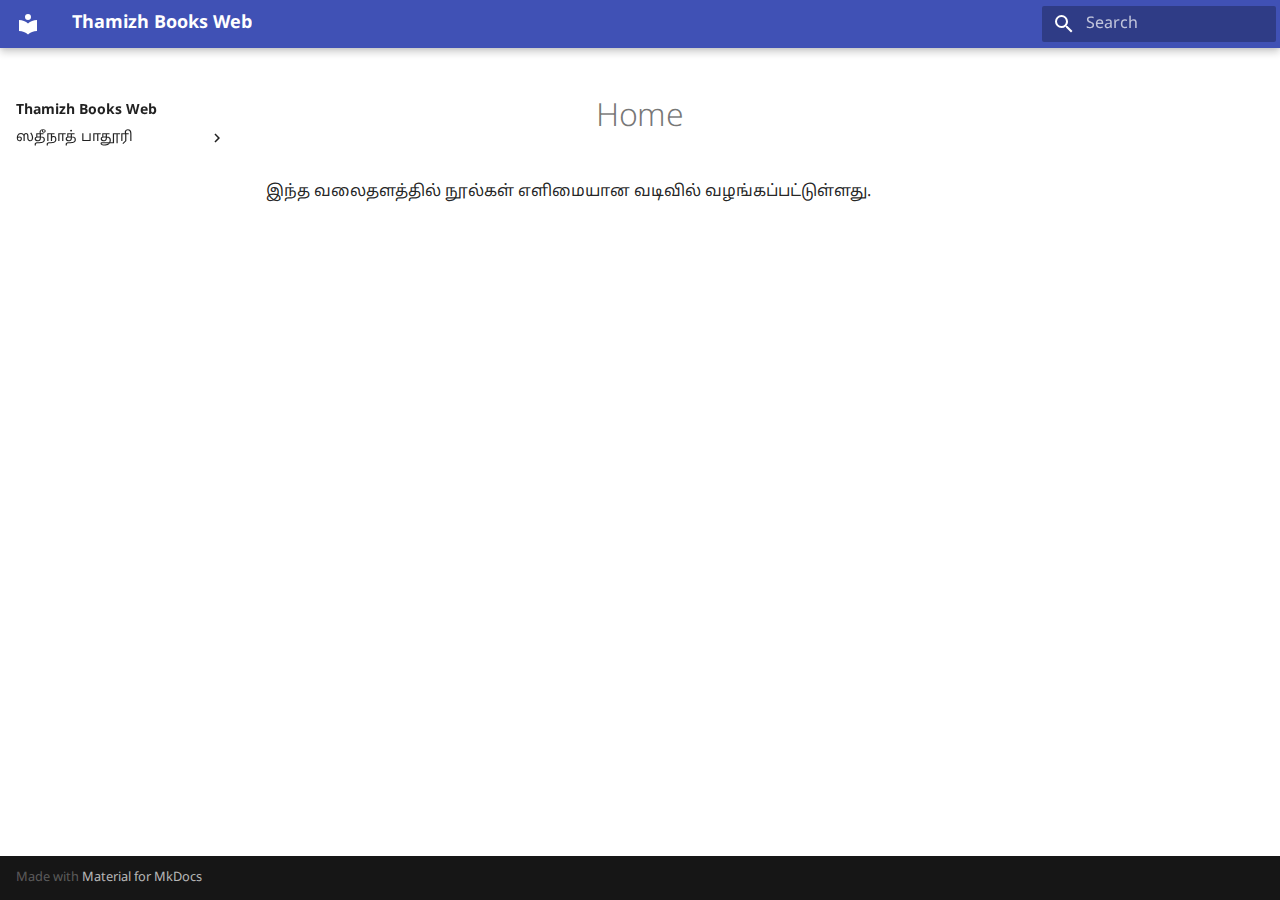
<file: index.html>
<!doctype html>
<html lang="en" class="no-js">
  <head>
    
      <meta charset="utf-8">
      <meta name="viewport" content="width=device-width,initial-scale=1">
      
      
      
      <link rel="icon" href="assets/images/favicon.png">
      <meta name="generator" content="mkdocs-1.3.1, mkdocs-material-8.3.9">
    
    
      
        <title>Thamizh Books Web</title>
      
    
    
      <link rel="stylesheet" href="assets/stylesheets/main.1d29e8d0.min.css">
      
        
        <link rel="stylesheet" href="assets/stylesheets/palette.cbb835fc.min.css">
        
      
      
    
    
    
      
        
        
        <link rel="preconnect" href="https://fonts.gstatic.com" crossorigin>
        <link rel="stylesheet" href="https://fonts.googleapis.com/css?family=Noto+Sans+Tamil:300,300i,400,400i,700,700i%7CMukta+Malar:400,400i,700,700i&display=fallback">
        <style>:root{--md-text-font:"Noto Sans Tamil";--md-code-font:"Mukta Malar"}</style>
      
    
    
      <link rel="stylesheet" href="stylesheets/extra.css">
    
    <script>__md_scope=new URL(".",location),__md_get=(e,_=localStorage,t=__md_scope)=>JSON.parse(_.getItem(t.pathname+"."+e)),__md_set=(e,_,t=localStorage,a=__md_scope)=>{try{t.setItem(a.pathname+"."+e,JSON.stringify(_))}catch(e){}}</script>
    
      

    
    
  </head>
  
  
    
    
    
    
    
    <body dir="ltr" data-md-color-scheme="" data-md-color-primary="none" data-md-color-accent="none">
  
    
    
    <input class="md-toggle" data-md-toggle="drawer" type="checkbox" id="__drawer" autocomplete="off">
    <input class="md-toggle" data-md-toggle="search" type="checkbox" id="__search" autocomplete="off">
    <label class="md-overlay" for="__drawer"></label>
    <div data-md-component="skip">
      
    </div>
    <div data-md-component="announce">
      
    </div>
    
    
      

<header class="md-header" data-md-component="header">
  <nav class="md-header__inner md-grid" aria-label="Header">
    <a href="." title="Thamizh Books Web" class="md-header__button md-logo" aria-label="Thamizh Books Web" data-md-component="logo">
      
  
  <svg xmlns="http://www.w3.org/2000/svg" viewBox="0 0 24 24"><path d="M12 8a3 3 0 0 0 3-3 3 3 0 0 0-3-3 3 3 0 0 0-3 3 3 3 0 0 0 3 3m0 3.54C9.64 9.35 6.5 8 3 8v11c3.5 0 6.64 1.35 9 3.54 2.36-2.19 5.5-3.54 9-3.54V8c-3.5 0-6.64 1.35-9 3.54Z"/></svg>

    </a>
    <label class="md-header__button md-icon" for="__drawer">
      <svg xmlns="http://www.w3.org/2000/svg" viewBox="0 0 24 24"><path d="M3 6h18v2H3V6m0 5h18v2H3v-2m0 5h18v2H3v-2Z"/></svg>
    </label>
    <div class="md-header__title" data-md-component="header-title">
      <div class="md-header__ellipsis">
        <div class="md-header__topic">
          <span class="md-ellipsis">
            Thamizh Books Web
          </span>
        </div>
        <div class="md-header__topic" data-md-component="header-topic">
          <span class="md-ellipsis">
            
              Home
            
          </span>
        </div>
      </div>
    </div>
    
    
    
      <label class="md-header__button md-icon" for="__search">
        <svg xmlns="http://www.w3.org/2000/svg" viewBox="0 0 24 24"><path d="M9.5 3A6.5 6.5 0 0 1 16 9.5c0 1.61-.59 3.09-1.56 4.23l.27.27h.79l5 5-1.5 1.5-5-5v-.79l-.27-.27A6.516 6.516 0 0 1 9.5 16 6.5 6.5 0 0 1 3 9.5 6.5 6.5 0 0 1 9.5 3m0 2C7 5 5 7 5 9.5S7 14 9.5 14 14 12 14 9.5 12 5 9.5 5Z"/></svg>
      </label>
      <div class="md-search" data-md-component="search" role="dialog">
  <label class="md-search__overlay" for="__search"></label>
  <div class="md-search__inner" role="search">
    <form class="md-search__form" name="search">
      <input type="text" class="md-search__input" name="query" aria-label="Search" placeholder="Search" autocapitalize="off" autocorrect="off" autocomplete="off" spellcheck="false" data-md-component="search-query" required>
      <label class="md-search__icon md-icon" for="__search">
        <svg xmlns="http://www.w3.org/2000/svg" viewBox="0 0 24 24"><path d="M9.5 3A6.5 6.5 0 0 1 16 9.5c0 1.61-.59 3.09-1.56 4.23l.27.27h.79l5 5-1.5 1.5-5-5v-.79l-.27-.27A6.516 6.516 0 0 1 9.5 16 6.5 6.5 0 0 1 3 9.5 6.5 6.5 0 0 1 9.5 3m0 2C7 5 5 7 5 9.5S7 14 9.5 14 14 12 14 9.5 12 5 9.5 5Z"/></svg>
        <svg xmlns="http://www.w3.org/2000/svg" viewBox="0 0 24 24"><path d="M20 11v2H8l5.5 5.5-1.42 1.42L4.16 12l7.92-7.92L13.5 5.5 8 11h12Z"/></svg>
      </label>
      <nav class="md-search__options" aria-label="Search">
        
        <button type="reset" class="md-search__icon md-icon" aria-label="Clear" tabindex="-1">
          <svg xmlns="http://www.w3.org/2000/svg" viewBox="0 0 24 24"><path d="M19 6.41 17.59 5 12 10.59 6.41 5 5 6.41 10.59 12 5 17.59 6.41 19 12 13.41 17.59 19 19 17.59 13.41 12 19 6.41Z"/></svg>
        </button>
      </nav>
      
    </form>
    <div class="md-search__output">
      <div class="md-search__scrollwrap" data-md-scrollfix>
        <div class="md-search-result" data-md-component="search-result">
          <div class="md-search-result__meta">
            Initializing search
          </div>
          <ol class="md-search-result__list"></ol>
        </div>
      </div>
    </div>
  </div>
</div>
    
    
  </nav>
  
</header>
    
    <div class="md-container" data-md-component="container">
      
      
        
          
        
      
      <main class="md-main" data-md-component="main">
        <div class="md-main__inner md-grid">
          
            
              
              <div class="md-sidebar md-sidebar--primary" data-md-component="sidebar" data-md-type="navigation" >
                <div class="md-sidebar__scrollwrap">
                  <div class="md-sidebar__inner">
                    


<nav class="md-nav md-nav--primary" aria-label="Navigation" data-md-level="0">
  <label class="md-nav__title" for="__drawer">
    <a href="." title="Thamizh Books Web" class="md-nav__button md-logo" aria-label="Thamizh Books Web" data-md-component="logo">
      
  
  <svg xmlns="http://www.w3.org/2000/svg" viewBox="0 0 24 24"><path d="M12 8a3 3 0 0 0 3-3 3 3 0 0 0-3-3 3 3 0 0 0-3 3 3 3 0 0 0 3 3m0 3.54C9.64 9.35 6.5 8 3 8v11c3.5 0 6.64 1.35 9 3.54 2.36-2.19 5.5-3.54 9-3.54V8c-3.5 0-6.64 1.35-9 3.54Z"/></svg>

    </a>
    Thamizh Books Web
  </label>
  
  <ul class="md-nav__list" data-md-scrollfix>
    
      
      
      

  
  
  
    
    <li class="md-nav__item md-nav__item--nested">
      
      
        <input class="md-nav__toggle md-toggle" data-md-toggle="__nav_1" type="checkbox" id="__nav_1" >
      
      
      
        
          
            
          
        
          
        
      
      
        
        
        <div class="md-nav__link md-nav__link--index ">
          <a href="Satinath_Bhaduri/">ஸதீநாத் பாதூரி</a>
          
            <label for="__nav_1">
              <span class="md-nav__icon md-icon"></span>
            </label>
          
        </div>
      
      <nav class="md-nav" aria-label="ஸதீநாத் பாதூரி" data-md-level="1">
        <label class="md-nav__title" for="__nav_1">
          <span class="md-nav__icon md-icon"></span>
          ஸதீநாத் பாதூரி
        </label>
        <ul class="md-nav__list" data-md-scrollfix>
          
            
          
            
              
  
  
  
    
    <li class="md-nav__item md-nav__item--nested">
      
      
        <input class="md-nav__toggle md-toggle" data-md-toggle="__nav_1_2" type="checkbox" id="__nav_1_2" >
      
      
      
        
          
            
          
        
          
        
      
      
        
        
        <div class="md-nav__link md-nav__link--index ">
          <a href="Satinath_Bhaduri/vidiyuma/">விடியுமா!</a>
          
            <label for="__nav_1_2">
              <span class="md-nav__icon md-icon"></span>
            </label>
          
        </div>
      
      <nav class="md-nav" aria-label="விடியுமா!" data-md-level="2">
        <label class="md-nav__title" for="__nav_1_2">
          <span class="md-nav__icon md-icon"></span>
          விடியுமா!
        </label>
        <ul class="md-nav__list" data-md-scrollfix>
          
            
          
            
              
  
  
  
    
    <li class="md-nav__item md-nav__item--nested">
      
      
        <input class="md-nav__toggle md-toggle" data-md-toggle="__nav_1_2_2" type="checkbox" id="__nav_1_2_2" >
      
      
      
        
          
        
          
        
      
      
        <label class="md-nav__link" for="__nav_1_2_2">
          முன்னுரை
          <span class="md-nav__icon md-icon"></span>
        </label>
      
      <nav class="md-nav" aria-label="முன்னுரை" data-md-level="3">
        <label class="md-nav__title" for="__nav_1_2_2">
          <span class="md-nav__icon md-icon"></span>
          முன்னுரை
        </label>
        <ul class="md-nav__list" data-md-scrollfix>
          
            
              
  
  
  
    <li class="md-nav__item">
      <a href="Satinath_Bhaduri/vidiyuma/foreword/i/" class="md-nav__link">
        i
      </a>
    </li>
  

            
          
            
              
  
  
  
    <li class="md-nav__item">
      <a href="Satinath_Bhaduri/vidiyuma/foreword/ii/" class="md-nav__link">
        ii
      </a>
    </li>
  

            
          
        </ul>
      </nav>
    </li>
  

            
          
        </ul>
      </nav>
    </li>
  

            
          
        </ul>
      </nav>
    </li>
  

    
  </ul>
</nav>
                  </div>
                </div>
              </div>
            
            
              
              <div class="md-sidebar md-sidebar--secondary" data-md-component="sidebar" data-md-type="toc" >
                <div class="md-sidebar__scrollwrap">
                  <div class="md-sidebar__inner">
                    

<nav class="md-nav md-nav--secondary" aria-label="Table of contents">
  
  
  
  
</nav>
                  </div>
                </div>
              </div>
            
          
          <div class="md-content" data-md-component="content">
            <article class="md-content__inner md-typeset">
              
                


  <h1>Home</h1>

<p>இந்த வலைதளத்தில் நூல்கள் எளிமையான வடிவில் வழங்கப்பட்டுள்ளது.</p>

              
            </article>
            
          </div>
        </div>
        
      </main>
      
        <footer class="md-footer">
  
  <div class="md-footer-meta md-typeset">
    <div class="md-footer-meta__inner md-grid">
      <div class="md-copyright">
  
  
    Made with
    <a href="https://squidfunk.github.io/mkdocs-material/" target="_blank" rel="noopener">
      Material for MkDocs
    </a>
  
</div>
      
    </div>
  </div>
</footer>
      
    </div>
    <div class="md-dialog" data-md-component="dialog">
      <div class="md-dialog__inner md-typeset"></div>
    </div>
    <script id="__config" type="application/json">{"base": ".", "features": ["navigation.indexes"], "search": "assets/javascripts/workers/search.b97dbffb.min.js", "translations": {"clipboard.copied": "Copied to clipboard", "clipboard.copy": "Copy to clipboard", "search.config.lang": "en", "search.config.pipeline": "trimmer, stopWordFilter", "search.config.separator": "[\\s\\-]+", "search.placeholder": "Search", "search.result.more.one": "1 more on this page", "search.result.more.other": "# more on this page", "search.result.none": "No matching documents", "search.result.one": "1 matching document", "search.result.other": "# matching documents", "search.result.placeholder": "Type to start searching", "search.result.term.missing": "Missing", "select.version.title": "Select version"}}</script>
    
    
      <script src="assets/javascripts/bundle.6c7ad80a.min.js"></script>
      
    
  </body>
</html>
</file>
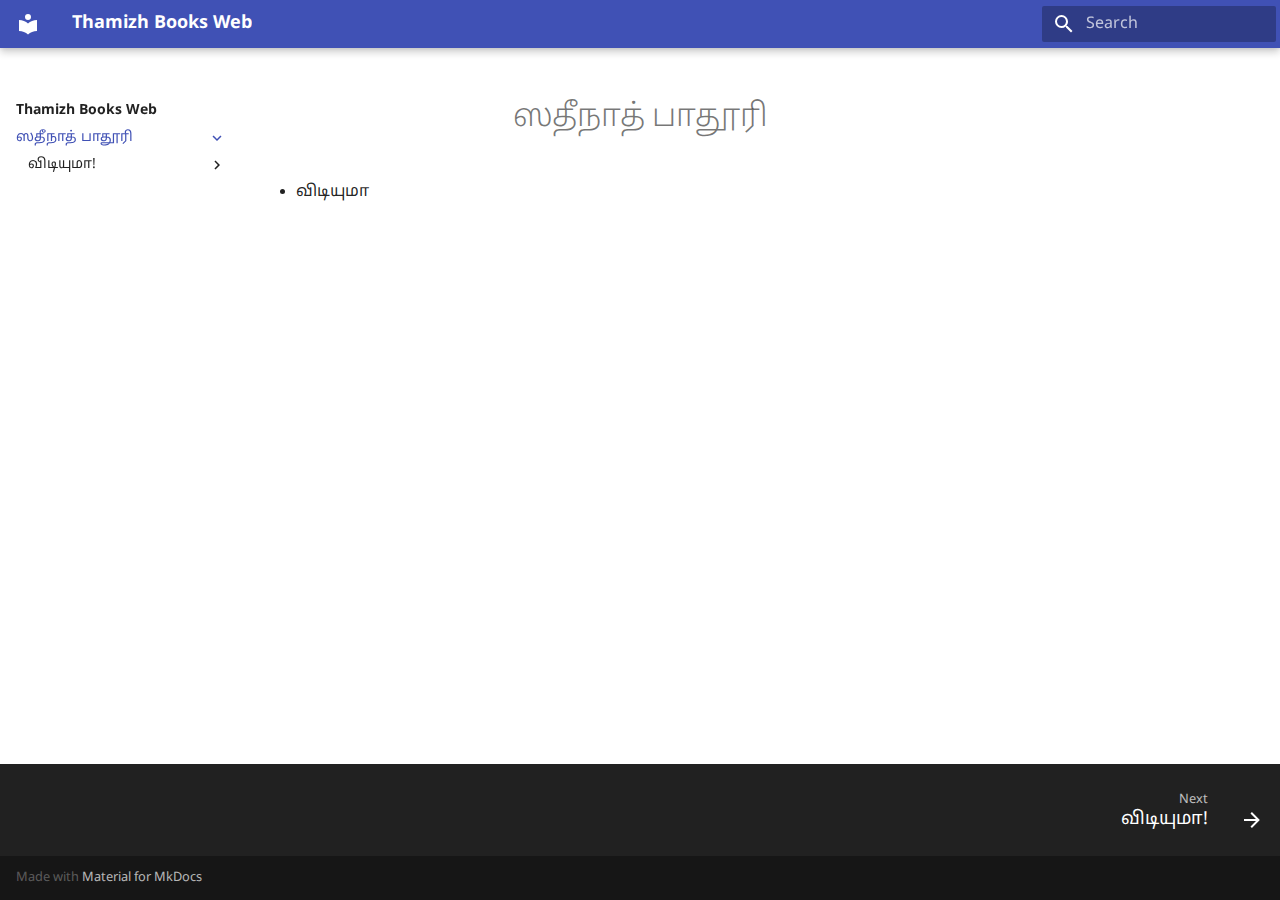
<file: Satinath_Bhaduri/index.html>
<!doctype html>
<html lang="en" class="no-js">
  <head>
    
      <meta charset="utf-8">
      <meta name="viewport" content="width=device-width,initial-scale=1">
      
      
      
      <link rel="icon" href="../assets/images/favicon.png">
      <meta name="generator" content="mkdocs-1.3.1, mkdocs-material-8.3.9">
    
    
      
        <title>ஸதீநாத் பாதூரி - Thamizh Books Web</title>
      
    
    
      <link rel="stylesheet" href="../assets/stylesheets/main.1d29e8d0.min.css">
      
        
        <link rel="stylesheet" href="../assets/stylesheets/palette.cbb835fc.min.css">
        
      
      
    
    
    
      
        
        
        <link rel="preconnect" href="https://fonts.gstatic.com" crossorigin>
        <link rel="stylesheet" href="https://fonts.googleapis.com/css?family=Noto+Sans+Tamil:300,300i,400,400i,700,700i%7CMukta+Malar:400,400i,700,700i&display=fallback">
        <style>:root{--md-text-font:"Noto Sans Tamil";--md-code-font:"Mukta Malar"}</style>
      
    
    
      <link rel="stylesheet" href="../stylesheets/extra.css">
    
    <script>__md_scope=new URL("..",location),__md_get=(e,_=localStorage,t=__md_scope)=>JSON.parse(_.getItem(t.pathname+"."+e)),__md_set=(e,_,t=localStorage,a=__md_scope)=>{try{t.setItem(a.pathname+"."+e,JSON.stringify(_))}catch(e){}}</script>
    
      

    
    
  </head>
  
  
    
    
    
    
    
    <body dir="ltr" data-md-color-scheme="" data-md-color-primary="none" data-md-color-accent="none">
  
    
    
    <input class="md-toggle" data-md-toggle="drawer" type="checkbox" id="__drawer" autocomplete="off">
    <input class="md-toggle" data-md-toggle="search" type="checkbox" id="__search" autocomplete="off">
    <label class="md-overlay" for="__drawer"></label>
    <div data-md-component="skip">
      
    </div>
    <div data-md-component="announce">
      
    </div>
    
    
      

<header class="md-header" data-md-component="header">
  <nav class="md-header__inner md-grid" aria-label="Header">
    <a href=".." title="Thamizh Books Web" class="md-header__button md-logo" aria-label="Thamizh Books Web" data-md-component="logo">
      
  
  <svg xmlns="http://www.w3.org/2000/svg" viewBox="0 0 24 24"><path d="M12 8a3 3 0 0 0 3-3 3 3 0 0 0-3-3 3 3 0 0 0-3 3 3 3 0 0 0 3 3m0 3.54C9.64 9.35 6.5 8 3 8v11c3.5 0 6.64 1.35 9 3.54 2.36-2.19 5.5-3.54 9-3.54V8c-3.5 0-6.64 1.35-9 3.54Z"/></svg>

    </a>
    <label class="md-header__button md-icon" for="__drawer">
      <svg xmlns="http://www.w3.org/2000/svg" viewBox="0 0 24 24"><path d="M3 6h18v2H3V6m0 5h18v2H3v-2m0 5h18v2H3v-2Z"/></svg>
    </label>
    <div class="md-header__title" data-md-component="header-title">
      <div class="md-header__ellipsis">
        <div class="md-header__topic">
          <span class="md-ellipsis">
            Thamizh Books Web
          </span>
        </div>
        <div class="md-header__topic" data-md-component="header-topic">
          <span class="md-ellipsis">
            
              ஸதீநாத் பாதூரி
            
          </span>
        </div>
      </div>
    </div>
    
    
    
      <label class="md-header__button md-icon" for="__search">
        <svg xmlns="http://www.w3.org/2000/svg" viewBox="0 0 24 24"><path d="M9.5 3A6.5 6.5 0 0 1 16 9.5c0 1.61-.59 3.09-1.56 4.23l.27.27h.79l5 5-1.5 1.5-5-5v-.79l-.27-.27A6.516 6.516 0 0 1 9.5 16 6.5 6.5 0 0 1 3 9.5 6.5 6.5 0 0 1 9.5 3m0 2C7 5 5 7 5 9.5S7 14 9.5 14 14 12 14 9.5 12 5 9.5 5Z"/></svg>
      </label>
      <div class="md-search" data-md-component="search" role="dialog">
  <label class="md-search__overlay" for="__search"></label>
  <div class="md-search__inner" role="search">
    <form class="md-search__form" name="search">
      <input type="text" class="md-search__input" name="query" aria-label="Search" placeholder="Search" autocapitalize="off" autocorrect="off" autocomplete="off" spellcheck="false" data-md-component="search-query" required>
      <label class="md-search__icon md-icon" for="__search">
        <svg xmlns="http://www.w3.org/2000/svg" viewBox="0 0 24 24"><path d="M9.5 3A6.5 6.5 0 0 1 16 9.5c0 1.61-.59 3.09-1.56 4.23l.27.27h.79l5 5-1.5 1.5-5-5v-.79l-.27-.27A6.516 6.516 0 0 1 9.5 16 6.5 6.5 0 0 1 3 9.5 6.5 6.5 0 0 1 9.5 3m0 2C7 5 5 7 5 9.5S7 14 9.5 14 14 12 14 9.5 12 5 9.5 5Z"/></svg>
        <svg xmlns="http://www.w3.org/2000/svg" viewBox="0 0 24 24"><path d="M20 11v2H8l5.5 5.5-1.42 1.42L4.16 12l7.92-7.92L13.5 5.5 8 11h12Z"/></svg>
      </label>
      <nav class="md-search__options" aria-label="Search">
        
        <button type="reset" class="md-search__icon md-icon" aria-label="Clear" tabindex="-1">
          <svg xmlns="http://www.w3.org/2000/svg" viewBox="0 0 24 24"><path d="M19 6.41 17.59 5 12 10.59 6.41 5 5 6.41 10.59 12 5 17.59 6.41 19 12 13.41 17.59 19 19 17.59 13.41 12 19 6.41Z"/></svg>
        </button>
      </nav>
      
    </form>
    <div class="md-search__output">
      <div class="md-search__scrollwrap" data-md-scrollfix>
        <div class="md-search-result" data-md-component="search-result">
          <div class="md-search-result__meta">
            Initializing search
          </div>
          <ol class="md-search-result__list"></ol>
        </div>
      </div>
    </div>
  </div>
</div>
    
    
  </nav>
  
</header>
    
    <div class="md-container" data-md-component="container">
      
      
        
          
        
      
      <main class="md-main" data-md-component="main">
        <div class="md-main__inner md-grid">
          
            
              
              <div class="md-sidebar md-sidebar--primary" data-md-component="sidebar" data-md-type="navigation" >
                <div class="md-sidebar__scrollwrap">
                  <div class="md-sidebar__inner">
                    


<nav class="md-nav md-nav--primary" aria-label="Navigation" data-md-level="0">
  <label class="md-nav__title" for="__drawer">
    <a href=".." title="Thamizh Books Web" class="md-nav__button md-logo" aria-label="Thamizh Books Web" data-md-component="logo">
      
  
  <svg xmlns="http://www.w3.org/2000/svg" viewBox="0 0 24 24"><path d="M12 8a3 3 0 0 0 3-3 3 3 0 0 0-3-3 3 3 0 0 0-3 3 3 3 0 0 0 3 3m0 3.54C9.64 9.35 6.5 8 3 8v11c3.5 0 6.64 1.35 9 3.54 2.36-2.19 5.5-3.54 9-3.54V8c-3.5 0-6.64 1.35-9 3.54Z"/></svg>

    </a>
    Thamizh Books Web
  </label>
  
  <ul class="md-nav__list" data-md-scrollfix>
    
      
      
      

  
  
    
  
  
    
    <li class="md-nav__item md-nav__item--active md-nav__item--nested">
      
      
        <input class="md-nav__toggle md-toggle" data-md-toggle="__nav_1" type="checkbox" id="__nav_1" checked>
      
      
      
        
          
            
          
        
          
        
      
      
        
        
        <div class="md-nav__link md-nav__link--index md-nav__link--active">
          <a href="./">ஸதீநாத் பாதூரி</a>
          
            <label for="__nav_1">
              <span class="md-nav__icon md-icon"></span>
            </label>
          
        </div>
      
      <nav class="md-nav" aria-label="ஸதீநாத் பாதூரி" data-md-level="1">
        <label class="md-nav__title" for="__nav_1">
          <span class="md-nav__icon md-icon"></span>
          ஸதீநாத் பாதூரி
        </label>
        <ul class="md-nav__list" data-md-scrollfix>
          
            
          
            
              
  
  
  
    
    <li class="md-nav__item md-nav__item--nested">
      
      
        <input class="md-nav__toggle md-toggle" data-md-toggle="__nav_1_2" type="checkbox" id="__nav_1_2" >
      
      
      
        
          
            
          
        
          
        
      
      
        
        
        <div class="md-nav__link md-nav__link--index ">
          <a href="vidiyuma/">விடியுமா!</a>
          
            <label for="__nav_1_2">
              <span class="md-nav__icon md-icon"></span>
            </label>
          
        </div>
      
      <nav class="md-nav" aria-label="விடியுமா!" data-md-level="2">
        <label class="md-nav__title" for="__nav_1_2">
          <span class="md-nav__icon md-icon"></span>
          விடியுமா!
        </label>
        <ul class="md-nav__list" data-md-scrollfix>
          
            
          
            
              
  
  
  
    
    <li class="md-nav__item md-nav__item--nested">
      
      
        <input class="md-nav__toggle md-toggle" data-md-toggle="__nav_1_2_2" type="checkbox" id="__nav_1_2_2" >
      
      
      
        
          
        
          
        
      
      
        <label class="md-nav__link" for="__nav_1_2_2">
          முன்னுரை
          <span class="md-nav__icon md-icon"></span>
        </label>
      
      <nav class="md-nav" aria-label="முன்னுரை" data-md-level="3">
        <label class="md-nav__title" for="__nav_1_2_2">
          <span class="md-nav__icon md-icon"></span>
          முன்னுரை
        </label>
        <ul class="md-nav__list" data-md-scrollfix>
          
            
              
  
  
  
    <li class="md-nav__item">
      <a href="vidiyuma/foreword/i/" class="md-nav__link">
        i
      </a>
    </li>
  

            
          
            
              
  
  
  
    <li class="md-nav__item">
      <a href="vidiyuma/foreword/ii/" class="md-nav__link">
        ii
      </a>
    </li>
  

            
          
        </ul>
      </nav>
    </li>
  

            
          
        </ul>
      </nav>
    </li>
  

            
          
        </ul>
      </nav>
    </li>
  

    
  </ul>
</nav>
                  </div>
                </div>
              </div>
            
            
              
              <div class="md-sidebar md-sidebar--secondary" data-md-component="sidebar" data-md-type="toc" >
                <div class="md-sidebar__scrollwrap">
                  <div class="md-sidebar__inner">
                    

<nav class="md-nav md-nav--secondary" aria-label="Table of contents">
  
  
  
  
</nav>
                  </div>
                </div>
              </div>
            
          
          <div class="md-content" data-md-component="content">
            <article class="md-content__inner md-typeset">
              
                


  <h1>ஸதீநாத் பாதூரி</h1>

<ul>
<li>விடியுமா</li>
</ul>

              
            </article>
            
          </div>
        </div>
        
      </main>
      
        <footer class="md-footer">
  
    
    <nav class="md-footer__inner md-grid" aria-label="Footer" >
      
      
        
        <a href="vidiyuma/" class="md-footer__link md-footer__link--next" aria-label="Next: விடியுமா!" rel="next">
          <div class="md-footer__title">
            <div class="md-ellipsis">
              <span class="md-footer__direction">
                Next
              </span>
              விடியுமா!
            </div>
          </div>
          <div class="md-footer__button md-icon">
            <svg xmlns="http://www.w3.org/2000/svg" viewBox="0 0 24 24"><path d="M4 11v2h12l-5.5 5.5 1.42 1.42L19.84 12l-7.92-7.92L10.5 5.5 16 11H4Z"/></svg>
          </div>
        </a>
      
    </nav>
  
  <div class="md-footer-meta md-typeset">
    <div class="md-footer-meta__inner md-grid">
      <div class="md-copyright">
  
  
    Made with
    <a href="https://squidfunk.github.io/mkdocs-material/" target="_blank" rel="noopener">
      Material for MkDocs
    </a>
  
</div>
      
    </div>
  </div>
</footer>
      
    </div>
    <div class="md-dialog" data-md-component="dialog">
      <div class="md-dialog__inner md-typeset"></div>
    </div>
    <script id="__config" type="application/json">{"base": "..", "features": ["navigation.indexes"], "search": "../assets/javascripts/workers/search.b97dbffb.min.js", "translations": {"clipboard.copied": "Copied to clipboard", "clipboard.copy": "Copy to clipboard", "search.config.lang": "en", "search.config.pipeline": "trimmer, stopWordFilter", "search.config.separator": "[\\s\\-]+", "search.placeholder": "Search", "search.result.more.one": "1 more on this page", "search.result.more.other": "# more on this page", "search.result.none": "No matching documents", "search.result.one": "1 matching document", "search.result.other": "# matching documents", "search.result.placeholder": "Type to start searching", "search.result.term.missing": "Missing", "select.version.title": "Select version"}}</script>
    
    
      <script src="../assets/javascripts/bundle.6c7ad80a.min.js"></script>
      
    
  </body>
</html>
</file>
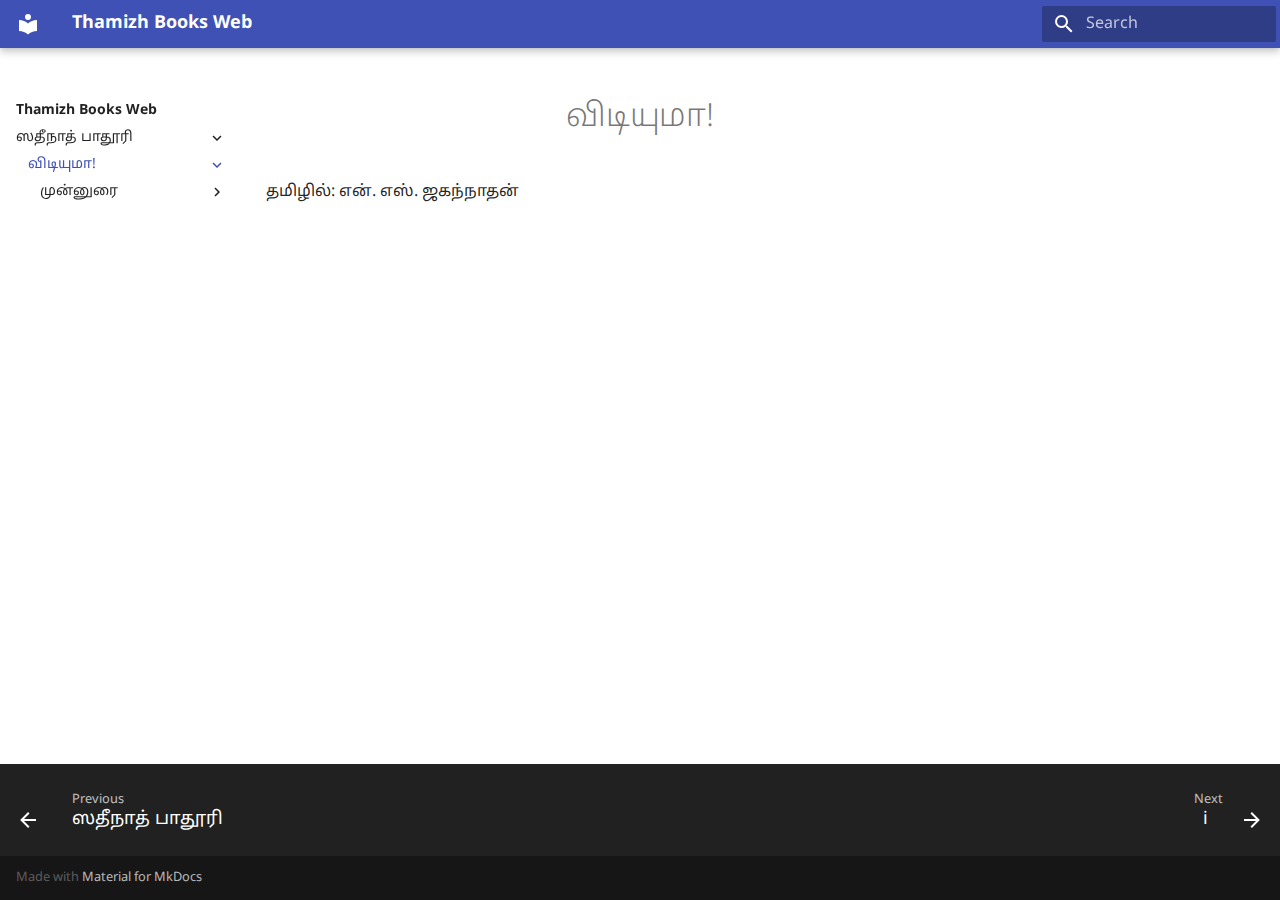
<file: Satinath_Bhaduri/vidiyuma/index.html>
<!doctype html>
<html lang="en" class="no-js">
  <head>
    
      <meta charset="utf-8">
      <meta name="viewport" content="width=device-width,initial-scale=1">
      
      
      
      <link rel="icon" href="../../assets/images/favicon.png">
      <meta name="generator" content="mkdocs-1.3.1, mkdocs-material-8.3.9">
    
    
      
        <title>விடியுமா! - Thamizh Books Web</title>
      
    
    
      <link rel="stylesheet" href="../../assets/stylesheets/main.1d29e8d0.min.css">
      
        
        <link rel="stylesheet" href="../../assets/stylesheets/palette.cbb835fc.min.css">
        
      
      
    
    
    
      
        
        
        <link rel="preconnect" href="https://fonts.gstatic.com" crossorigin>
        <link rel="stylesheet" href="https://fonts.googleapis.com/css?family=Noto+Sans+Tamil:300,300i,400,400i,700,700i%7CMukta+Malar:400,400i,700,700i&display=fallback">
        <style>:root{--md-text-font:"Noto Sans Tamil";--md-code-font:"Mukta Malar"}</style>
      
    
    
      <link rel="stylesheet" href="../../stylesheets/extra.css">
    
    <script>__md_scope=new URL("../..",location),__md_get=(e,_=localStorage,t=__md_scope)=>JSON.parse(_.getItem(t.pathname+"."+e)),__md_set=(e,_,t=localStorage,a=__md_scope)=>{try{t.setItem(a.pathname+"."+e,JSON.stringify(_))}catch(e){}}</script>
    
      

    
    
  </head>
  
  
    
    
    
    
    
    <body dir="ltr" data-md-color-scheme="" data-md-color-primary="none" data-md-color-accent="none">
  
    
    
    <input class="md-toggle" data-md-toggle="drawer" type="checkbox" id="__drawer" autocomplete="off">
    <input class="md-toggle" data-md-toggle="search" type="checkbox" id="__search" autocomplete="off">
    <label class="md-overlay" for="__drawer"></label>
    <div data-md-component="skip">
      
    </div>
    <div data-md-component="announce">
      
    </div>
    
    
      

<header class="md-header" data-md-component="header">
  <nav class="md-header__inner md-grid" aria-label="Header">
    <a href="../.." title="Thamizh Books Web" class="md-header__button md-logo" aria-label="Thamizh Books Web" data-md-component="logo">
      
  
  <svg xmlns="http://www.w3.org/2000/svg" viewBox="0 0 24 24"><path d="M12 8a3 3 0 0 0 3-3 3 3 0 0 0-3-3 3 3 0 0 0-3 3 3 3 0 0 0 3 3m0 3.54C9.64 9.35 6.5 8 3 8v11c3.5 0 6.64 1.35 9 3.54 2.36-2.19 5.5-3.54 9-3.54V8c-3.5 0-6.64 1.35-9 3.54Z"/></svg>

    </a>
    <label class="md-header__button md-icon" for="__drawer">
      <svg xmlns="http://www.w3.org/2000/svg" viewBox="0 0 24 24"><path d="M3 6h18v2H3V6m0 5h18v2H3v-2m0 5h18v2H3v-2Z"/></svg>
    </label>
    <div class="md-header__title" data-md-component="header-title">
      <div class="md-header__ellipsis">
        <div class="md-header__topic">
          <span class="md-ellipsis">
            Thamizh Books Web
          </span>
        </div>
        <div class="md-header__topic" data-md-component="header-topic">
          <span class="md-ellipsis">
            
              விடியுமா!
            
          </span>
        </div>
      </div>
    </div>
    
    
    
      <label class="md-header__button md-icon" for="__search">
        <svg xmlns="http://www.w3.org/2000/svg" viewBox="0 0 24 24"><path d="M9.5 3A6.5 6.5 0 0 1 16 9.5c0 1.61-.59 3.09-1.56 4.23l.27.27h.79l5 5-1.5 1.5-5-5v-.79l-.27-.27A6.516 6.516 0 0 1 9.5 16 6.5 6.5 0 0 1 3 9.5 6.5 6.5 0 0 1 9.5 3m0 2C7 5 5 7 5 9.5S7 14 9.5 14 14 12 14 9.5 12 5 9.5 5Z"/></svg>
      </label>
      <div class="md-search" data-md-component="search" role="dialog">
  <label class="md-search__overlay" for="__search"></label>
  <div class="md-search__inner" role="search">
    <form class="md-search__form" name="search">
      <input type="text" class="md-search__input" name="query" aria-label="Search" placeholder="Search" autocapitalize="off" autocorrect="off" autocomplete="off" spellcheck="false" data-md-component="search-query" required>
      <label class="md-search__icon md-icon" for="__search">
        <svg xmlns="http://www.w3.org/2000/svg" viewBox="0 0 24 24"><path d="M9.5 3A6.5 6.5 0 0 1 16 9.5c0 1.61-.59 3.09-1.56 4.23l.27.27h.79l5 5-1.5 1.5-5-5v-.79l-.27-.27A6.516 6.516 0 0 1 9.5 16 6.5 6.5 0 0 1 3 9.5 6.5 6.5 0 0 1 9.5 3m0 2C7 5 5 7 5 9.5S7 14 9.5 14 14 12 14 9.5 12 5 9.5 5Z"/></svg>
        <svg xmlns="http://www.w3.org/2000/svg" viewBox="0 0 24 24"><path d="M20 11v2H8l5.5 5.5-1.42 1.42L4.16 12l7.92-7.92L13.5 5.5 8 11h12Z"/></svg>
      </label>
      <nav class="md-search__options" aria-label="Search">
        
        <button type="reset" class="md-search__icon md-icon" aria-label="Clear" tabindex="-1">
          <svg xmlns="http://www.w3.org/2000/svg" viewBox="0 0 24 24"><path d="M19 6.41 17.59 5 12 10.59 6.41 5 5 6.41 10.59 12 5 17.59 6.41 19 12 13.41 17.59 19 19 17.59 13.41 12 19 6.41Z"/></svg>
        </button>
      </nav>
      
    </form>
    <div class="md-search__output">
      <div class="md-search__scrollwrap" data-md-scrollfix>
        <div class="md-search-result" data-md-component="search-result">
          <div class="md-search-result__meta">
            Initializing search
          </div>
          <ol class="md-search-result__list"></ol>
        </div>
      </div>
    </div>
  </div>
</div>
    
    
  </nav>
  
</header>
    
    <div class="md-container" data-md-component="container">
      
      
        
          
        
      
      <main class="md-main" data-md-component="main">
        <div class="md-main__inner md-grid">
          
            
              
              <div class="md-sidebar md-sidebar--primary" data-md-component="sidebar" data-md-type="navigation" >
                <div class="md-sidebar__scrollwrap">
                  <div class="md-sidebar__inner">
                    


<nav class="md-nav md-nav--primary" aria-label="Navigation" data-md-level="0">
  <label class="md-nav__title" for="__drawer">
    <a href="../.." title="Thamizh Books Web" class="md-nav__button md-logo" aria-label="Thamizh Books Web" data-md-component="logo">
      
  
  <svg xmlns="http://www.w3.org/2000/svg" viewBox="0 0 24 24"><path d="M12 8a3 3 0 0 0 3-3 3 3 0 0 0-3-3 3 3 0 0 0-3 3 3 3 0 0 0 3 3m0 3.54C9.64 9.35 6.5 8 3 8v11c3.5 0 6.64 1.35 9 3.54 2.36-2.19 5.5-3.54 9-3.54V8c-3.5 0-6.64 1.35-9 3.54Z"/></svg>

    </a>
    Thamizh Books Web
  </label>
  
  <ul class="md-nav__list" data-md-scrollfix>
    
      
      
      

  
  
    
  
  
    
    <li class="md-nav__item md-nav__item--active md-nav__item--nested">
      
      
        <input class="md-nav__toggle md-toggle" data-md-toggle="__nav_1" type="checkbox" id="__nav_1" checked>
      
      
      
        
          
            
          
        
          
        
      
      
        
        
        <div class="md-nav__link md-nav__link--index ">
          <a href="../">ஸதீநாத் பாதூரி</a>
          
            <label for="__nav_1">
              <span class="md-nav__icon md-icon"></span>
            </label>
          
        </div>
      
      <nav class="md-nav" aria-label="ஸதீநாத் பாதூரி" data-md-level="1">
        <label class="md-nav__title" for="__nav_1">
          <span class="md-nav__icon md-icon"></span>
          ஸதீநாத் பாதூரி
        </label>
        <ul class="md-nav__list" data-md-scrollfix>
          
            
          
            
              
  
  
    
  
  
    
    <li class="md-nav__item md-nav__item--active md-nav__item--nested">
      
      
        <input class="md-nav__toggle md-toggle" data-md-toggle="__nav_1_2" type="checkbox" id="__nav_1_2" checked>
      
      
      
        
          
            
          
        
          
        
      
      
        
        
        <div class="md-nav__link md-nav__link--index md-nav__link--active">
          <a href="./">விடியுமா!</a>
          
            <label for="__nav_1_2">
              <span class="md-nav__icon md-icon"></span>
            </label>
          
        </div>
      
      <nav class="md-nav" aria-label="விடியுமா!" data-md-level="2">
        <label class="md-nav__title" for="__nav_1_2">
          <span class="md-nav__icon md-icon"></span>
          விடியுமா!
        </label>
        <ul class="md-nav__list" data-md-scrollfix>
          
            
          
            
              
  
  
  
    
    <li class="md-nav__item md-nav__item--nested">
      
      
        <input class="md-nav__toggle md-toggle" data-md-toggle="__nav_1_2_2" type="checkbox" id="__nav_1_2_2" >
      
      
      
        
          
        
          
        
      
      
        <label class="md-nav__link" for="__nav_1_2_2">
          முன்னுரை
          <span class="md-nav__icon md-icon"></span>
        </label>
      
      <nav class="md-nav" aria-label="முன்னுரை" data-md-level="3">
        <label class="md-nav__title" for="__nav_1_2_2">
          <span class="md-nav__icon md-icon"></span>
          முன்னுரை
        </label>
        <ul class="md-nav__list" data-md-scrollfix>
          
            
              
  
  
  
    <li class="md-nav__item">
      <a href="foreword/i/" class="md-nav__link">
        i
      </a>
    </li>
  

            
          
            
              
  
  
  
    <li class="md-nav__item">
      <a href="foreword/ii/" class="md-nav__link">
        ii
      </a>
    </li>
  

            
          
        </ul>
      </nav>
    </li>
  

            
          
        </ul>
      </nav>
    </li>
  

            
          
        </ul>
      </nav>
    </li>
  

    
  </ul>
</nav>
                  </div>
                </div>
              </div>
            
            
              
              <div class="md-sidebar md-sidebar--secondary" data-md-component="sidebar" data-md-type="toc" >
                <div class="md-sidebar__scrollwrap">
                  <div class="md-sidebar__inner">
                    

<nav class="md-nav md-nav--secondary" aria-label="Table of contents">
  
  
  
  
</nav>
                  </div>
                </div>
              </div>
            
          
          <div class="md-content" data-md-component="content">
            <article class="md-content__inner md-typeset">
              
                


  <h1>விடியுமா!</h1>

<p>தமிழில்: என்‌. எஸ்‌. ஜகந்நாதன்‌</p>

              
            </article>
            
          </div>
        </div>
        
      </main>
      
        <footer class="md-footer">
  
    
    <nav class="md-footer__inner md-grid" aria-label="Footer" >
      
        
        <a href="../" class="md-footer__link md-footer__link--prev" aria-label="Previous: ஸதீநாத் பாதூரி" rel="prev">
          <div class="md-footer__button md-icon">
            <svg xmlns="http://www.w3.org/2000/svg" viewBox="0 0 24 24"><path d="M20 11v2H8l5.5 5.5-1.42 1.42L4.16 12l7.92-7.92L13.5 5.5 8 11h12Z"/></svg>
          </div>
          <div class="md-footer__title">
            <div class="md-ellipsis">
              <span class="md-footer__direction">
                Previous
              </span>
              ஸதீநாத் பாதூரி
            </div>
          </div>
        </a>
      
      
        
        <a href="foreword/i/" class="md-footer__link md-footer__link--next" aria-label="Next: i" rel="next">
          <div class="md-footer__title">
            <div class="md-ellipsis">
              <span class="md-footer__direction">
                Next
              </span>
              i
            </div>
          </div>
          <div class="md-footer__button md-icon">
            <svg xmlns="http://www.w3.org/2000/svg" viewBox="0 0 24 24"><path d="M4 11v2h12l-5.5 5.5 1.42 1.42L19.84 12l-7.92-7.92L10.5 5.5 16 11H4Z"/></svg>
          </div>
        </a>
      
    </nav>
  
  <div class="md-footer-meta md-typeset">
    <div class="md-footer-meta__inner md-grid">
      <div class="md-copyright">
  
  
    Made with
    <a href="https://squidfunk.github.io/mkdocs-material/" target="_blank" rel="noopener">
      Material for MkDocs
    </a>
  
</div>
      
    </div>
  </div>
</footer>
      
    </div>
    <div class="md-dialog" data-md-component="dialog">
      <div class="md-dialog__inner md-typeset"></div>
    </div>
    <script id="__config" type="application/json">{"base": "../..", "features": ["navigation.indexes"], "search": "../../assets/javascripts/workers/search.b97dbffb.min.js", "translations": {"clipboard.copied": "Copied to clipboard", "clipboard.copy": "Copy to clipboard", "search.config.lang": "en", "search.config.pipeline": "trimmer, stopWordFilter", "search.config.separator": "[\\s\\-]+", "search.placeholder": "Search", "search.result.more.one": "1 more on this page", "search.result.more.other": "# more on this page", "search.result.none": "No matching documents", "search.result.one": "1 matching document", "search.result.other": "# matching documents", "search.result.placeholder": "Type to start searching", "search.result.term.missing": "Missing", "select.version.title": "Select version"}}</script>
    
    
      <script src="../../assets/javascripts/bundle.6c7ad80a.min.js"></script>
      
    
  </body>
</html>
</file>
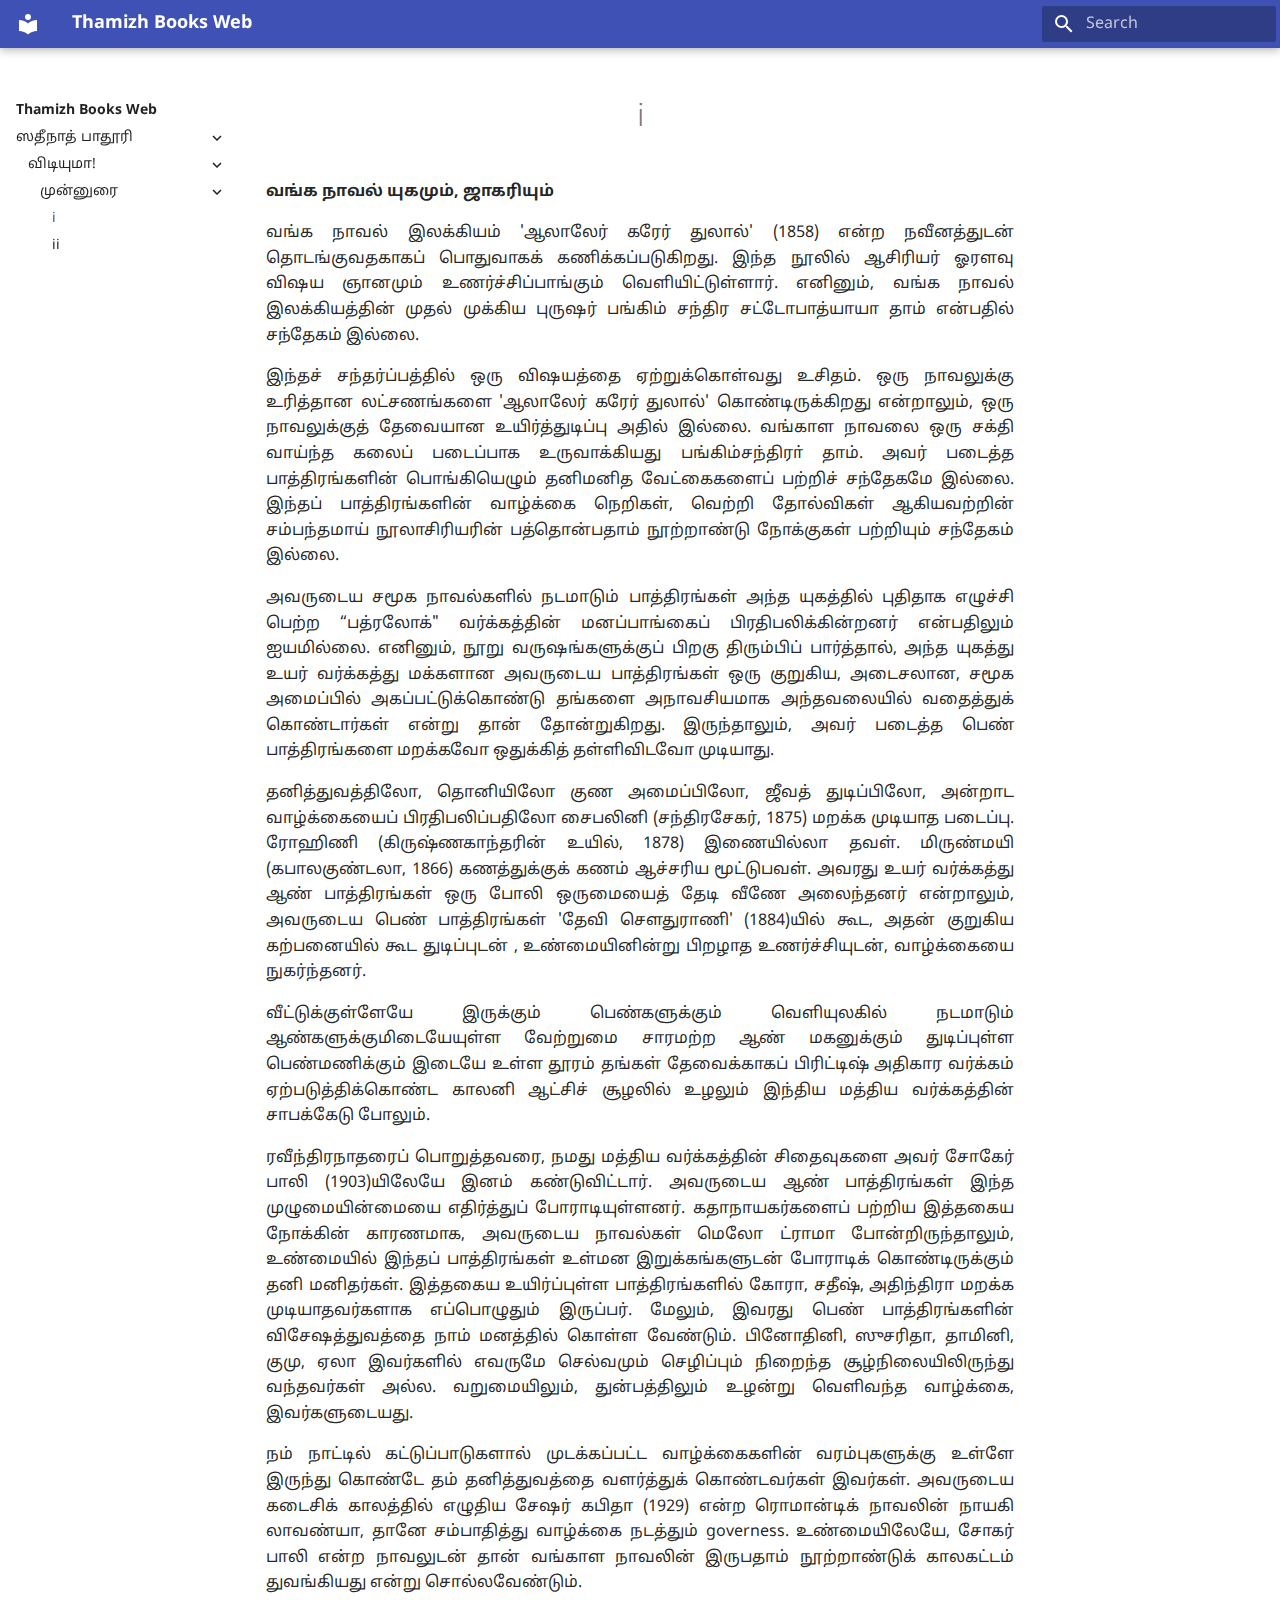
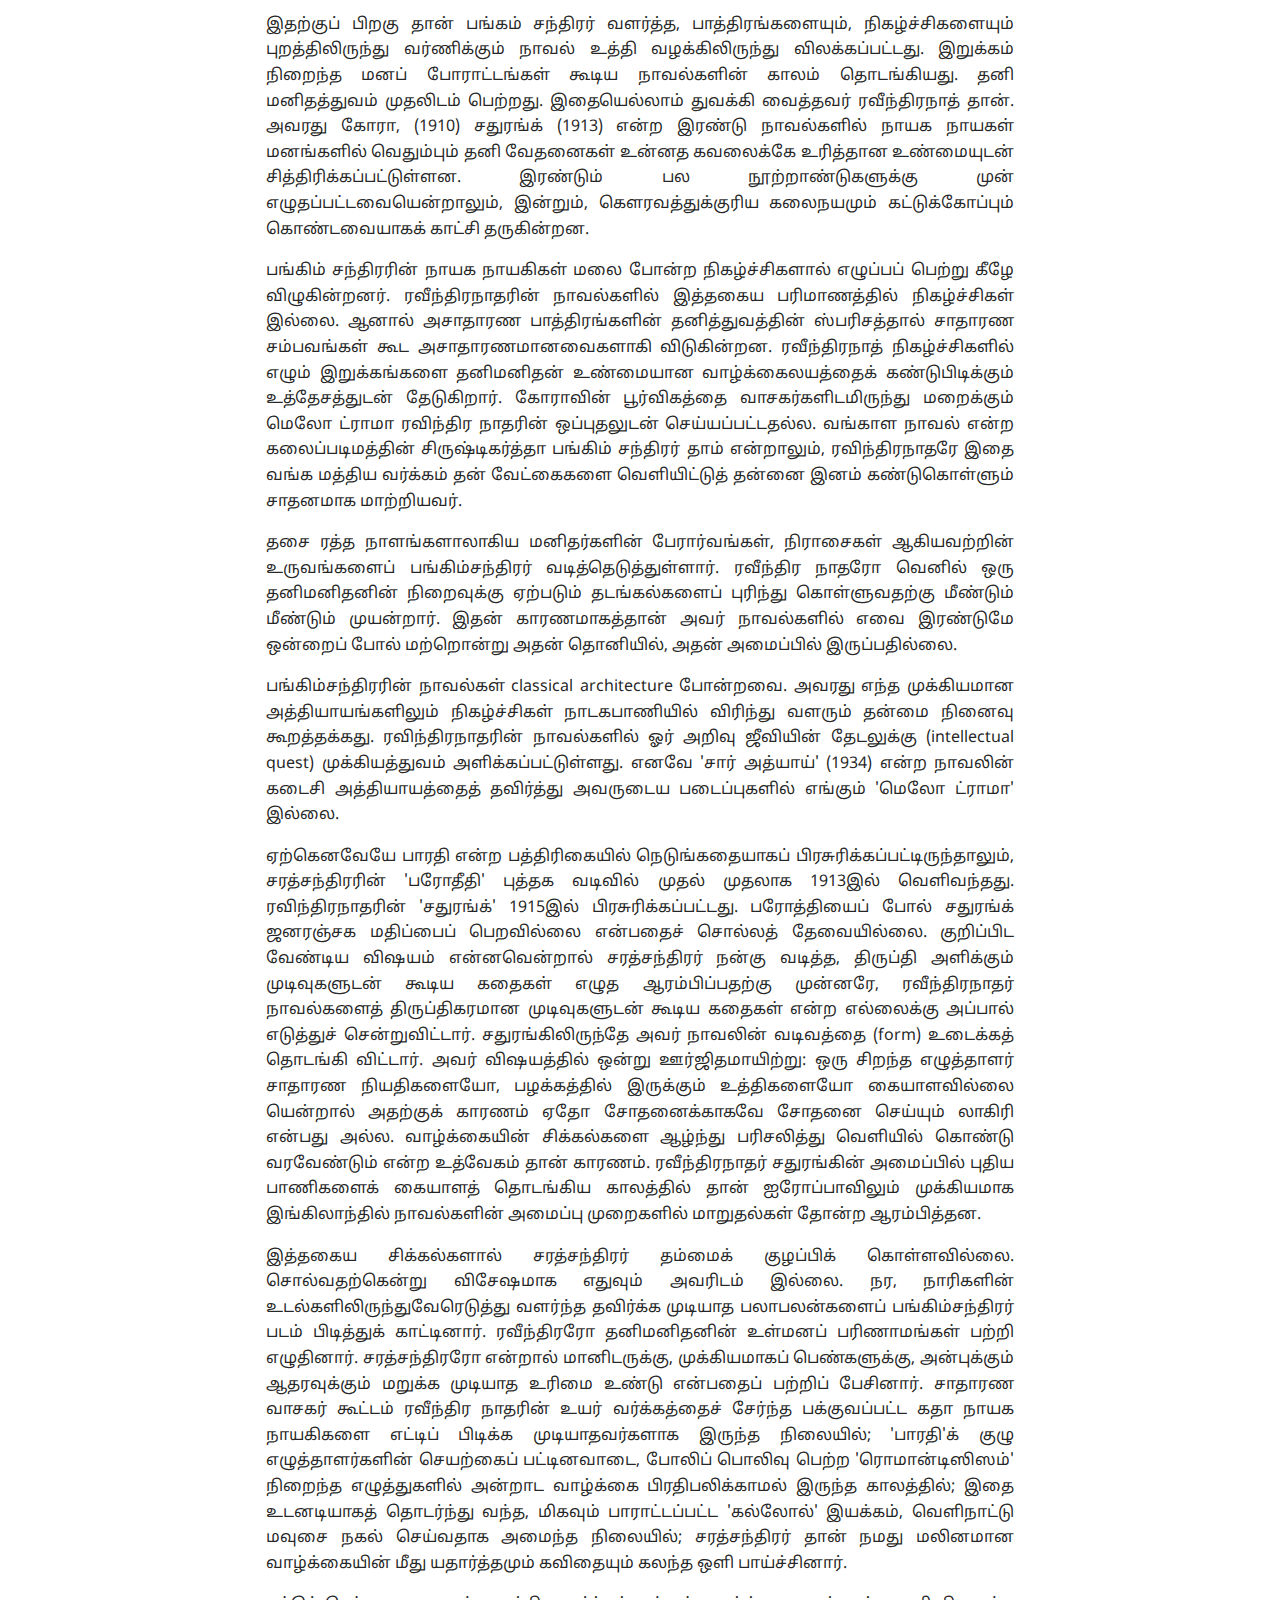
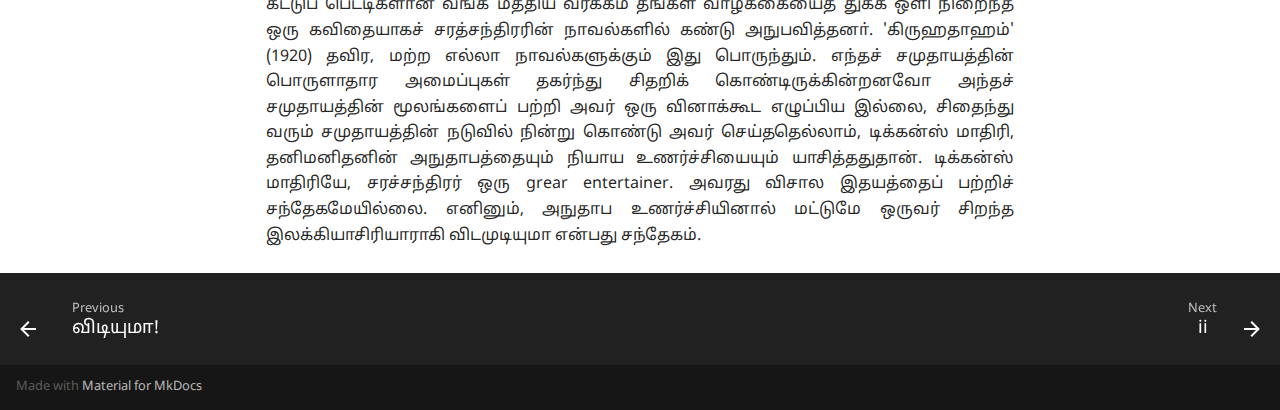
<file: Satinath_Bhaduri/vidiyuma/foreword/i/index.html>
<!doctype html>
<html lang="en" class="no-js">
  <head>
    
      <meta charset="utf-8">
      <meta name="viewport" content="width=device-width,initial-scale=1">
      
      
      
      <link rel="icon" href="../../../../assets/images/favicon.png">
      <meta name="generator" content="mkdocs-1.3.1, mkdocs-material-8.3.9">
    
    
      
        <title>i - Thamizh Books Web</title>
      
    
    
      <link rel="stylesheet" href="../../../../assets/stylesheets/main.1d29e8d0.min.css">
      
        
        <link rel="stylesheet" href="../../../../assets/stylesheets/palette.cbb835fc.min.css">
        
      
      
    
    
    
      
        
        
        <link rel="preconnect" href="https://fonts.gstatic.com" crossorigin>
        <link rel="stylesheet" href="https://fonts.googleapis.com/css?family=Noto+Sans+Tamil:300,300i,400,400i,700,700i%7CMukta+Malar:400,400i,700,700i&display=fallback">
        <style>:root{--md-text-font:"Noto Sans Tamil";--md-code-font:"Mukta Malar"}</style>
      
    
    
      <link rel="stylesheet" href="../../../../stylesheets/extra.css">
    
    <script>__md_scope=new URL("../../../..",location),__md_get=(e,_=localStorage,t=__md_scope)=>JSON.parse(_.getItem(t.pathname+"."+e)),__md_set=(e,_,t=localStorage,a=__md_scope)=>{try{t.setItem(a.pathname+"."+e,JSON.stringify(_))}catch(e){}}</script>
    
      

    
    
  </head>
  
  
    
    
    
    
    
    <body dir="ltr" data-md-color-scheme="" data-md-color-primary="none" data-md-color-accent="none">
  
    
    
    <input class="md-toggle" data-md-toggle="drawer" type="checkbox" id="__drawer" autocomplete="off">
    <input class="md-toggle" data-md-toggle="search" type="checkbox" id="__search" autocomplete="off">
    <label class="md-overlay" for="__drawer"></label>
    <div data-md-component="skip">
      
    </div>
    <div data-md-component="announce">
      
    </div>
    
    
      

<header class="md-header" data-md-component="header">
  <nav class="md-header__inner md-grid" aria-label="Header">
    <a href="../../../.." title="Thamizh Books Web" class="md-header__button md-logo" aria-label="Thamizh Books Web" data-md-component="logo">
      
  
  <svg xmlns="http://www.w3.org/2000/svg" viewBox="0 0 24 24"><path d="M12 8a3 3 0 0 0 3-3 3 3 0 0 0-3-3 3 3 0 0 0-3 3 3 3 0 0 0 3 3m0 3.54C9.64 9.35 6.5 8 3 8v11c3.5 0 6.64 1.35 9 3.54 2.36-2.19 5.5-3.54 9-3.54V8c-3.5 0-6.64 1.35-9 3.54Z"/></svg>

    </a>
    <label class="md-header__button md-icon" for="__drawer">
      <svg xmlns="http://www.w3.org/2000/svg" viewBox="0 0 24 24"><path d="M3 6h18v2H3V6m0 5h18v2H3v-2m0 5h18v2H3v-2Z"/></svg>
    </label>
    <div class="md-header__title" data-md-component="header-title">
      <div class="md-header__ellipsis">
        <div class="md-header__topic">
          <span class="md-ellipsis">
            Thamizh Books Web
          </span>
        </div>
        <div class="md-header__topic" data-md-component="header-topic">
          <span class="md-ellipsis">
            
              i
            
          </span>
        </div>
      </div>
    </div>
    
    
    
      <label class="md-header__button md-icon" for="__search">
        <svg xmlns="http://www.w3.org/2000/svg" viewBox="0 0 24 24"><path d="M9.5 3A6.5 6.5 0 0 1 16 9.5c0 1.61-.59 3.09-1.56 4.23l.27.27h.79l5 5-1.5 1.5-5-5v-.79l-.27-.27A6.516 6.516 0 0 1 9.5 16 6.5 6.5 0 0 1 3 9.5 6.5 6.5 0 0 1 9.5 3m0 2C7 5 5 7 5 9.5S7 14 9.5 14 14 12 14 9.5 12 5 9.5 5Z"/></svg>
      </label>
      <div class="md-search" data-md-component="search" role="dialog">
  <label class="md-search__overlay" for="__search"></label>
  <div class="md-search__inner" role="search">
    <form class="md-search__form" name="search">
      <input type="text" class="md-search__input" name="query" aria-label="Search" placeholder="Search" autocapitalize="off" autocorrect="off" autocomplete="off" spellcheck="false" data-md-component="search-query" required>
      <label class="md-search__icon md-icon" for="__search">
        <svg xmlns="http://www.w3.org/2000/svg" viewBox="0 0 24 24"><path d="M9.5 3A6.5 6.5 0 0 1 16 9.5c0 1.61-.59 3.09-1.56 4.23l.27.27h.79l5 5-1.5 1.5-5-5v-.79l-.27-.27A6.516 6.516 0 0 1 9.5 16 6.5 6.5 0 0 1 3 9.5 6.5 6.5 0 0 1 9.5 3m0 2C7 5 5 7 5 9.5S7 14 9.5 14 14 12 14 9.5 12 5 9.5 5Z"/></svg>
        <svg xmlns="http://www.w3.org/2000/svg" viewBox="0 0 24 24"><path d="M20 11v2H8l5.5 5.5-1.42 1.42L4.16 12l7.92-7.92L13.5 5.5 8 11h12Z"/></svg>
      </label>
      <nav class="md-search__options" aria-label="Search">
        
        <button type="reset" class="md-search__icon md-icon" aria-label="Clear" tabindex="-1">
          <svg xmlns="http://www.w3.org/2000/svg" viewBox="0 0 24 24"><path d="M19 6.41 17.59 5 12 10.59 6.41 5 5 6.41 10.59 12 5 17.59 6.41 19 12 13.41 17.59 19 19 17.59 13.41 12 19 6.41Z"/></svg>
        </button>
      </nav>
      
    </form>
    <div class="md-search__output">
      <div class="md-search__scrollwrap" data-md-scrollfix>
        <div class="md-search-result" data-md-component="search-result">
          <div class="md-search-result__meta">
            Initializing search
          </div>
          <ol class="md-search-result__list"></ol>
        </div>
      </div>
    </div>
  </div>
</div>
    
    
  </nav>
  
</header>
    
    <div class="md-container" data-md-component="container">
      
      
        
          
        
      
      <main class="md-main" data-md-component="main">
        <div class="md-main__inner md-grid">
          
            
              
              <div class="md-sidebar md-sidebar--primary" data-md-component="sidebar" data-md-type="navigation" >
                <div class="md-sidebar__scrollwrap">
                  <div class="md-sidebar__inner">
                    


<nav class="md-nav md-nav--primary" aria-label="Navigation" data-md-level="0">
  <label class="md-nav__title" for="__drawer">
    <a href="../../../.." title="Thamizh Books Web" class="md-nav__button md-logo" aria-label="Thamizh Books Web" data-md-component="logo">
      
  
  <svg xmlns="http://www.w3.org/2000/svg" viewBox="0 0 24 24"><path d="M12 8a3 3 0 0 0 3-3 3 3 0 0 0-3-3 3 3 0 0 0-3 3 3 3 0 0 0 3 3m0 3.54C9.64 9.35 6.5 8 3 8v11c3.5 0 6.64 1.35 9 3.54 2.36-2.19 5.5-3.54 9-3.54V8c-3.5 0-6.64 1.35-9 3.54Z"/></svg>

    </a>
    Thamizh Books Web
  </label>
  
  <ul class="md-nav__list" data-md-scrollfix>
    
      
      
      

  
  
    
  
  
    
    <li class="md-nav__item md-nav__item--active md-nav__item--nested">
      
      
        <input class="md-nav__toggle md-toggle" data-md-toggle="__nav_1" type="checkbox" id="__nav_1" checked>
      
      
      
        
          
            
          
        
          
        
      
      
        
        
        <div class="md-nav__link md-nav__link--index ">
          <a href="../../../">ஸதீநாத் பாதூரி</a>
          
            <label for="__nav_1">
              <span class="md-nav__icon md-icon"></span>
            </label>
          
        </div>
      
      <nav class="md-nav" aria-label="ஸதீநாத் பாதூரி" data-md-level="1">
        <label class="md-nav__title" for="__nav_1">
          <span class="md-nav__icon md-icon"></span>
          ஸதீநாத் பாதூரி
        </label>
        <ul class="md-nav__list" data-md-scrollfix>
          
            
          
            
              
  
  
    
  
  
    
    <li class="md-nav__item md-nav__item--active md-nav__item--nested">
      
      
        <input class="md-nav__toggle md-toggle" data-md-toggle="__nav_1_2" type="checkbox" id="__nav_1_2" checked>
      
      
      
        
          
            
          
        
          
        
      
      
        
        
        <div class="md-nav__link md-nav__link--index ">
          <a href="../../">விடியுமா!</a>
          
            <label for="__nav_1_2">
              <span class="md-nav__icon md-icon"></span>
            </label>
          
        </div>
      
      <nav class="md-nav" aria-label="விடியுமா!" data-md-level="2">
        <label class="md-nav__title" for="__nav_1_2">
          <span class="md-nav__icon md-icon"></span>
          விடியுமா!
        </label>
        <ul class="md-nav__list" data-md-scrollfix>
          
            
          
            
              
  
  
    
  
  
    
    <li class="md-nav__item md-nav__item--active md-nav__item--nested">
      
      
        <input class="md-nav__toggle md-toggle" data-md-toggle="__nav_1_2_2" type="checkbox" id="__nav_1_2_2" checked>
      
      
      
        
          
        
          
        
      
      
        <label class="md-nav__link" for="__nav_1_2_2">
          முன்னுரை
          <span class="md-nav__icon md-icon"></span>
        </label>
      
      <nav class="md-nav" aria-label="முன்னுரை" data-md-level="3">
        <label class="md-nav__title" for="__nav_1_2_2">
          <span class="md-nav__icon md-icon"></span>
          முன்னுரை
        </label>
        <ul class="md-nav__list" data-md-scrollfix>
          
            
              
  
  
    
  
  
    <li class="md-nav__item md-nav__item--active">
      
      <input class="md-nav__toggle md-toggle" data-md-toggle="toc" type="checkbox" id="__toc">
      
      
      
      <a href="./" class="md-nav__link md-nav__link--active">
        i
      </a>
      
    </li>
  

            
          
            
              
  
  
  
    <li class="md-nav__item">
      <a href="../ii/" class="md-nav__link">
        ii
      </a>
    </li>
  

            
          
        </ul>
      </nav>
    </li>
  

            
          
        </ul>
      </nav>
    </li>
  

            
          
        </ul>
      </nav>
    </li>
  

    
  </ul>
</nav>
                  </div>
                </div>
              </div>
            
            
              
              <div class="md-sidebar md-sidebar--secondary" data-md-component="sidebar" data-md-type="toc" >
                <div class="md-sidebar__scrollwrap">
                  <div class="md-sidebar__inner">
                    

<nav class="md-nav md-nav--secondary" aria-label="Table of contents">
  
  
  
  
</nav>
                  </div>
                </div>
              </div>
            
          
          <div class="md-content" data-md-component="content">
            <article class="md-content__inner md-typeset">
              
                


  <h1>i</h1>

<p><strong>வங்க நாவல் யுகமும், ஜாகரியும்</strong></p>
<p>வங்க நாவல் இலக்கியம் 'ஆலாலேர் கரேர் துலால்' (1858) என்ற நவீனத்துடன் தொடங்குவதகாகப் பொதுவாகக் கணிக்கப்படுகிறது. இந்த நூலில் ஆசிரியர் ஓரளவு விஷய ஞானமும் உணர்ச்சிப்பாங்கும் வெளியிட்டுள்ளார். எனினும், வங்க நாவல் இலக்கியத்தின் முதல் முக்கிய புருஷர் பங்கிம் சந்திர சட்டோபாத்யாயா தாம் என்பதில் சந்தேகம் இல்லை.</p>
<p>இந்தச் சந்தர்ப்பத்தில் ஒரு விஷயத்தை ஏற்றுக்கொள்வது உசிதம். ஒரு நாவலுக்கு உரித்தான லட்சணங்களை 'ஆலாலேர் கரேர் துலால்' கொண்டிருக்கிறது என்றாலும், ஒரு நாவலுக்குத் தேவையான உயிர்த்துடிப்பு அதில் இல்லை. வங்காள நாவலை ஒரு சக்தி வாய்ந்த கலைப் படைப்பாக உருவாக்கியது பங்கிம்சந்திரா் தாம். அவர் படைத்த பாத்திரங்களின் பொங்கியெழும் தனிமனித வேட்கைகளைப் பற்றிச் சந்தேகமே இல்லை. இந்தப் பாத்திரங்களின் வாழ்க்கை நெறிகள், வெற்றி தோல்விகள் ஆகியவற்றின் சம்பந்தமாய் நூலாசிரியரின் பத்தொன்பதாம் நூற்றாண்டு நோக்குகள் பற்றியும் சந்தேகம் இல்லை.</p>
<p>அவருடைய சமூக நாவல்களில் நடமாடும் பாத்திரங்கள் அந்த யுகத்தில் புதிதாக எழுச்சி பெற்ற “பத்ரலோக்" வர்க்கத்தின் மனப்பாங்கைப் பிரதிபலிக்கின்றனர் என்பதிலும் ஐயமில்லை. எனினும், நூறு வருஷங்களுக்குப் பிறகு திரும்பிப் பார்த்தால், அந்த யுகத்து உயர் வர்க்கத்து மக்களான அவருடைய பாத்திரங்கள் ஒரு குறுகிய, அடைசலான, சமூக அமைப்பில் அகப்பட்டுக்கொண்டு தங்களை அநாவசியமாக அந்தவலையில் வதைத்துக் கொண்டார்கள் என்று தான் தோன்றுகிறது. இருந்தாலும், அவர் படைத்த பெண் பாத்திரங்களை மறக்கவோ ஒதுக்கித் தள்ளிவிடவோ முடியாது.</p>
<p>தனித்துவத்திலோ, தொனியிலோ குண அமைப்பிலோ, ஜீவத் துடிப்பிலோ, அன்றாட வாழ்க்கையைப் பிரதிபலிப்பதிலோ சைபலினி (சந்திரசேகர், 1875) மறக்க முடியாத படைப்பு. ரோஹிணி (கிருஷ்ணகாந்தரின் உயில், 1878) இணையில்லா தவள்.  மிருண்மயி (கபாலகுண்டலா, 1866) கணத்துக்குக் கணம் ஆச்சரிய மூட்டுபவள். அவரது உயர் வர்க்கத்து ஆண் பாத்திரங்கள் ஒரு போலி ஒருமையைத் தேடி வீணே அலைந்தனர் என்றாலும், அவருடைய பெண் பாத்திரங்கள் 'தேவி செளதுராணி' (1884)யில் கூட, அதன் குறுகிய கற்பனையில் கூட துடிப்புடன் , உண்மையினின்று பிறழாத உணர்ச்சியுடன், வாழ்க்கையை நுகர்ந்தனர்.</p>
<p>வீட்டுக்குள்ளேயே இருக்கும் பெண்களுக்கும் வெளியுலகில் நடமாடும் ஆண்களுக்குமிடையேயுள்ள வேற்றுமை சாரமற்ற ஆண் மகனுக்கும் துடிப்புள்ள பெண்மணிக்கும் இடையே உள்ள தூரம் தங்கள் தேவைக்காகப் பிரிட்டிஷ் அதிகார வர்க்கம் ஏற்படுத்திக்கொண்ட காலனி ஆட்சிச் சூழலில் உழலும் இந்திய மத்திய வர்க்கத்தின் சாபக்கேடு போலும்.</p>
<p>ரவீந்திரநாதரைப் பொறுத்தவரை, நமது மத்திய வர்க்கத்தின் சிதைவுகளை அவர் சோகேர் பாலி (1903)யிலேயே இனம் கண்டுவிட்டார். அவருடைய ஆண் பாத்திரங்கள் இந்த முழுமையின்மையை எதிர்த்துப் போராடியுள்ளனர். கதாநாயகர்களைப் பற்றிய இத்தகைய நோக்கின் காரணமாக, அவருடைய நாவல்கள் மெலோ ட்ராமா போன்றிருந்தாலும், உண்மையில் இந்தப் பாத்திரங்கள் உள்மன இறுக்கங்களுடன் போராடிக் கொண்டிருக்கும் தனி மனிதர்கள். இத்தகைய உயிர்ப்புள்ள பாத்திரங்களில் கோரா, சதீஷ், அதிந்திரா மறக்க முடியாதவர்களாக எப்பொழுதும் இருப்பர். மேலும், இவரது பெண் பாத்திரங்களின் விசேஷத்துவத்தை நாம் மனத்தில் கொள்ள வேண்டும். பினோதினி, ஸுசரிதா, தாமினி, குமு, ஏலா இவர்களில் எவருமே செல்வமும் செழிப்பும் நிறைந்த சூழ்நிலையிலிருந்து வந்தவர்கள் அல்ல. வறுமையிலும், துன்பத்திலும் உழன்று வெளிவந்த வாழ்க்கை, இவர்களுடையது.</p>
<p>நம் நாட்டில் கட்டுப்பாடுகளால் முடக்கப்பட்ட வாழ்க்கைகளின் வரம்புகளுக்கு உள்ளே இருந்து கொண்டே தம் தனித்துவத்தை வளர்த்துக் கொண்டவர்கள் இவர்கள். அவருடைய கடைசிக் காலத்தில் எழுதிய சேஷர் கபிதா (1929) என்ற ரொமான்டிக் நாவலின் நாயகி லாவண்யா, தானே சம்பாதித்து வாழ்க்கை நடத்தும் governess. உண்மையிலேயே, சோகர் பாலி என்ற நாவலுடன் தான் வங்காள நாவலின் இருபதாம் நூற்றாண்டுக் காலகட்டம் துவங்கியது என்று சொல்லவேண்டும்.</p>
<p>இதற்குப் பிறகு தான் பங்கம் சந்திரர் வளர்த்த, பாத்திரங்களையும், நிகழ்ச்சிகளையும் புறத்திலிருந்து வர்ணிக்கும் நாவல் உத்தி வழக்கிலிருந்து விலக்கப்பட்டது. இறுக்கம் நிறைந்த மனப் போராட்டங்கள் கூடிய நாவல்களின் காலம் தொடங்கியது. தனி மனிதத்துவம் முதலிடம் பெற்றது. இதையெல்லாம் துவக்கி வைத்தவர் ரவீந்திரநாத் தான். அவரது கோரா, (1910) சதுரங்க் (1913) என்ற இரண்டு நாவல்களில் நாயக நாயகள் மனங்களில் வெதும்பும் தனி வேதனைகள் உன்னத கவலைக்கே உரித்தான உண்மையுடன் சித்திரிக்கப்பட்டுள்ளன. இரண்டும் பல நூற்றாண்டுகளுக்கு முன் எழுதப்பட்டவையென்றாலும், இன்றும், கெளரவத்துக்குரிய கலைநயமும் கட்டுக்கோப்பும் கொண்டவையாகக் காட்சி தருகின்றன.</p>
<p>பங்கிம் சந்திரரின் நாயக நாயகிகள் மலை போன்ற நிகழ்ச்சிகளால் எழுப்பப் பெற்று கீழே விழுகின்றனர். ரவீந்திரநாதரின் நாவல்களில் இத்தகைய பரிமாணத்தில் நிகழ்ச்சிகள் இல்லை. ஆனால் அசாதாரண பாத்திரங்களின் தனித்துவத்தின் ஸ்பரிசத்தால் சாதாரண சம்பவங்கள் கூட அசாதாரணமானவைகளாகி விடுகின்றன. ரவீந்திரநாத் நிகழ்ச்சிகளில் எழும் இறுக்கங்களை தனிமனிதன் உண்மையான வாழ்க்கைலயத்தைக் கண்டுபிடிக்கும் உத்தேசத்துடன் தேடுகிறார். கோராவின் பூர்விகத்தை வாசகர்களிடமிருந்து மறைக்கும் மெலோ ட்ராமா ரவிந்திர நாதரின் ஒப்புதலுடன் செய்யப்பட்டதல்ல. வங்காள நாவல் என்ற கலைப்படிமத்தின் சிருஷ்டிகர்த்தா பங்கிம் சந்திரர் தாம் என்றாலும், ரவிந்திரநாதரே இதை வங்க மத்திய வர்க்கம் தன் வேட்கைகளை வெளியிட்டுத் தன்னை இனம் கண்டுகொள்ளும் சாதனமாக மாற்றியவர்.</p>
<p>தசை ரத்த நாளங்களாலாகிய மனிதர்களின் பேரார்வங்கள், நிராசைகள் ஆகியவற்றின் உருவங்களைப் பங்கிம்சந்திரர் வடித்தெடுத்துள்ளார். ரவீந்திர நாதரோ வெனில் ஒரு தனிமனிதனின் நிறைவுக்கு ஏற்படும் தடங்கல்களைப் புரிந்து கொள்ளுவதற்கு மீண்டும் மீண்டும் முயன்றார். இதன் காரணமாகத்தான் அவர் நாவல்களில் எவை இரண்டுமே ஒன்றைப் போல் மற்றொன்று அதன் தொனியில், அதன் அமைப்பில் இருப்பதில்லை.</p>
<p>பங்கிம்சந்திரரின் நாவல்கள் classical architecture போன்றவை. அவரது எந்த முக்கியமான அத்தியாயங்களிலும் நிகழ்ச்சிகள் நாடகபாணியில் விரிந்து வளரும் தன்மை நினைவு கூறத்தக்கது. ரவிந்திரநாதரின் நாவல்களில் ஓர் அறிவு ஜீவியின் தேடலுக்கு (intellectual quest) முக்கியத்துவம் அளிக்கப்பட்டுள்ளது. எனவே 'சார் அத்யாய்' (1934) என்ற நாவலின் கடைசி அத்தியாயத்தைத் தவிர்த்து அவருடைய படைப்புகளில் எங்கும் 'மெலோ ட்ராமா' இல்லை.</p>
<p>ஏற்கெனவேயே பாரதி என்ற பத்திரிகையில் நெடுங்கதையாகப் பிரசுரிக்கப்பட்டிருந்தாலும், சரத்சந்திரரின் 'பரோதீதி' புத்தக வடிவில் முதல் முதலாக 1913இல் வெளிவந்தது. ரவிந்திரநாதரின் 'சதுரங்க்' 1915இல் பிரசுரிக்கப்பட்டது. பரோத்தியைப் போல் சதுரங்க் ஜனரஞ்சக மதிப்பைப் பெறவில்லை என்பதைச் சொல்லத் தேவையில்லை. குறிப்பிட வேண்டிய விஷயம் என்னவென்றால் சரத்சந்திரர் நன்கு வடித்த, திருப்தி அளிக்கும் முடிவுகளுடன் கூடிய கதைகள் எழுத ஆரம்பிப்பதற்கு முன்னரே, ரவீந்திரநாதர் நாவல்களைத் திருப்திகரமான முடிவுகளுடன் கூடிய கதைகள் என்ற எல்லைக்கு அப்பால் எடுத்துச் சென்றுவிட்டார். சதுரங்கிலிருந்தே அவர் நாவலின் வடிவத்தை (form) உடைக்கத் தொடங்கி விட்டார். அவர் விஷயத்தில் ஒன்று ஊர்ஜிதமாயிற்று: ஒரு சிறந்த எழுத்தாளர் சாதாரண நியதிகளையோ, பழக்கத்தில் இருக்கும் உத்திகளையோ கையாளவில்லை யென்றால் அதற்குக் காரணம் ஏதோ சோதனைக்காகவே சோதனை செய்யும் லாகிரி என்பது அல்ல. வாழ்க்கையின் சிக்கல்களை ஆழ்ந்து பரிசலித்து வெளியில் கொண்டு வரவேண்டும் என்ற உத்வேகம் தான் காரணம். ரவீந்திரநாதர் சதுரங்கின் அமைப்பில் புதிய பாணிகளைக் கையாளத் தொடங்கிய காலத்தில் தான் ஐரோப்பாவிலும் முக்கியமாக இங்கிலாந்தில் நாவல்களின் அமைப்பு முறைகளில் மாறுதல்கள் தோன்ற ஆரம்பித்தன.</p>
<p>இத்தகைய சிக்கல்களால் சரத்சந்திரர் தம்மைக் குழப்பிக் கொள்ளவில்லை. சொல்வதற்கென்று விசேஷமாக எதுவும் அவரிடம் இல்லை. நர, நாரிகளின் உடல்களிலிருந்துவேரெடுத்து வளர்ந்த தவிர்க்க முடியாத பலாபலன்களைப் பங்கிம்சந்திரர் படம் பிடித்துக் காட்டினார். ரவீந்திரரோ தனிமனிதனின் உள்மனப் பரிணாமங்கள் பற்றி எழுதினார். சரத்சந்திரரோ என்றால் மானிடருக்கு, முக்கியமாகப் பெண்களுக்கு, அன்புக்கும் ஆதரவுக்கும் மறுக்க முடியாத உரிமை உண்டு என்பதைப் பற்றிப் பேசினார். சாதாரண வாசகர் கூட்டம் ரவீந்திர நாதரின் உயர் வர்க்கத்தைச் சேர்ந்த பக்குவப்பட்ட கதா நாயக நாயகிகளை எட்டிப் பிடிக்க முடியாதவர்களாக இருந்த நிலையில்; 'பாரதி'க் குழு எழுத்தாளர்களின் செயற்கைப் பட்டினவாடை, போலிப் பொலிவு பெற்ற 'ரொமான்டிஸிஸம்' நிறைந்த எழுத்துகளில் அன்றாட வாழ்க்கை பிரதிபலிக்காமல் இருந்த காலத்தில்; இதை உடனடியாகத் தொடர்ந்து வந்த, மிகவும் பாராட்டப்பட்ட 'கல்லோல்' இயக்கம், வெளிநாட்டு மவுசை நகல் செய்வதாக அமைந்த நிலையில்; சரத்சந்திரர் தான் நமது மலினமான வாழ்க்கையின் மீது யதார்த்தமும் கவிதையும் கலந்த ஒளி பாய்ச்சினார்.</p>
<p>கட்டுப் பெட்டிகளான வங்க மத்திய வர்க்கம் தங்கள் வாழ்க்கையைத் துக்க ஒளி நிறைந்த ஒரு கவிதையாகச் சரத்சந்திரரின் நாவல்களில் கண்டு அநுபவித்தனா். 'கிருஹதாஹம்' (1920) தவிர, மற்ற எல்லா நாவல்களுக்கும் இது பொருந்தும். எந்தச் சமுதாயத்தின் பொருளாதார அமைப்புகள் தகர்ந்து சிதறிக் கொண்டிருக்கின்றனவோ அந்தச் சமுதாயத்தின் மூலங்களைப் பற்றி அவர் ஒரு வினாக்கூட எழுப்பிய இல்லை, சிதைந்து வரும் சமுதாயத்தின் நடுவில் நின்று கொண்டு அவர் செய்ததெல்லாம், டிக்கன்ஸ் மாதிரி, தனிமனிதனின் அநுதாபத்தையும் நியாய உணர்ச்சியையும் யாசித்ததுதான். டிக்கன்ஸ் மாதிரியே, சரச்சந்திரர் ஒரு grear entertainer. அவரது விசால இதயத்தைப் பற்றிச் சந்தேகமேயில்லை. எனினும், அநுதாப உணர்ச்சியினால் மட்டுமே ஒருவர் சிறந்த இலக்கியாசிரியாராகி விடமுடியுமா என்பது சந்தேகம்.</p>

              
            </article>
            
          </div>
        </div>
        
      </main>
      
        <footer class="md-footer">
  
    
    <nav class="md-footer__inner md-grid" aria-label="Footer" >
      
        
        <a href="../../" class="md-footer__link md-footer__link--prev" aria-label="Previous: விடியுமா!" rel="prev">
          <div class="md-footer__button md-icon">
            <svg xmlns="http://www.w3.org/2000/svg" viewBox="0 0 24 24"><path d="M20 11v2H8l5.5 5.5-1.42 1.42L4.16 12l7.92-7.92L13.5 5.5 8 11h12Z"/></svg>
          </div>
          <div class="md-footer__title">
            <div class="md-ellipsis">
              <span class="md-footer__direction">
                Previous
              </span>
              விடியுமா!
            </div>
          </div>
        </a>
      
      
        
        <a href="../ii/" class="md-footer__link md-footer__link--next" aria-label="Next: ii" rel="next">
          <div class="md-footer__title">
            <div class="md-ellipsis">
              <span class="md-footer__direction">
                Next
              </span>
              ii
            </div>
          </div>
          <div class="md-footer__button md-icon">
            <svg xmlns="http://www.w3.org/2000/svg" viewBox="0 0 24 24"><path d="M4 11v2h12l-5.5 5.5 1.42 1.42L19.84 12l-7.92-7.92L10.5 5.5 16 11H4Z"/></svg>
          </div>
        </a>
      
    </nav>
  
  <div class="md-footer-meta md-typeset">
    <div class="md-footer-meta__inner md-grid">
      <div class="md-copyright">
  
  
    Made with
    <a href="https://squidfunk.github.io/mkdocs-material/" target="_blank" rel="noopener">
      Material for MkDocs
    </a>
  
</div>
      
    </div>
  </div>
</footer>
      
    </div>
    <div class="md-dialog" data-md-component="dialog">
      <div class="md-dialog__inner md-typeset"></div>
    </div>
    <script id="__config" type="application/json">{"base": "../../../..", "features": ["navigation.indexes"], "search": "../../../../assets/javascripts/workers/search.b97dbffb.min.js", "translations": {"clipboard.copied": "Copied to clipboard", "clipboard.copy": "Copy to clipboard", "search.config.lang": "en", "search.config.pipeline": "trimmer, stopWordFilter", "search.config.separator": "[\\s\\-]+", "search.placeholder": "Search", "search.result.more.one": "1 more on this page", "search.result.more.other": "# more on this page", "search.result.none": "No matching documents", "search.result.one": "1 matching document", "search.result.other": "# matching documents", "search.result.placeholder": "Type to start searching", "search.result.term.missing": "Missing", "select.version.title": "Select version"}}</script>
    
    
      <script src="../../../../assets/javascripts/bundle.6c7ad80a.min.js"></script>
      
    
  </body>
</html>
</file>
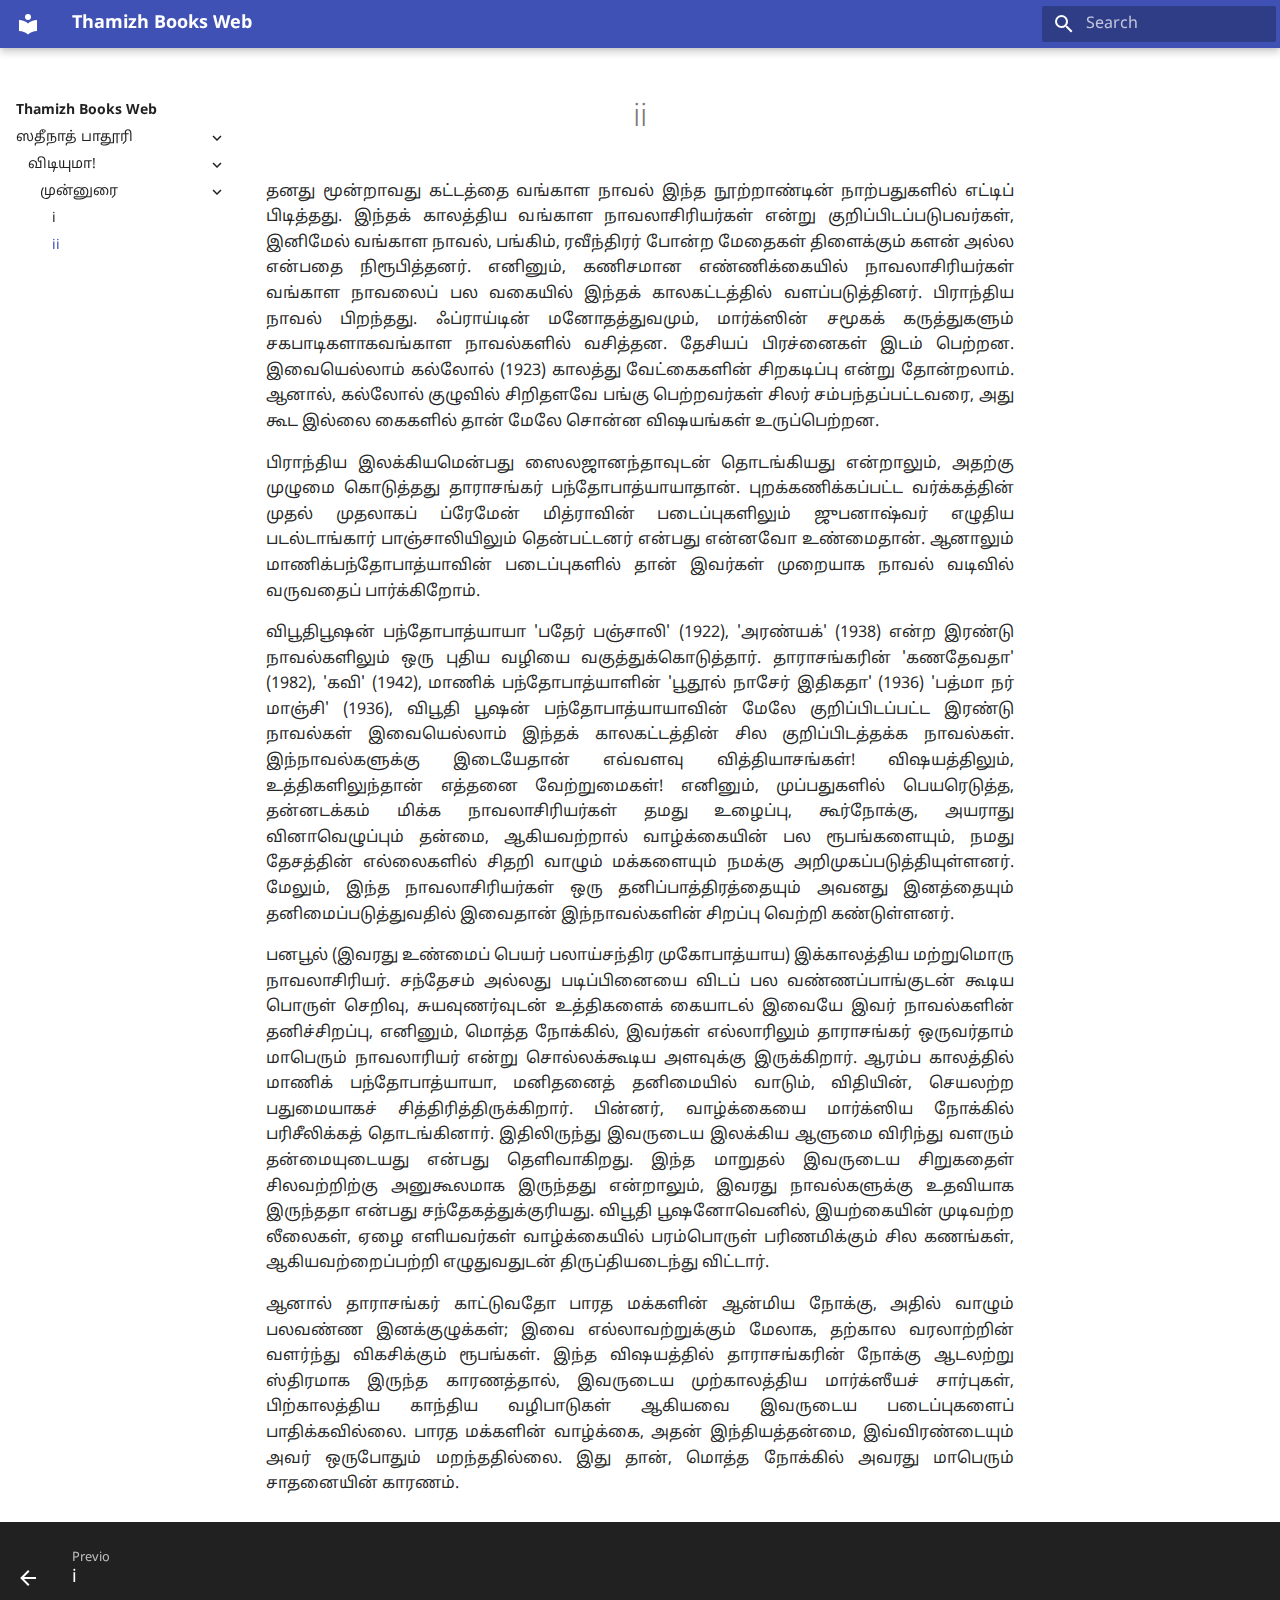
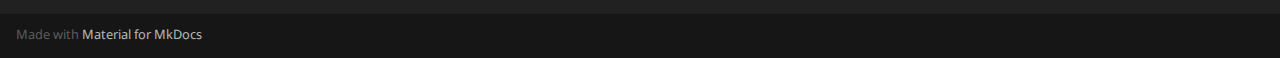
<file: Satinath_Bhaduri/vidiyuma/foreword/ii/index.html>
<!doctype html>
<html lang="en" class="no-js">
  <head>
    
      <meta charset="utf-8">
      <meta name="viewport" content="width=device-width,initial-scale=1">
      
      
      
      <link rel="icon" href="../../../../assets/images/favicon.png">
      <meta name="generator" content="mkdocs-1.3.1, mkdocs-material-8.3.9">
    
    
      
        <title>ii - Thamizh Books Web</title>
      
    
    
      <link rel="stylesheet" href="../../../../assets/stylesheets/main.1d29e8d0.min.css">
      
        
        <link rel="stylesheet" href="../../../../assets/stylesheets/palette.cbb835fc.min.css">
        
      
      
    
    
    
      
        
        
        <link rel="preconnect" href="https://fonts.gstatic.com" crossorigin>
        <link rel="stylesheet" href="https://fonts.googleapis.com/css?family=Noto+Sans+Tamil:300,300i,400,400i,700,700i%7CMukta+Malar:400,400i,700,700i&display=fallback">
        <style>:root{--md-text-font:"Noto Sans Tamil";--md-code-font:"Mukta Malar"}</style>
      
    
    
      <link rel="stylesheet" href="../../../../stylesheets/extra.css">
    
    <script>__md_scope=new URL("../../../..",location),__md_get=(e,_=localStorage,t=__md_scope)=>JSON.parse(_.getItem(t.pathname+"."+e)),__md_set=(e,_,t=localStorage,a=__md_scope)=>{try{t.setItem(a.pathname+"."+e,JSON.stringify(_))}catch(e){}}</script>
    
      

    
    
  </head>
  
  
    
    
    
    
    
    <body dir="ltr" data-md-color-scheme="" data-md-color-primary="none" data-md-color-accent="none">
  
    
    
    <input class="md-toggle" data-md-toggle="drawer" type="checkbox" id="__drawer" autocomplete="off">
    <input class="md-toggle" data-md-toggle="search" type="checkbox" id="__search" autocomplete="off">
    <label class="md-overlay" for="__drawer"></label>
    <div data-md-component="skip">
      
    </div>
    <div data-md-component="announce">
      
    </div>
    
    
      

<header class="md-header" data-md-component="header">
  <nav class="md-header__inner md-grid" aria-label="Header">
    <a href="../../../.." title="Thamizh Books Web" class="md-header__button md-logo" aria-label="Thamizh Books Web" data-md-component="logo">
      
  
  <svg xmlns="http://www.w3.org/2000/svg" viewBox="0 0 24 24"><path d="M12 8a3 3 0 0 0 3-3 3 3 0 0 0-3-3 3 3 0 0 0-3 3 3 3 0 0 0 3 3m0 3.54C9.64 9.35 6.5 8 3 8v11c3.5 0 6.64 1.35 9 3.54 2.36-2.19 5.5-3.54 9-3.54V8c-3.5 0-6.64 1.35-9 3.54Z"/></svg>

    </a>
    <label class="md-header__button md-icon" for="__drawer">
      <svg xmlns="http://www.w3.org/2000/svg" viewBox="0 0 24 24"><path d="M3 6h18v2H3V6m0 5h18v2H3v-2m0 5h18v2H3v-2Z"/></svg>
    </label>
    <div class="md-header__title" data-md-component="header-title">
      <div class="md-header__ellipsis">
        <div class="md-header__topic">
          <span class="md-ellipsis">
            Thamizh Books Web
          </span>
        </div>
        <div class="md-header__topic" data-md-component="header-topic">
          <span class="md-ellipsis">
            
              ii
            
          </span>
        </div>
      </div>
    </div>
    
    
    
      <label class="md-header__button md-icon" for="__search">
        <svg xmlns="http://www.w3.org/2000/svg" viewBox="0 0 24 24"><path d="M9.5 3A6.5 6.5 0 0 1 16 9.5c0 1.61-.59 3.09-1.56 4.23l.27.27h.79l5 5-1.5 1.5-5-5v-.79l-.27-.27A6.516 6.516 0 0 1 9.5 16 6.5 6.5 0 0 1 3 9.5 6.5 6.5 0 0 1 9.5 3m0 2C7 5 5 7 5 9.5S7 14 9.5 14 14 12 14 9.5 12 5 9.5 5Z"/></svg>
      </label>
      <div class="md-search" data-md-component="search" role="dialog">
  <label class="md-search__overlay" for="__search"></label>
  <div class="md-search__inner" role="search">
    <form class="md-search__form" name="search">
      <input type="text" class="md-search__input" name="query" aria-label="Search" placeholder="Search" autocapitalize="off" autocorrect="off" autocomplete="off" spellcheck="false" data-md-component="search-query" required>
      <label class="md-search__icon md-icon" for="__search">
        <svg xmlns="http://www.w3.org/2000/svg" viewBox="0 0 24 24"><path d="M9.5 3A6.5 6.5 0 0 1 16 9.5c0 1.61-.59 3.09-1.56 4.23l.27.27h.79l5 5-1.5 1.5-5-5v-.79l-.27-.27A6.516 6.516 0 0 1 9.5 16 6.5 6.5 0 0 1 3 9.5 6.5 6.5 0 0 1 9.5 3m0 2C7 5 5 7 5 9.5S7 14 9.5 14 14 12 14 9.5 12 5 9.5 5Z"/></svg>
        <svg xmlns="http://www.w3.org/2000/svg" viewBox="0 0 24 24"><path d="M20 11v2H8l5.5 5.5-1.42 1.42L4.16 12l7.92-7.92L13.5 5.5 8 11h12Z"/></svg>
      </label>
      <nav class="md-search__options" aria-label="Search">
        
        <button type="reset" class="md-search__icon md-icon" aria-label="Clear" tabindex="-1">
          <svg xmlns="http://www.w3.org/2000/svg" viewBox="0 0 24 24"><path d="M19 6.41 17.59 5 12 10.59 6.41 5 5 6.41 10.59 12 5 17.59 6.41 19 12 13.41 17.59 19 19 17.59 13.41 12 19 6.41Z"/></svg>
        </button>
      </nav>
      
    </form>
    <div class="md-search__output">
      <div class="md-search__scrollwrap" data-md-scrollfix>
        <div class="md-search-result" data-md-component="search-result">
          <div class="md-search-result__meta">
            Initializing search
          </div>
          <ol class="md-search-result__list"></ol>
        </div>
      </div>
    </div>
  </div>
</div>
    
    
  </nav>
  
</header>
    
    <div class="md-container" data-md-component="container">
      
      
        
          
        
      
      <main class="md-main" data-md-component="main">
        <div class="md-main__inner md-grid">
          
            
              
              <div class="md-sidebar md-sidebar--primary" data-md-component="sidebar" data-md-type="navigation" >
                <div class="md-sidebar__scrollwrap">
                  <div class="md-sidebar__inner">
                    


<nav class="md-nav md-nav--primary" aria-label="Navigation" data-md-level="0">
  <label class="md-nav__title" for="__drawer">
    <a href="../../../.." title="Thamizh Books Web" class="md-nav__button md-logo" aria-label="Thamizh Books Web" data-md-component="logo">
      
  
  <svg xmlns="http://www.w3.org/2000/svg" viewBox="0 0 24 24"><path d="M12 8a3 3 0 0 0 3-3 3 3 0 0 0-3-3 3 3 0 0 0-3 3 3 3 0 0 0 3 3m0 3.54C9.64 9.35 6.5 8 3 8v11c3.5 0 6.64 1.35 9 3.54 2.36-2.19 5.5-3.54 9-3.54V8c-3.5 0-6.64 1.35-9 3.54Z"/></svg>

    </a>
    Thamizh Books Web
  </label>
  
  <ul class="md-nav__list" data-md-scrollfix>
    
      
      
      

  
  
    
  
  
    
    <li class="md-nav__item md-nav__item--active md-nav__item--nested">
      
      
        <input class="md-nav__toggle md-toggle" data-md-toggle="__nav_1" type="checkbox" id="__nav_1" checked>
      
      
      
        
          
            
          
        
          
        
      
      
        
        
        <div class="md-nav__link md-nav__link--index ">
          <a href="../../../">ஸதீநாத் பாதூரி</a>
          
            <label for="__nav_1">
              <span class="md-nav__icon md-icon"></span>
            </label>
          
        </div>
      
      <nav class="md-nav" aria-label="ஸதீநாத் பாதூரி" data-md-level="1">
        <label class="md-nav__title" for="__nav_1">
          <span class="md-nav__icon md-icon"></span>
          ஸதீநாத் பாதூரி
        </label>
        <ul class="md-nav__list" data-md-scrollfix>
          
            
          
            
              
  
  
    
  
  
    
    <li class="md-nav__item md-nav__item--active md-nav__item--nested">
      
      
        <input class="md-nav__toggle md-toggle" data-md-toggle="__nav_1_2" type="checkbox" id="__nav_1_2" checked>
      
      
      
        
          
            
          
        
          
        
      
      
        
        
        <div class="md-nav__link md-nav__link--index ">
          <a href="../../">விடியுமா!</a>
          
            <label for="__nav_1_2">
              <span class="md-nav__icon md-icon"></span>
            </label>
          
        </div>
      
      <nav class="md-nav" aria-label="விடியுமா!" data-md-level="2">
        <label class="md-nav__title" for="__nav_1_2">
          <span class="md-nav__icon md-icon"></span>
          விடியுமா!
        </label>
        <ul class="md-nav__list" data-md-scrollfix>
          
            
          
            
              
  
  
    
  
  
    
    <li class="md-nav__item md-nav__item--active md-nav__item--nested">
      
      
        <input class="md-nav__toggle md-toggle" data-md-toggle="__nav_1_2_2" type="checkbox" id="__nav_1_2_2" checked>
      
      
      
        
          
        
          
        
      
      
        <label class="md-nav__link" for="__nav_1_2_2">
          முன்னுரை
          <span class="md-nav__icon md-icon"></span>
        </label>
      
      <nav class="md-nav" aria-label="முன்னுரை" data-md-level="3">
        <label class="md-nav__title" for="__nav_1_2_2">
          <span class="md-nav__icon md-icon"></span>
          முன்னுரை
        </label>
        <ul class="md-nav__list" data-md-scrollfix>
          
            
              
  
  
  
    <li class="md-nav__item">
      <a href="../i/" class="md-nav__link">
        i
      </a>
    </li>
  

            
          
            
              
  
  
    
  
  
    <li class="md-nav__item md-nav__item--active">
      
      <input class="md-nav__toggle md-toggle" data-md-toggle="toc" type="checkbox" id="__toc">
      
      
      
      <a href="./" class="md-nav__link md-nav__link--active">
        ii
      </a>
      
    </li>
  

            
          
        </ul>
      </nav>
    </li>
  

            
          
        </ul>
      </nav>
    </li>
  

            
          
        </ul>
      </nav>
    </li>
  

    
  </ul>
</nav>
                  </div>
                </div>
              </div>
            
            
              
              <div class="md-sidebar md-sidebar--secondary" data-md-component="sidebar" data-md-type="toc" >
                <div class="md-sidebar__scrollwrap">
                  <div class="md-sidebar__inner">
                    

<nav class="md-nav md-nav--secondary" aria-label="Table of contents">
  
  
  
  
</nav>
                  </div>
                </div>
              </div>
            
          
          <div class="md-content" data-md-component="content">
            <article class="md-content__inner md-typeset">
              
                


  <h1>ii</h1>

<p>தனது மூன்றாவது கட்டத்தை வங்காள நாவல்‌ இந்த நூற்றாண்டின்‌ நாற்பதுகளில்‌ எட்டிப்‌ பிடித்தது. இந்தக்‌ காலத்திய வங்காள நாவலாசிரியர்கள்‌ என்று குறிப்பிடப்‌படுபவர்கள்‌, இனிமேல்‌ வங்காள நாவல்‌, பங்கிம்‌, ரவீந்திரர்‌ போன்ற மேதைகள்‌ திளைக்கும்‌ களன்‌ அல்ல என்பதை நிரூபித்தனர்‌. எனினும்‌, கணிசமான எண்ணிக்கையில்‌ நாவலாசிரியர்கள்‌ வங்காள நாவலைப்‌ பல வகையில்‌ இந்தக்‌ காலகட்டத்தில்‌ வளப்படுத்தினர்‌. பிராந்திய நாவல்‌ பிறந்தது. ஃப்ராய்டின்‌ மனோதத்துவமும்‌, மார்க்ஸின்‌ சமூகக்‌ கருத்துகளும்‌ சகபாடிகளாகவங்காள நாவல்களில்‌ வசித்தன. தேசியப்‌ பிரச்னைகள்‌ இடம்‌ பெற்றன. இவையெல்லாம்‌ கல்லோல்‌ (1923) காலத்து வேட்கைகளின்‌ சிறகடிப்பு என்று தோன்றலாம்‌. ஆனால்‌, கல்லோல்‌ குழுவில்‌ சிறிதளவே பங்கு பெற்றவர்கள்‌ சிலர்‌ சம்பந்தப்பட்டவரை, அது கூட இல்லை கைகளில்‌ தான்‌ மேலே சொன்ன விஷயங்கள்‌ உருப்பெற்றன.</p>
<p>பிராந்திய இலக்கியமென்பது ஸைலஜானந்தாவுடன்‌ தொடங்கியது என்றாலும்‌, அதற்கு முழுமை கொடுத்தது தாராசங்கர்‌ பந்தோபாத்யாயாதான்‌. புறக்கணிக்கப்பட்ட வர்க்கத்தின்‌ முதல்‌ முதலாகப்‌ ப்ரேமேன்‌ மித்ராவின்‌ படைப்புகளிலும்‌ ஜுபனாஷ்வர்‌ எழுதிய படல்டாங்கார்‌ பாஞ்சாலியிலும்‌ தென்பட்டனர்‌ என்பது என்னவோ உண்மைதான்‌. ஆனாலும்‌ மாணிக்பந்தோபாத்யாவின்‌ படைப்புகளில்‌ தான்‌ இவர்கள்‌ முறையாக நாவல்‌ வடிவில்‌ வருவதைப்‌ பார்க்கிறோம்‌.</p>
<p>விபூதிபூஷன்‌ பந்தோபாத்யாயா 'பதேர்‌ பஞ்சாலி' (1922), 'அரண்யக்‌' (1938) என்ற இரண்டு நாவல்களிலும்‌ ஒரு புதிய வழியை வகுத்துக்கொடுத்தார்‌. தாராசங்கரின்‌ 'கணதேவதா' (1982), 'கவி' (1942), மாணிக்‌ பந்தோபாத்யாளின்‌ 'பூதூல்‌ நாசேர்‌ இதிகதா' (1936) 'பத்மா நர்‌ மாஞ்‌சி' (1936), விபூதி பூஷன்‌ பந்தோபாத்‌யாயாவின்‌ மேலே குறிப்பிடப்பட்ட இரண்டு நாவல்கள்‌ இவையெல்லாம்‌ இந்தக்‌ காலகட்டத்தின்‌ சில குறிப்பிடத்தக்க நாவல்கள். இந்நாவல்களுக்கு இடையேதான்‌ எவ்வளவு வித்தியாசங்கள்‌! விஷயத்திலும்‌, உத்திகளிலுந்தான்‌ எத்தனை வேற்றுமைகள்‌! எனினும்‌, முப்பதுகளில்‌ பெயரெடுத்த, தன்னடக்கம்‌ மிக்க நாவலாசிரியர்கள்‌ தமது உழைப்பு, கூர்நோக்கு, அயராது வினாவெழுப்பும்‌ தன்மை, ஆகியவற்றால்‌ வாழ்க்கையின்‌ பல ரூபங்களையும்‌, நமது தேசத்தின்‌ எல்லைகளில்‌ சிதறி வாழும்‌ மக்களையும்‌ நமக்கு அறிமுகப்படுத்தியுள்ளனர்‌. மேலும்‌, இந்த நாவலாசிரியர்கள்‌ ஒரு தனிப்பாத்திரத்தையும்‌ அவனது இனத்தையும்‌ தனிமைப்படுத்துவதில்‌ இவைதான்‌ இந்நாவல்களின்‌ சிறப்பு வெற்றி கண்டுள்ளனர்‌.</p>
<p>பனபூல்‌ (இவரது உண்மைப்‌ பெயர்‌ பலாய்சந்திர முகோபாத்யாய) இக்காலத்திய மற்றுமொரு நாவலாசிரியர்‌. சந்தேசம்‌ அல்லது படிப்பினையை விடப்‌ பல வண்ணப்பாங்குடன்‌ கூடிய பொருள்‌ செறிவு, சுயவுணர்வுடன்‌ உத்திகளைக்‌ கையாடல்‌ இவையே இவர்‌ நாவல்களின்‌ தனிச்சிறப்பு, எனினும்‌, மொத்த நோக்கில்‌, இவர்கள்‌ எல்லாரிலும்‌ தாராசங்கர்‌ ஒருவர்தாம்‌ மாபெரும்‌ நாவலாரியர்‌ என்று சொல்லக்கூடிய அளவுக்கு இருக்கிறார்‌. ஆரம்ப காலத்தில்‌ மாணிக்‌ பந்தோபாத்யாயா, மனிதனைத்‌ தனிமையில்‌ வாடும்‌, விதியின்‌, செயலற்ற பதுமையாகச்‌ சித்திரித்திருக்கிறார்‌. பின்னர்‌, வாழ்க்கையை மார்க்ஸிய நோக்கில்‌ பரிசீலிக்கத்‌ தொடங்கினார்‌. இதிலிருந்து இவருடைய இலக்கிய ஆளுமை விரிந்து வளரும்‌ தன்மையுடையது என்பது தெளிவாகிறது. இந்த மாறுதல்‌ இவருடைய சிறுகதைள்‌ சிலவற்றிற்கு அனுகூலமாக இருந்தது என்றாலும்‌, இவரது நாவல்‌களுக்கு உதவியாக இருந்ததா என்பது சந்தேகத்துக்குரியது. விபூதி பூஷனோவெனில்‌, இயற்கையின்‌ முடிவற்ற லீலைகள்‌, ஏழை எளியவர்கள்‌ வாழ்க்கையில்‌ பரம்பொருள்‌ பரிணமிக்கும்‌ சில கணங்கள்‌, ஆகியவற்றைப்பற்றி எழுதுவதுடன்‌ திருப்தியடைந்து விட்டார்‌.</p>
<p>ஆனால்‌ தாராசங்கர்‌ காட்டுவதோ பாரத மக்களின்‌ ஆன்மிய நோக்கு, அதில்‌ வாழும்‌ பலவண்ண இனக்குழுக்கள்‌; இவை எல்லாவற்றுக்கும்‌ மேலாக, தற்கால வரலாற்றின்‌ வளர்ந்து விகசிக்கும்‌ ரூபங்கள்‌. இந்த விஷயத்தில்‌ தாராசங்கரின்‌ நோக்கு ஆடலற்று ஸ்திரமாக இருந்த காரணத்தால்‌, இவருடைய முற்காலத்திய மார்க்ஸீயச்‌ சார்புகள்‌, பிற்காலத்திய காந்திய வழிபாடுகள்‌ ஆகியவை இவருடைய படைப்புகளைப்‌ பாதிக்கவில்லை. பாரத மக்களின்‌ வாழ்க்கை, அதன்‌ இந்தியத்‌தன்மை, இவ்விரண்டையும்‌ அவர்‌ ஒருபோதும்‌ மறந்ததில்லை. இது தான்‌, மொத்த நோக்கில்‌ அவரது மாபெரும்‌ சாதனையின்‌ காரணம்‌.</p>

              
            </article>
            
          </div>
        </div>
        
      </main>
      
        <footer class="md-footer">
  
    
    <nav class="md-footer__inner md-grid" aria-label="Footer" >
      
        
        <a href="../i/" class="md-footer__link md-footer__link--prev" aria-label="Previous: i" rel="prev">
          <div class="md-footer__button md-icon">
            <svg xmlns="http://www.w3.org/2000/svg" viewBox="0 0 24 24"><path d="M20 11v2H8l5.5 5.5-1.42 1.42L4.16 12l7.92-7.92L13.5 5.5 8 11h12Z"/></svg>
          </div>
          <div class="md-footer__title">
            <div class="md-ellipsis">
              <span class="md-footer__direction">
                Previous
              </span>
              i
            </div>
          </div>
        </a>
      
      
    </nav>
  
  <div class="md-footer-meta md-typeset">
    <div class="md-footer-meta__inner md-grid">
      <div class="md-copyright">
  
  
    Made with
    <a href="https://squidfunk.github.io/mkdocs-material/" target="_blank" rel="noopener">
      Material for MkDocs
    </a>
  
</div>
      
    </div>
  </div>
</footer>
      
    </div>
    <div class="md-dialog" data-md-component="dialog">
      <div class="md-dialog__inner md-typeset"></div>
    </div>
    <script id="__config" type="application/json">{"base": "../../../..", "features": ["navigation.indexes"], "search": "../../../../assets/javascripts/workers/search.b97dbffb.min.js", "translations": {"clipboard.copied": "Copied to clipboard", "clipboard.copy": "Copy to clipboard", "search.config.lang": "en", "search.config.pipeline": "trimmer, stopWordFilter", "search.config.separator": "[\\s\\-]+", "search.placeholder": "Search", "search.result.more.one": "1 more on this page", "search.result.more.other": "# more on this page", "search.result.none": "No matching documents", "search.result.one": "1 matching document", "search.result.other": "# matching documents", "search.result.placeholder": "Type to start searching", "search.result.term.missing": "Missing", "select.version.title": "Select version"}}</script>
    
    
      <script src="../../../../assets/javascripts/bundle.6c7ad80a.min.js"></script>
      
    
  </body>
</html>
</file>
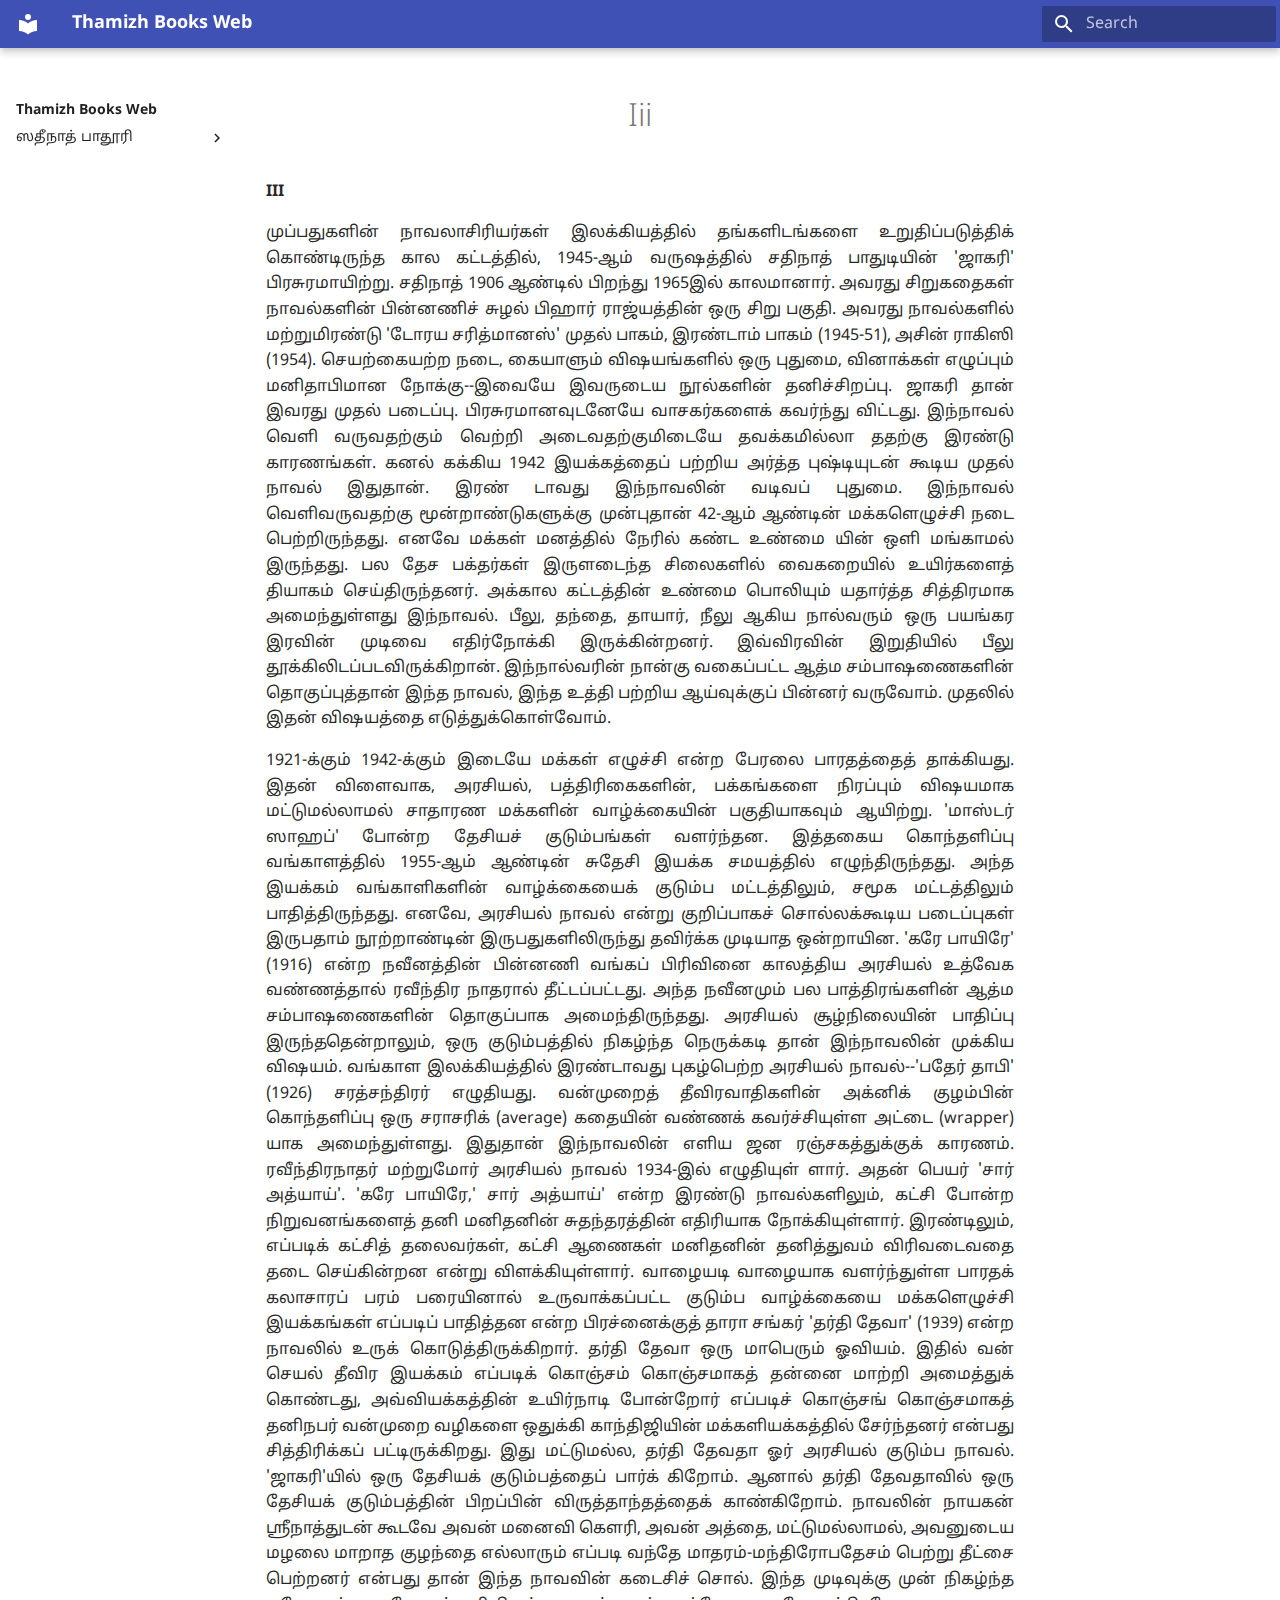
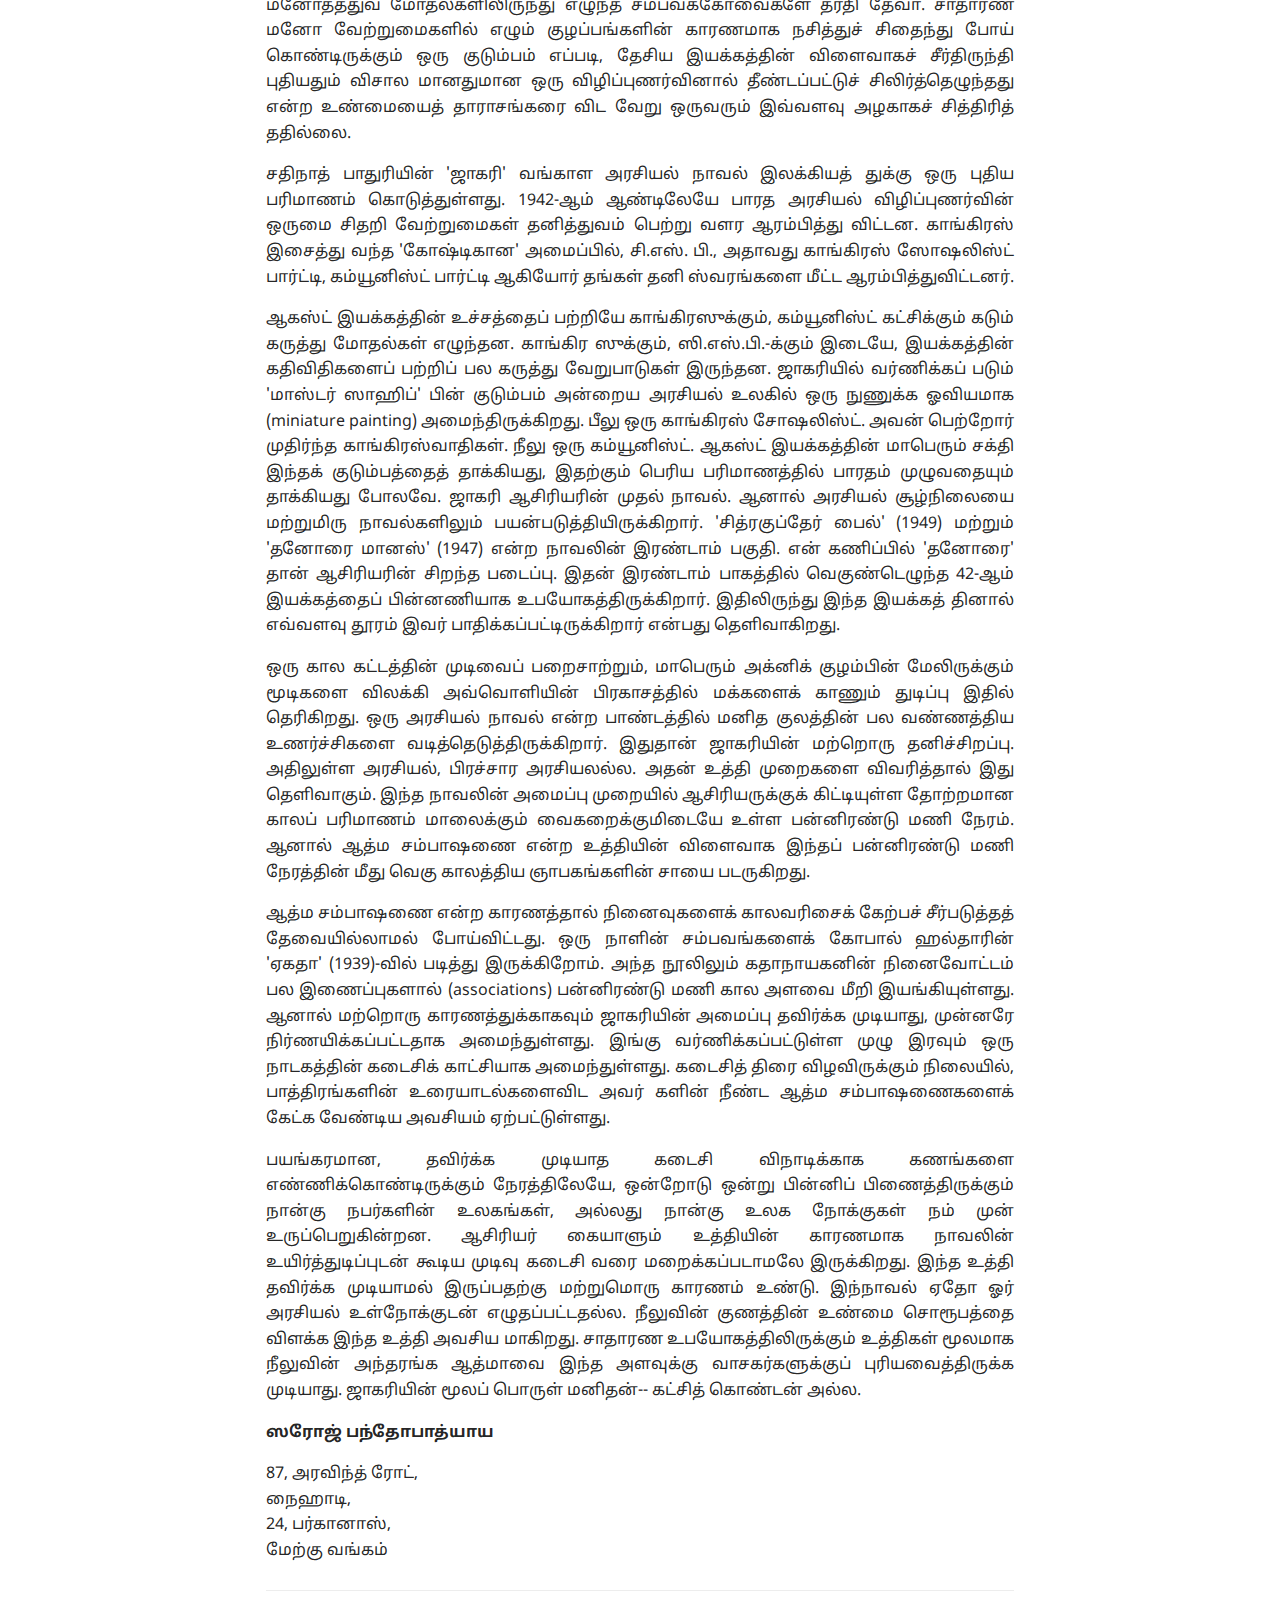
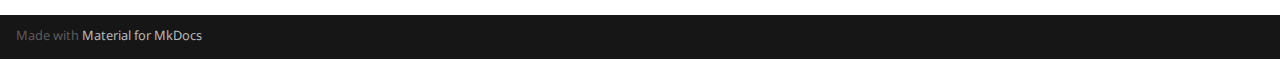
<file: Satinath_Bhaduri/vidiyuma/foreword/iii/index.html>
<!doctype html>
<html lang="en" class="no-js">
  <head>
    
      <meta charset="utf-8">
      <meta name="viewport" content="width=device-width,initial-scale=1">
      
      
      
      <link rel="icon" href="../../../../assets/images/favicon.png">
      <meta name="generator" content="mkdocs-1.3.1, mkdocs-material-8.3.9">
    
    
      
        <title>Iii - Thamizh Books Web</title>
      
    
    
      <link rel="stylesheet" href="../../../../assets/stylesheets/main.1d29e8d0.min.css">
      
        
        <link rel="stylesheet" href="../../../../assets/stylesheets/palette.cbb835fc.min.css">
        
      
      
    
    
    
      
        
        
        <link rel="preconnect" href="https://fonts.gstatic.com" crossorigin>
        <link rel="stylesheet" href="https://fonts.googleapis.com/css?family=Noto+Sans+Tamil:300,300i,400,400i,700,700i%7CMukta+Malar:400,400i,700,700i&display=fallback">
        <style>:root{--md-text-font:"Noto Sans Tamil";--md-code-font:"Mukta Malar"}</style>
      
    
    
      <link rel="stylesheet" href="../../../../stylesheets/extra.css">
    
    <script>__md_scope=new URL("../../../..",location),__md_get=(e,_=localStorage,t=__md_scope)=>JSON.parse(_.getItem(t.pathname+"."+e)),__md_set=(e,_,t=localStorage,a=__md_scope)=>{try{t.setItem(a.pathname+"."+e,JSON.stringify(_))}catch(e){}}</script>
    
      

    
    
  </head>
  
  
    
    
    
    
    
    <body dir="ltr" data-md-color-scheme="" data-md-color-primary="none" data-md-color-accent="none">
  
    
    
    <input class="md-toggle" data-md-toggle="drawer" type="checkbox" id="__drawer" autocomplete="off">
    <input class="md-toggle" data-md-toggle="search" type="checkbox" id="__search" autocomplete="off">
    <label class="md-overlay" for="__drawer"></label>
    <div data-md-component="skip">
      
    </div>
    <div data-md-component="announce">
      
    </div>
    
    
      

<header class="md-header" data-md-component="header">
  <nav class="md-header__inner md-grid" aria-label="Header">
    <a href="../../../.." title="Thamizh Books Web" class="md-header__button md-logo" aria-label="Thamizh Books Web" data-md-component="logo">
      
  
  <svg xmlns="http://www.w3.org/2000/svg" viewBox="0 0 24 24"><path d="M12 8a3 3 0 0 0 3-3 3 3 0 0 0-3-3 3 3 0 0 0-3 3 3 3 0 0 0 3 3m0 3.54C9.64 9.35 6.5 8 3 8v11c3.5 0 6.64 1.35 9 3.54 2.36-2.19 5.5-3.54 9-3.54V8c-3.5 0-6.64 1.35-9 3.54Z"/></svg>

    </a>
    <label class="md-header__button md-icon" for="__drawer">
      <svg xmlns="http://www.w3.org/2000/svg" viewBox="0 0 24 24"><path d="M3 6h18v2H3V6m0 5h18v2H3v-2m0 5h18v2H3v-2Z"/></svg>
    </label>
    <div class="md-header__title" data-md-component="header-title">
      <div class="md-header__ellipsis">
        <div class="md-header__topic">
          <span class="md-ellipsis">
            Thamizh Books Web
          </span>
        </div>
        <div class="md-header__topic" data-md-component="header-topic">
          <span class="md-ellipsis">
            
              Iii
            
          </span>
        </div>
      </div>
    </div>
    
    
    
      <label class="md-header__button md-icon" for="__search">
        <svg xmlns="http://www.w3.org/2000/svg" viewBox="0 0 24 24"><path d="M9.5 3A6.5 6.5 0 0 1 16 9.5c0 1.61-.59 3.09-1.56 4.23l.27.27h.79l5 5-1.5 1.5-5-5v-.79l-.27-.27A6.516 6.516 0 0 1 9.5 16 6.5 6.5 0 0 1 3 9.5 6.5 6.5 0 0 1 9.5 3m0 2C7 5 5 7 5 9.5S7 14 9.5 14 14 12 14 9.5 12 5 9.5 5Z"/></svg>
      </label>
      <div class="md-search" data-md-component="search" role="dialog">
  <label class="md-search__overlay" for="__search"></label>
  <div class="md-search__inner" role="search">
    <form class="md-search__form" name="search">
      <input type="text" class="md-search__input" name="query" aria-label="Search" placeholder="Search" autocapitalize="off" autocorrect="off" autocomplete="off" spellcheck="false" data-md-component="search-query" required>
      <label class="md-search__icon md-icon" for="__search">
        <svg xmlns="http://www.w3.org/2000/svg" viewBox="0 0 24 24"><path d="M9.5 3A6.5 6.5 0 0 1 16 9.5c0 1.61-.59 3.09-1.56 4.23l.27.27h.79l5 5-1.5 1.5-5-5v-.79l-.27-.27A6.516 6.516 0 0 1 9.5 16 6.5 6.5 0 0 1 3 9.5 6.5 6.5 0 0 1 9.5 3m0 2C7 5 5 7 5 9.5S7 14 9.5 14 14 12 14 9.5 12 5 9.5 5Z"/></svg>
        <svg xmlns="http://www.w3.org/2000/svg" viewBox="0 0 24 24"><path d="M20 11v2H8l5.5 5.5-1.42 1.42L4.16 12l7.92-7.92L13.5 5.5 8 11h12Z"/></svg>
      </label>
      <nav class="md-search__options" aria-label="Search">
        
        <button type="reset" class="md-search__icon md-icon" aria-label="Clear" tabindex="-1">
          <svg xmlns="http://www.w3.org/2000/svg" viewBox="0 0 24 24"><path d="M19 6.41 17.59 5 12 10.59 6.41 5 5 6.41 10.59 12 5 17.59 6.41 19 12 13.41 17.59 19 19 17.59 13.41 12 19 6.41Z"/></svg>
        </button>
      </nav>
      
    </form>
    <div class="md-search__output">
      <div class="md-search__scrollwrap" data-md-scrollfix>
        <div class="md-search-result" data-md-component="search-result">
          <div class="md-search-result__meta">
            Initializing search
          </div>
          <ol class="md-search-result__list"></ol>
        </div>
      </div>
    </div>
  </div>
</div>
    
    
  </nav>
  
</header>
    
    <div class="md-container" data-md-component="container">
      
      
        
          
        
      
      <main class="md-main" data-md-component="main">
        <div class="md-main__inner md-grid">
          
            
              
              <div class="md-sidebar md-sidebar--primary" data-md-component="sidebar" data-md-type="navigation" >
                <div class="md-sidebar__scrollwrap">
                  <div class="md-sidebar__inner">
                    


<nav class="md-nav md-nav--primary" aria-label="Navigation" data-md-level="0">
  <label class="md-nav__title" for="__drawer">
    <a href="../../../.." title="Thamizh Books Web" class="md-nav__button md-logo" aria-label="Thamizh Books Web" data-md-component="logo">
      
  
  <svg xmlns="http://www.w3.org/2000/svg" viewBox="0 0 24 24"><path d="M12 8a3 3 0 0 0 3-3 3 3 0 0 0-3-3 3 3 0 0 0-3 3 3 3 0 0 0 3 3m0 3.54C9.64 9.35 6.5 8 3 8v11c3.5 0 6.64 1.35 9 3.54 2.36-2.19 5.5-3.54 9-3.54V8c-3.5 0-6.64 1.35-9 3.54Z"/></svg>

    </a>
    Thamizh Books Web
  </label>
  
  <ul class="md-nav__list" data-md-scrollfix>
    
      
      
      

  
  
  
    
    <li class="md-nav__item md-nav__item--nested">
      
      
        <input class="md-nav__toggle md-toggle" data-md-toggle="__nav_1" type="checkbox" id="__nav_1" >
      
      
      
        
          
            
          
        
          
        
      
      
        
        
        <div class="md-nav__link md-nav__link--index ">
          <a href="../../../">ஸதீநாத் பாதூரி</a>
          
            <label for="__nav_1">
              <span class="md-nav__icon md-icon"></span>
            </label>
          
        </div>
      
      <nav class="md-nav" aria-label="ஸதீநாத் பாதூரி" data-md-level="1">
        <label class="md-nav__title" for="__nav_1">
          <span class="md-nav__icon md-icon"></span>
          ஸதீநாத் பாதூரி
        </label>
        <ul class="md-nav__list" data-md-scrollfix>
          
            
          
            
              
  
  
  
    
    <li class="md-nav__item md-nav__item--nested">
      
      
        <input class="md-nav__toggle md-toggle" data-md-toggle="__nav_1_2" type="checkbox" id="__nav_1_2" >
      
      
      
        
          
            
          
        
          
        
      
      
        
        
        <div class="md-nav__link md-nav__link--index ">
          <a href="../../">விடியுமா!</a>
          
            <label for="__nav_1_2">
              <span class="md-nav__icon md-icon"></span>
            </label>
          
        </div>
      
      <nav class="md-nav" aria-label="விடியுமா!" data-md-level="2">
        <label class="md-nav__title" for="__nav_1_2">
          <span class="md-nav__icon md-icon"></span>
          விடியுமா!
        </label>
        <ul class="md-nav__list" data-md-scrollfix>
          
            
          
            
              
  
  
  
    
    <li class="md-nav__item md-nav__item--nested">
      
      
        <input class="md-nav__toggle md-toggle" data-md-toggle="__nav_1_2_2" type="checkbox" id="__nav_1_2_2" >
      
      
      
        
          
        
          
        
      
      
        <label class="md-nav__link" for="__nav_1_2_2">
          முன்னுரை
          <span class="md-nav__icon md-icon"></span>
        </label>
      
      <nav class="md-nav" aria-label="முன்னுரை" data-md-level="3">
        <label class="md-nav__title" for="__nav_1_2_2">
          <span class="md-nav__icon md-icon"></span>
          முன்னுரை
        </label>
        <ul class="md-nav__list" data-md-scrollfix>
          
            
              
  
  
  
    <li class="md-nav__item">
      <a href="../i/" class="md-nav__link">
        i
      </a>
    </li>
  

            
          
            
              
  
  
  
    <li class="md-nav__item">
      <a href="../ii/" class="md-nav__link">
        ii
      </a>
    </li>
  

            
          
        </ul>
      </nav>
    </li>
  

            
          
        </ul>
      </nav>
    </li>
  

            
          
        </ul>
      </nav>
    </li>
  

    
  </ul>
</nav>
                  </div>
                </div>
              </div>
            
            
              
              <div class="md-sidebar md-sidebar--secondary" data-md-component="sidebar" data-md-type="toc" >
                <div class="md-sidebar__scrollwrap">
                  <div class="md-sidebar__inner">
                    

<nav class="md-nav md-nav--secondary" aria-label="Table of contents">
  
  
  
  
</nav>
                  </div>
                </div>
              </div>
            
          
          <div class="md-content" data-md-component="content">
            <article class="md-content__inner md-typeset">
              
                


  <h1>Iii</h1>

<p><strong>III</strong></p>
<p>முப்பதுகளின்‌ நாவலாசிரியர்கள்‌ இலக்கியத்தில்‌ தங்களிடங்களை
உறுதிப்படுத்திக்‌ கொண்டிருந்த கால கட்டத்தில்‌, 1945-ஆம்‌
வருஷத்தில்‌ சதிநாத்‌ பாதுடியின்‌ 'ஜாகரி' பிரசுரமாயிற்று. சதிநாத்‌
1906 ஆண்டில்‌ பிறந்து 1965இல்‌ காலமானார்‌. அவரது சிறுகதைகள்‌
நாவல்களின்‌ பின்னணிச்‌ சுழல்‌ பிஹார்‌ ராஜ்யத்தின்‌ ஒரு சிறு பகுதி.
அவரது நாவல்களில்‌ மற்றுமிரண்டு 'டோரய சரித்மானஸ்‌' முதல்‌
பாகம்‌, இரண்டாம்‌ பாகம்‌ (1945-51), அசின்‌ ராகிஸி (1954).
செயற்கையற்ற நடை, கையாளும்‌ விஷயங்களில்‌ ஒரு புதுமை,
வினாக்கள்‌ எழுப்பும்‌ மனிதாபிமான நோக்கு--இவையே இவருடைய
நூல்களின்‌ தனிச்சிறப்பு. ஜாகரி தான்‌ இவரது முதல்‌ படைப்பு.
பிரசுரமானவுடனேயே வாசகர்களைக்‌ கவர்ந்து விட்டது. இந்நாவல்‌
வெளி வருவதற்கும்‌ வெற்றி அடைவதற்குமிடையே தவக்கமில்லா
ததற்கு இரண்டு காரணங்கள்‌. கனல்‌ கக்கிய 1942 இயக்கத்தைப்‌
பற்றிய அர்த்த புஷ்டியுடன்‌ கூடிய முதல்‌ நாவல்‌ இதுதான்‌. இரண்‌
டாவது இந்நாவலின்‌ வடிவப்‌ புதுமை. இந்நாவல்‌ வெளிவருவதற்கு
மூன்றாண்டுகளுக்கு முன்புதான்‌ 42-ஆம்‌ ஆண்டின்‌ மக்களெழுச்‌சி நடை
பெற்றிருந்தது. எனவே மக்கள்‌ மனத்தில்‌ நேரில்‌ கண்ட உண்மை
யின்‌ ஒளி மங்காமல்‌ இருந்தது. பல தேச பக்தர்கள்‌ இருளடைந்த
சிலைகளில்‌ வைகறையில்‌ உயிர்களைத்‌ தியாகம்‌ செய்திருந்தனர்‌.
அக்கால கட்டத்தின்‌ உண்மை பொலியும்‌ யதார்த்த சித்திரமாக
அமைந்துள்ளது இந்நாவல்‌. பீலு, தந்தை, தாயார்‌, நீலு ஆகிய
நால்வரும்‌ ஒரு பயங்கர இரவின்‌ முடிவை எதிர்நோக்கி இருக்கின்றனர்‌.
இவ்விரவின்‌ இறுதியில்‌ பீலு தூக்கிலிடப்படவிருக்கிறான்‌. இந்நால்வரின்‌
நான்கு வகைப்பட்ட ஆத்ம சம்பாஷணைகளின்‌ தொகுப்புத்தான்‌ இந்த
நாவல்‌, இந்த உத்தி பற்றிய ஆய்வுக்குப்‌ பின்னர்‌ வருவோம்‌. முதலில்‌
இதன்‌ விஷயத்தை எடுத்துக்கொள்வோம்‌.</p>
<p>1921-க்கும்‌ 1942-க்கும்‌ இடையே மக்கள்‌ எழுச்சி என்ற பேரலை
பாரதத்தைத்‌ தாக்கியது. இதன்‌ விளைவாக, அரசியல்‌, பத்திரிகைகளின்‌,
பக்கங்களை நிரப்பும்‌ விஷயமாக மட்டுமல்லாமல்‌ சாதாரண மக்களின்‌
வாழ்க்கையின்‌ பகுதியாகவும்‌ ஆயிற்று. 'மாஸ்டர்‌ ஸாஹப்‌'
போன்ற தேசியச்‌ குடும்பங்கள்‌ வளர்ந்தன. இத்தகைய கொந்தளிப்பு
வங்காளத்தில்‌ 1955-ஆம்‌ ஆண்டின்‌ சுதேசி இயக்க சமயத்தில்‌
எழுந்திருந்தது. அந்த இயக்கம்‌ வங்காளிகளின்‌ வாழ்க்கையைக்‌ குடும்ப
மட்டத்திலும்‌, சமூக மட்டத்திலும்‌ பாதித்திருந்தது. எனவே,
அரசியல்‌ நாவல்‌ என்று குறிப்பாகச்‌ சொல்லக்கூடிய படைப்புகள்‌
இருபதாம்‌ நூற்றாண்டின்‌ இருபதுகளிலிருந்து தவிர்க்க முடியாத
ஒன்றாயின. 'கரே பாயிரே' (1916) என்ற நவீனத்தின்‌ பின்னணி
வங்கப்‌ பிரிவினை காலத்திய அரசியல்‌ உத்வேக வண்ணத்தால்‌ ரவீந்திர
நாதரால்‌ தீட்டப்பட்டது. அந்த நவீனமும்‌ பல பாத்திரங்களின்‌
ஆத்ம சம்பாஷணைகளின்‌ தொகுப்பாக அமைந்திருந்தது. அரசியல்‌
சூழ்நிலையின்‌ பாதிப்பு இருந்ததென்றாலும்‌, ஒரு குடும்பத்தில்‌ நிகழ்ந்த
நெருக்கடி தான்‌ இந்நாவலின்‌ முக்கிய விஷயம்‌. வங்காள
இலக்கியத்தில்‌ இரண்டாவது புகழ்பெற்ற அரசியல்‌ நாவல்‌--'பதேர்‌
தாபி' (1926) சரத்சந்திரர்‌ எழுதியது. வன்முறைத்‌ தீவிரவாதிகளின்‌
அக்னிக்‌ குழம்பின்‌ கொந்தளிப்பு ஒரு சராசரிக்‌ (average) கதையின்‌
வண்ணக்‌ கவர்ச்சியுள்ள அட்டை (wrapper) யாக அமைந்துள்ளது.
இதுதான்‌ இந்நாவலின்‌ எளிய ஜன ரஞ்சகத்துக்குக்‌ காரணம்‌.
ரவீந்திரநாதர்‌ மற்றுமோர்‌ அரசியல்‌ நாவல்‌ 1934-இல்‌ எழுதியுள்‌
ளார்‌. அதன்‌ பெயர்‌ 'சார்‌ அத்யாய்‌'. 'கரே பாயிரே,' சார்‌ அத்யாய்‌'
என்ற இரண்டு நாவல்களிலும்‌, கட்சி போன்ற நிறுவனங்களைத்‌ தனி
மனிதனின்‌ சுதந்தரத்தின்‌ எதிரியாக நோக்கியுள்ளார்‌. இரண்டிலும்‌,
எப்படிக்‌ கட்சித்‌ தலைவர்கள்‌, கட்சி ஆணைகள்‌ மனிதனின்‌ தனித்துவம்‌
விரிவடைவதை தடை செய்கின்றன என்று விளக்கியுள்ளார்‌.
வாழையடி வாழையாக வளர்ந்துள்ள பாரதக்‌ கலாசாரப்‌ பரம்‌
பரையினால்‌ உருவாக்கப்பட்ட குடும்ப வாழ்க்கையை மக்களெழுச்சி
இயக்கங்கள்‌ எப்படிப்‌ பாதித்தன என்ற பிரச்னைக்குத்‌ தாரா சங்கர்‌
'தர்தி தேவா' (1939) என்ற நாவலில்‌ உருக்‌ கொடுத்திருக்கிறார்‌.
தர்தி தேவா ஒரு மாபெரும்‌ ஓவியம்‌. இதில்‌ வன்‌ செயல்‌ தீவிர
இயக்கம்‌ எப்படிக்‌ கொஞ்சம்‌ கொஞ்சமாகத்‌ தன்னை மாற்றி அமைத்துக்‌
கொண்டது, அவ்வியக்கத்தின்‌ உயிர்நாடி போன்றோர்‌ எப்படிச்‌
கொஞ்சங்‌ கொஞ்சமாகத்‌ தனிநபர்‌ வன்முறை வழிகளை ஒதுக்கி
காந்திஜியின்‌ மக்களியக்கத்தில்‌ சேர்ந்தனர்‌ என்பது சித்திரிக்கப்‌
பட்டிருக்கிறது. இது மட்டுமல்ல, தர்தி தேவதா ஓர்‌ அரசியல்‌
குடும்ப நாவல்‌. 'ஜாகரி'யில்‌ ஒரு தேசியக்‌ குடும்பத்தைப்‌ பார்க்‌
கிறோம்‌. ஆனால்‌ தர்தி தேவதாவில்‌ ஒரு தேசியக்‌ குடும்பத்தின்‌ பிறப்பின்‌
விருத்தாந்தத்தைக்‌ காண்கிறோம்‌. நாவலின்‌ நாயகன்‌ ஸ்ரீநாத்துடன்‌
கூடவே அவன்‌ மனைவி கெளரி, அவன்‌ அத்தை, மட்டுமல்லாமல்‌,
அவனுடைய மழலை மாறாத குழந்தை எல்லாரும்‌ எப்படி வந்தே
மாதரம்‌-மந்திரோபதேசம்‌ பெற்று தீட்சை பெற்றனர்‌ என்பது தான்‌
இந்த நாவவின்‌ கடைசிச்‌ சொல்‌. இந்த முடிவுக்கு முன்‌ நிகழ்ந்த
மனோதத்துவ மோதல்களிலிருந்து எழுந்த சம்பவக்கோவைகளே
தர்தி தேவா. சாதாரண மனோ வேற்றுமைகளில்‌ எழும்‌ குழப்பங்களின்‌
காரணமாக நசித்துச்‌ சிதைந்து போய்‌ கொண்டிருக்கும்‌ ஒரு குடும்பம்‌
எப்படி, தேசிய இயக்கத்தின்‌ விளைவாகச்‌ சீர்திருந்தி புதியதும்‌ விசால
மானதுமான ஒரு விழிப்புணர்வினால்‌ தீண்டப்பட்டுச்‌ சிலிர்த்தெழுந்தது
என்ற உண்மையைத்‌ தாராசங்கரை விட வேறு ஒருவரும்‌ இவ்வளவு
அழகாகச்‌ சித்திரித்‌ ததில்லை.</p>
<p>சதிநாத்‌ பாதுரியின்‌ 'ஜாகரி' வங்காள அரசியல்‌ நாவல்‌ இலக்கியத்‌
துக்கு ஒரு புதிய பரிமாணம்‌ கொடுத்துள்ளது. 1942-ஆம்‌ ஆண்டிலேயே
பாரத அரசியல்‌ விழிப்புணர்வின்‌ ஒருமை சிதறி வேற்றுமைகள்‌
தனித்துவம்‌ பெற்று வளர ஆரம்பித்து விட்டன. காங்கிரஸ்‌ இசைத்து
வந்த 'கோஷ்டிகான' அமைப்பில்‌, சி.எஸ்‌. பி., அதாவது காங்கிரஸ்‌
ஸோஷலிஸ்ட்‌ பார்ட்டி, கம்யூனிஸ்ட்‌ பார்ட்டி ஆகியோர்‌ தங்கள்‌ தனி
ஸ்வரங்களை மீட்ட ஆரம்பித்துவிட்டனர்‌.</p>
<p>ஆகஸ்ட்‌ இயக்கத்தின்‌ உச்சத்தைப்‌ பற்றியே காங்கிரஸுக்கும்‌,
கம்யூனிஸ்ட்‌ கட்சிக்கும்‌ கடும்‌ கருத்து மோதல்கள்‌ எழுந்தன. காங்கிர
ஸுக்கும்‌, ஸி.எஸ்‌.பி.-க்கும்‌ இடையே, இயக்கத்தின்‌ கதிவிதிகளைப்‌
பற்றிப்‌ பல கருத்து வேறுபாடுகள்‌ இருந்தன. ஜாகரியில்‌ வர்ணிக்கப்‌
படும்‌ 'மாஸ்டர்‌ ஸாஹிப்‌' பின்‌ குடும்பம்‌ அன்றைய அரசியல்‌ உலகில்‌
ஒரு நுணுக்க ஓவியமாக (miniature painting) அமைந்திருக்கிறது.
பீலு ஒரு காங்கிரஸ்‌ சோஷலிஸ்ட்‌. அவன்‌ பெற்றோர்‌ முதிர்ந்த
காங்கிரஸ்வாதிகள்‌. நீலு ஒரு கம்யூனிஸ்ட்‌. ஆகஸ்ட்‌ இயக்கத்தின்‌
மாபெரும்‌ சக்தி இந்தக்‌ குடும்பத்தைத்‌ தாக்கியது, இதற்கும்‌ பெரிய
பரிமாணத்தில்‌ பாரதம்‌ முழுவதையும்‌ தாக்கியது போலவே. ஜாகரி
ஆசிரியரின்‌ முதல்‌ நாவல்‌. ஆனால்‌ அரசியல்‌ சூழ்நிலையை மற்றுமிரு
நாவல்களிலும்‌ பயன்படுத்தியிருக்கிறார்‌. 'சித்ரகுப்தேர்‌ பைல்‌' (1949)
மற்றும்‌ 'தனோரை மானஸ்‌' (1947) என்ற நாவலின்‌ இரண்டாம்‌
பகுதி. என்‌ கணிப்பில்‌ 'தனோரை' தான்‌ ஆசிரியரின்‌ சிறந்த படைப்பு.
இதன்‌ இரண்டாம்‌ பாகத்தில்‌ வெகுண்டெழுந்த 42-ஆம்‌ இயக்கத்தைப்‌
பின்னணியாக உபயோகத்திருக்கிறார்‌. இதிலிருந்து இந்த இயக்கத்‌
தினால்‌ எவ்வளவு தூரம்‌ இவர்‌ பாதிக்கப்பட்டிருக்கிறார்‌ என்பது
தெளிவாகிறது.</p>
<p>ஒரு கால கட்டத்தின்‌ முடிவைப்‌ பறைசாற்றும், மாபெரும்‌ அக்னிக்‌
குழம்பின்‌ மேலிருக்கும்‌ மூடிகளை விலக்கி அவ்வொளியின்‌ பிரகாசத்தில்‌
மக்களைக்‌ காணும்‌ துடிப்பு இதில்‌ தெரிகிறது. ஒரு அரசியல்‌ நாவல்‌
என்ற பாண்டத்தில்‌ மனித குலத்தின்‌ பல வண்ணத்திய உணர்ச்சிகளை
வடித்தெடுத்திருக்கிறார்‌. இதுதான்‌ ஜாகரியின்‌ மற்றொரு தனிச்சிறப்பு.
அதிலுள்ள அரசியல்‌, பிரச்சார அரசியலல்ல. அதன்‌ உத்தி முறைகளை
விவரித்தால்‌ இது தெளிவாகும்‌. இந்த நாவலின்‌ அமைப்பு முறையில்‌
ஆசிரியருக்குக்‌ கிட்டியுள்ள தோற்றமான காலப்‌ பரிமாணம்‌ மாலைக்கும்‌
வைகறைக்குமிடையே உள்ள பன்னிரண்டு மணி நேரம்‌. ஆனால்‌ ஆத்ம
சம்பாஷணை என்ற உத்தியின்‌ விளைவாக இந்தப்‌ பன்னிரண்டு மணி
நேரத்தின்‌ மீது வெகு காலத்திய ஞாபகங்களின்‌ சாயை படருகிறது.</p>
<p>ஆத்ம சம்பாஷணை என்ற காரணத்தால்‌ நினைவுகளைக்‌ காலவரிசைக்‌
கேற்பச்‌ சீர்படுத்தத்‌ தேவையில்லாமல்‌ போய்விட்டது. ஒரு நாளின்‌
சம்பவங்களைக்‌ கோபால்‌ ஹல்தாரின்‌ 'ஏகதா' (1939)-வில்‌ படித்து
இருக்கிறோம்‌. அந்த நூலிலும்‌ கதாநாயகனின்‌ நினைவோட்டம்‌ பல
இணைப்புகளால்‌ (associations) பன்னிரண்டு மணி கால அளவை மீறி
இயங்கியுள்ளது. ஆனால்‌ மற்றொரு காரணத்துக்காகவும்‌ ஜாகரியின்‌
அமைப்பு தவிர்க்க முடியாது, முன்னரே நிர்ணயிக்கப்பட்டதாக
அமைந்துள்ளது. இங்கு வர்ணிக்கப்பட்டுள்ள முழு இரவும்‌ ஒரு
நாடகத்தின்‌ கடைசிக்‌ காட்சியாக அமைந்துள்ளது. கடைசித்‌ திரை
விழவிருக்கும்‌ நிலையில்‌, பாத்திரங்களின்‌ உரையாடல்களைவிட அவர்‌
களின்‌ நீண்ட ஆத்ம சம்பாஷணைகளைக்‌ கேட்க வேண்டிய அவசியம்‌
ஏற்பட்டுள்ளது.</p>
<p>பயங்கரமான, தவிர்க்க முடியாத கடைசி விநாடிக்காக கணங்களை
எண்ணிக்கொண்டிருக்கும்‌ நேரத்திலேயே, ஒன்றோடு ஒன்று பின்னிப்‌
பிணைத்திருக்கும்‌ நான்கு நபர்களின்‌ உலகங்கள்‌, அல்லது நான்கு உலக
நோக்குகள்‌ நம்‌ முன்‌ உருப்பெறுகின்‌றன. ஆசிரியர்‌ கையாளும்‌
உத்தியின்‌ காரணமாக நாவலின்‌ உயிர்த்துடிப்புடன்‌ கூடிய முடிவு
கடைசி வரை மறைக்கப்படாமலே இருக்கிறது. இந்த உத்தி தவிர்க்க
முடியாமல்‌ இருப்பதற்கு மற்றுமொரு காரணம்‌ உண்டு. இந்நாவல்‌
ஏதோ ஓர்‌ அரசியல்‌ உள்நோக்குடன்‌ எழுதப்பட்டதல்ல. நீலுவின்‌
குணத்தின்‌ உண்மை சொரூபத்தை விளக்க இந்த உத்தி அவசிய
மாகிறது. சாதாரண உபயோகத்திலிருக்கும்‌ உத்திகள்‌ மூலமாக
நீலுவின்‌ அந்தரங்க ஆத்மாவை இந்த அளவுக்கு வாசகர்களுக்குப்‌
புரியவைத்திருக்க முடியாது. ஜாகரியின்‌ மூலப்‌ பொருள்‌ மனிதன்‌--
கட்சித்‌ கொண்டன்‌ அல்ல.</p>
<p><strong>ஸரோஜ்‌ பந்தோபாத்யாய</strong></p>
<p>87, அரவிந்த்‌ ரோட்‌, <br />
நைஹாடி, <br />
24, பர்கானாஸ்‌,  <br />
மேற்கு வங்கம்‌</p>
<hr />

              
            </article>
            
          </div>
        </div>
        
      </main>
      
        <footer class="md-footer">
  
  <div class="md-footer-meta md-typeset">
    <div class="md-footer-meta__inner md-grid">
      <div class="md-copyright">
  
  
    Made with
    <a href="https://squidfunk.github.io/mkdocs-material/" target="_blank" rel="noopener">
      Material for MkDocs
    </a>
  
</div>
      
    </div>
  </div>
</footer>
      
    </div>
    <div class="md-dialog" data-md-component="dialog">
      <div class="md-dialog__inner md-typeset"></div>
    </div>
    <script id="__config" type="application/json">{"base": "../../../..", "features": ["navigation.indexes"], "search": "../../../../assets/javascripts/workers/search.b97dbffb.min.js", "translations": {"clipboard.copied": "Copied to clipboard", "clipboard.copy": "Copy to clipboard", "search.config.lang": "en", "search.config.pipeline": "trimmer, stopWordFilter", "search.config.separator": "[\\s\\-]+", "search.placeholder": "Search", "search.result.more.one": "1 more on this page", "search.result.more.other": "# more on this page", "search.result.none": "No matching documents", "search.result.one": "1 matching document", "search.result.other": "# matching documents", "search.result.placeholder": "Type to start searching", "search.result.term.missing": "Missing", "select.version.title": "Select version"}}</script>
    
    
      <script src="../../../../assets/javascripts/bundle.6c7ad80a.min.js"></script>
      
    
  </body>
</html>
</file>
<file: stylesheets/extra.css>
.md-grid {
	max-width: 1440px;
}

h1 {
	text-align: center;
}

p {
	text-align: justify;
}
</file>
<file: assets/stylesheets/main.1d29e8d0.min.css>
@charset "UTF-8";html{-webkit-text-size-adjust:none;-moz-text-size-adjust:none;-ms-text-size-adjust:none;text-size-adjust:none;box-sizing:border-box}*,:after,:before{box-sizing:inherit}@media (prefers-reduced-motion){*,:after,:before{transition:none!important}}body{margin:0}a,button,input,label{-webkit-tap-highlight-color:transparent}a{color:inherit;text-decoration:none}hr{border:0;box-sizing:initial;display:block;height:.05rem;overflow:visible;padding:0}small{font-size:80%}sub,sup{line-height:1em}img{border-style:none}table{border-collapse:initial;border-spacing:0}td,th{font-weight:400;vertical-align:top}button{background:transparent;border:0;font-family:inherit;font-size:inherit;margin:0;padding:0}input{border:0;outline:none}:root,[data-md-color-scheme=default]{--md-default-fg-color:rgba(0,0,0,.87);--md-default-fg-color--light:rgba(0,0,0,.54);--md-default-fg-color--lighter:rgba(0,0,0,.32);--md-default-fg-color--lightest:rgba(0,0,0,.07);--md-default-bg-color:#fff;--md-default-bg-color--light:hsla(0,0%,100%,.7);--md-default-bg-color--lighter:hsla(0,0%,100%,.3);--md-default-bg-color--lightest:hsla(0,0%,100%,.12);--md-primary-fg-color:#4051b5;--md-primary-fg-color--light:#5d6cc0;--md-primary-fg-color--dark:#303fa1;--md-primary-bg-color:#fff;--md-primary-bg-color--light:hsla(0,0%,100%,.7);--md-accent-fg-color:#526cfe;--md-accent-fg-color--transparent:rgba(82,108,254,.1);--md-accent-bg-color:#fff;--md-accent-bg-color--light:hsla(0,0%,100%,.7);--md-code-fg-color:#36464e;--md-code-bg-color:#f5f5f5;--md-code-hl-color:rgba(255,255,0,.5);--md-code-hl-number-color:#d52a2a;--md-code-hl-special-color:#db1457;--md-code-hl-function-color:#a846b9;--md-code-hl-constant-color:#6e59d9;--md-code-hl-keyword-color:#3f6ec6;--md-code-hl-string-color:#1c7d4d;--md-code-hl-name-color:var(--md-code-fg-color);--md-code-hl-operator-color:var(--md-default-fg-color--light);--md-code-hl-punctuation-color:var(--md-default-fg-color--light);--md-code-hl-comment-color:var(--md-default-fg-color--light);--md-code-hl-generic-color:var(--md-default-fg-color--light);--md-code-hl-variable-color:var(--md-default-fg-color--light);--md-typeset-color:var(--md-default-fg-color);--md-typeset-a-color:var(--md-primary-fg-color);--md-typeset-mark-color:rgba(255,255,0,.5);--md-typeset-del-color:rgba(245,80,61,.15);--md-typeset-ins-color:rgba(11,213,112,.15);--md-typeset-kbd-color:#fafafa;--md-typeset-kbd-accent-color:#fff;--md-typeset-kbd-border-color:#b8b8b8;--md-typeset-table-color:rgba(0,0,0,.12);--md-admonition-fg-color:var(--md-default-fg-color);--md-admonition-bg-color:var(--md-default-bg-color);--md-footer-fg-color:#fff;--md-footer-fg-color--light:hsla(0,0%,100%,.7);--md-footer-fg-color--lighter:hsla(0,0%,100%,.3);--md-footer-bg-color:rgba(0,0,0,.87);--md-footer-bg-color--dark:rgba(0,0,0,.32);--md-shadow-z1:0 0.2rem 0.5rem rgba(0,0,0,.05),0 0 0.05rem rgba(0,0,0,.1);--md-shadow-z2:0 0.2rem 0.5rem rgba(0,0,0,.1),0 0 0.05rem rgba(0,0,0,.25);--md-shadow-z3:0 0.2rem 0.5rem rgba(0,0,0,.2),0 0 0.05rem rgba(0,0,0,.35)}.md-icon svg{fill:currentcolor;display:block;height:1.2rem;width:1.2rem}body{-webkit-font-smoothing:antialiased;-moz-osx-font-smoothing:grayscale;--md-text-font-family:var(--md-text-font,_),-apple-system,BlinkMacSystemFont,Helvetica,Arial,sans-serif;--md-code-font-family:var(--md-code-font,_),SFMono-Regular,Consolas,Menlo,monospace}body,input{font-feature-settings:"kern","liga";font-family:var(--md-text-font-family)}body,code,input,kbd,pre{color:var(--md-typeset-color)}code,kbd,pre{font-feature-settings:"kern";font-family:var(--md-code-font-family)}:root{--md-typeset-table-sort-icon:url('data:image/svg+xml;charset=utf-8,<svg xmlns="http://www.w3.org/2000/svg" viewBox="0 0 24 24"><path d="m18 21-4-4h3V7h-3l4-4 4 4h-3v10h3M2 19v-2h10v2M2 13v-2h7v2M2 7V5h4v2H2Z"/></svg>');--md-typeset-table-sort-icon--asc:url('data:image/svg+xml;charset=utf-8,<svg xmlns="http://www.w3.org/2000/svg" viewBox="0 0 24 24"><path d="M19 17h3l-4 4-4-4h3V3h2M2 17h10v2H2M6 5v2H2V5m0 6h7v2H2v-2Z"/></svg>');--md-typeset-table-sort-icon--desc:url('data:image/svg+xml;charset=utf-8,<svg xmlns="http://www.w3.org/2000/svg" viewBox="0 0 24 24"><path d="M19 7h3l-4-4-4 4h3v14h2M2 17h10v2H2M6 5v2H2V5m0 6h7v2H2v-2Z"/></svg>')}.md-typeset{-webkit-print-color-adjust:exact;color-adjust:exact;font-size:.8rem;line-height:1.6}@media print{.md-typeset{font-size:.68rem}}.md-typeset blockquote,.md-typeset dl,.md-typeset figure,.md-typeset ol,.md-typeset pre,.md-typeset ul{margin-bottom:1em;margin-top:1em}.md-typeset h1{color:var(--md-default-fg-color--light);font-size:2em;line-height:1.3;margin:0 0 1.25em}.md-typeset h1,.md-typeset h2{font-weight:300;letter-spacing:-.01em}.md-typeset h2{font-size:1.5625em;line-height:1.4;margin:1.6em 0 .64em}.md-typeset h3{font-size:1.25em;font-weight:400;letter-spacing:-.01em;line-height:1.5;margin:1.6em 0 .8em}.md-typeset h2+h3{margin-top:.8em}.md-typeset h4{font-weight:700;letter-spacing:-.01em;margin:1em 0}.md-typeset h5,.md-typeset h6{color:var(--md-default-fg-color--light);font-size:.8em;font-weight:700;letter-spacing:-.01em;margin:1.25em 0}.md-typeset h5{text-transform:uppercase}.md-typeset hr{border-bottom:.05rem solid var(--md-default-fg-color--lightest);display:flow-root;margin:1.5em 0}.md-typeset a{color:var(--md-typeset-a-color);word-break:break-word}.md-typeset a,.md-typeset a:before{transition:color 125ms}.md-typeset a:focus,.md-typeset a:hover{color:var(--md-accent-fg-color)}.md-typeset a:focus code,.md-typeset a:hover code{background-color:var(--md-accent-fg-color--transparent)}.md-typeset a code{color:currentcolor;transition:background-color 125ms}.md-typeset a.focus-visible{outline-color:var(--md-accent-fg-color);outline-offset:.2rem}.md-typeset code,.md-typeset kbd,.md-typeset pre{color:var(--md-code-fg-color);direction:ltr}@media print{.md-typeset code,.md-typeset kbd,.md-typeset pre{white-space:pre-wrap}}.md-typeset code{background-color:var(--md-code-bg-color);border-radius:.1rem;-webkit-box-decoration-break:clone;box-decoration-break:clone;font-size:.85em;padding:0 .2941176471em;word-break:break-word}.md-typeset code:not(.focus-visible){-webkit-tap-highlight-color:transparent;outline:none}.md-typeset pre{display:flow-root;line-height:1.4;position:relative}.md-typeset pre>code{-webkit-box-decoration-break:slice;box-decoration-break:slice;box-shadow:none;display:block;margin:0;outline-color:var(--md-accent-fg-color);overflow:auto;padding:.7720588235em 1.1764705882em;scrollbar-color:var(--md-default-fg-color--lighter) transparent;scrollbar-width:thin;touch-action:auto;word-break:normal}.md-typeset pre>code:hover{scrollbar-color:var(--md-accent-fg-color) transparent}.md-typeset pre>code::-webkit-scrollbar{height:.2rem;width:.2rem}.md-typeset pre>code::-webkit-scrollbar-thumb{background-color:var(--md-default-fg-color--lighter)}.md-typeset pre>code::-webkit-scrollbar-thumb:hover{background-color:var(--md-accent-fg-color)}.md-typeset kbd{background-color:var(--md-typeset-kbd-color);border-radius:.1rem;box-shadow:0 .1rem 0 .05rem var(--md-typeset-kbd-border-color),0 .1rem 0 var(--md-typeset-kbd-border-color),0 -.1rem .2rem var(--md-typeset-kbd-accent-color) inset;color:var(--md-default-fg-color);display:inline-block;font-size:.75em;padding:0 .6666666667em;vertical-align:text-top;word-break:break-word}.md-typeset mark{background-color:var(--md-typeset-mark-color);-webkit-box-decoration-break:clone;box-decoration-break:clone;color:inherit;word-break:break-word}.md-typeset abbr{border-bottom:.05rem dotted var(--md-default-fg-color--light);cursor:help;text-decoration:none}@media (hover:none){.md-typeset abbr{position:relative}.md-typeset abbr[title]:-webkit-any(:focus,:hover):after{background-color:var(--md-default-fg-color);border-radius:.1rem;box-shadow:var(--md-shadow-z3);color:var(--md-default-bg-color);content:attr(title);display:inline-block;font-size:.7rem;margin-top:2em;max-width:80%;min-width:-webkit-max-content;min-width:max-content;padding:.2rem .3rem;position:absolute;width:auto}.md-typeset abbr[title]:-moz-any(:focus,:hover):after{background-color:var(--md-default-fg-color);border-radius:.1rem;box-shadow:var(--md-shadow-z3);color:var(--md-default-bg-color);content:attr(title);display:inline-block;font-size:.7rem;margin-top:2em;max-width:80%;min-width:-moz-max-content;min-width:max-content;padding:.2rem .3rem;position:absolute;width:auto}[dir=ltr] .md-typeset abbr[title]:-webkit-any(:focus,:hover):after{left:0}[dir=ltr] .md-typeset abbr[title]:-moz-any(:focus,:hover):after{left:0}[dir=ltr] .md-typeset abbr[title]:is(:focus,:hover):after{left:0}[dir=rtl] .md-typeset abbr[title]:-webkit-any(:focus,:hover):after{right:0}[dir=rtl] .md-typeset abbr[title]:-moz-any(:focus,:hover):after{right:0}[dir=rtl] .md-typeset abbr[title]:is(:focus,:hover):after{right:0}.md-typeset abbr[title]:is(:focus,:hover):after{background-color:var(--md-default-fg-color);border-radius:.1rem;box-shadow:var(--md-shadow-z3);color:var(--md-default-bg-color);content:attr(title);display:inline-block;font-size:.7rem;margin-top:2em;max-width:80%;min-width:-webkit-max-content;min-width:-moz-max-content;min-width:max-content;padding:.2rem .3rem;position:absolute;width:auto}}.md-typeset small{opacity:.75}[dir=ltr] .md-typeset sub,[dir=ltr] .md-typeset sup{margin-left:.078125em}[dir=rtl] .md-typeset sub,[dir=rtl] .md-typeset sup{margin-right:.078125em}[dir=ltr] .md-typeset blockquote{padding-left:.6rem}[dir=rtl] .md-typeset blockquote{padding-right:.6rem}[dir=ltr] .md-typeset blockquote{border-left:.2rem solid var(--md-default-fg-color--lighter)}[dir=rtl] .md-typeset blockquote{border-right:.2rem solid var(--md-default-fg-color--lighter)}.md-typeset blockquote{color:var(--md-default-fg-color--light);margin-left:0;margin-right:0}.md-typeset ul{list-style-type:disc}[dir=ltr] .md-typeset ol,[dir=ltr] .md-typeset ul{margin-left:.625em}[dir=rtl] .md-typeset ol,[dir=rtl] .md-typeset ul{margin-right:.625em}.md-typeset ol,.md-typeset ul{padding:0}.md-typeset ol:not([hidden]),.md-typeset ul:not([hidden]){display:flow-root}.md-typeset ol ol,.md-typeset ul ol{list-style-type:lower-alpha}.md-typeset ol ol ol,.md-typeset ul ol ol{list-style-type:lower-roman}[dir=ltr] .md-typeset ol li,[dir=ltr] .md-typeset ul li{margin-left:1.25em}[dir=rtl] .md-typeset ol li,[dir=rtl] .md-typeset ul li{margin-right:1.25em}.md-typeset ol li,.md-typeset ul li{margin-bottom:.5em}.md-typeset ol li blockquote,.md-typeset ol li p,.md-typeset ul li blockquote,.md-typeset ul li p{margin:.5em 0}.md-typeset ol li:last-child,.md-typeset ul li:last-child{margin-bottom:0}.md-typeset ol li :-webkit-any(ul,ol),.md-typeset ul li :-webkit-any(ul,ol){margin-bottom:.5em;margin-top:.5em}.md-typeset ol li :-moz-any(ul,ol),.md-typeset ul li :-moz-any(ul,ol){margin-bottom:.5em;margin-top:.5em}[dir=ltr] .md-typeset ol li :-webkit-any(ul,ol),[dir=ltr] .md-typeset ul li :-webkit-any(ul,ol){margin-left:.625em}[dir=ltr] .md-typeset ol li :-moz-any(ul,ol),[dir=ltr] .md-typeset ul li :-moz-any(ul,ol){margin-left:.625em}[dir=ltr] .md-typeset ol li :is(ul,ol),[dir=ltr] .md-typeset ul li :is(ul,ol){margin-left:.625em}[dir=rtl] .md-typeset ol li :-webkit-any(ul,ol),[dir=rtl] .md-typeset ul li :-webkit-any(ul,ol){margin-right:.625em}[dir=rtl] .md-typeset ol li :-moz-any(ul,ol),[dir=rtl] .md-typeset ul li :-moz-any(ul,ol){margin-right:.625em}[dir=rtl] .md-typeset ol li :is(ul,ol),[dir=rtl] .md-typeset ul li :is(ul,ol){margin-right:.625em}.md-typeset ol li :is(ul,ol),.md-typeset ul li :is(ul,ol){margin-bottom:.5em;margin-top:.5em}[dir=ltr] .md-typeset dd{margin-left:1.875em}[dir=rtl] .md-typeset dd{margin-right:1.875em}.md-typeset dd{margin-bottom:1.5em;margin-top:1em}.md-typeset img,.md-typeset svg,.md-typeset video{height:auto;max-width:100%}.md-typeset img[align=left]{margin:1em 1em 1em 0}.md-typeset img[align=right]{margin:1em 0 1em 1em}.md-typeset img[align]:only-child{margin-top:0}.md-typeset img[src$="#gh-dark-mode-only"],.md-typeset img[src$="#only-dark"]{display:none}.md-typeset figure{display:flow-root;margin:1em auto;max-width:100%;text-align:center;width:-webkit-fit-content;width:-moz-fit-content;width:fit-content}.md-typeset figure img{display:block}.md-typeset figcaption{font-style:italic;margin:1em auto;max-width:24rem}.md-typeset iframe{max-width:100%}.md-typeset table:not([class]){background-color:var(--md-default-bg-color);border:.05rem solid var(--md-typeset-table-color);border-radius:.1rem;display:inline-block;font-size:.64rem;max-width:100%;overflow:auto;touch-action:auto}@media print{.md-typeset table:not([class]){display:table}}.md-typeset table:not([class])+*{margin-top:1.5em}.md-typeset table:not([class]) :-webkit-any(th,td)>:first-child{margin-top:0}.md-typeset table:not([class]) :-moz-any(th,td)>:first-child{margin-top:0}.md-typeset table:not([class]) :is(th,td)>:first-child{margin-top:0}.md-typeset table:not([class]) :-webkit-any(th,td)>:last-child{margin-bottom:0}.md-typeset table:not([class]) :-moz-any(th,td)>:last-child{margin-bottom:0}.md-typeset table:not([class]) :is(th,td)>:last-child{margin-bottom:0}.md-typeset table:not([class]) :-webkit-any(th,td):not([align]){text-align:left}.md-typeset table:not([class]) :-moz-any(th,td):not([align]){text-align:left}.md-typeset table:not([class]) :is(th,td):not([align]){text-align:left}[dir=rtl] .md-typeset table:not([class]) :-webkit-any(th,td):not([align]){text-align:right}[dir=rtl] .md-typeset table:not([class]) :-moz-any(th,td):not([align]){text-align:right}[dir=rtl] .md-typeset table:not([class]) :is(th,td):not([align]){text-align:right}.md-typeset table:not([class]) th{font-weight:700;min-width:5rem;padding:.9375em 1.25em;vertical-align:top}.md-typeset table:not([class]) th a{color:inherit}.md-typeset table:not([class]) td{border-top:.05rem solid var(--md-typeset-table-color);padding:.9375em 1.25em;vertical-align:top}.md-typeset table:not([class]) tbody tr{transition:background-color 125ms}.md-typeset table:not([class]) tbody tr:hover{background-color:rgba(0,0,0,.035);box-shadow:0 .05rem 0 var(--md-default-bg-color) inset}.md-typeset table:not([class]) a{word-break:normal}.md-typeset table th[role=columnheader]{cursor:pointer}[dir=ltr] .md-typeset table th[role=columnheader]:after{margin-left:.5em}[dir=rtl] .md-typeset table th[role=columnheader]:after{margin-right:.5em}.md-typeset table th[role=columnheader]:after{content:"";display:inline-block;height:1.2em;-webkit-mask-image:var(--md-typeset-table-sort-icon);mask-image:var(--md-typeset-table-sort-icon);-webkit-mask-repeat:no-repeat;mask-repeat:no-repeat;-webkit-mask-size:contain;mask-size:contain;transition:background-color 125ms;vertical-align:text-bottom;width:1.2em}.md-typeset table th[role=columnheader]:hover:after{background-color:var(--md-default-fg-color--lighter)}.md-typeset table th[role=columnheader][aria-sort=ascending]:after{background-color:var(--md-default-fg-color--light);-webkit-mask-image:var(--md-typeset-table-sort-icon--asc);mask-image:var(--md-typeset-table-sort-icon--asc)}.md-typeset table th[role=columnheader][aria-sort=descending]:after{background-color:var(--md-default-fg-color--light);-webkit-mask-image:var(--md-typeset-table-sort-icon--desc);mask-image:var(--md-typeset-table-sort-icon--desc)}.md-typeset__scrollwrap{margin:1em -.8rem;overflow-x:auto;touch-action:auto}.md-typeset__table{display:inline-block;margin-bottom:.5em;padding:0 .8rem}@media print{.md-typeset__table{display:block}}html .md-typeset__table table{display:table;margin:0;overflow:hidden;width:100%}@media screen and (max-width:44.9375em){.md-content__inner>pre{margin:1em -.8rem}.md-content__inner>pre code{border-radius:0}}.md-banner{background-color:var(--md-footer-bg-color);color:var(--md-footer-fg-color);overflow:auto}@media print{.md-banner{display:none}}.md-banner--warning{background:var(--md-typeset-mark-color);color:var(--md-default-fg-color)}.md-banner__inner{font-size:.7rem;margin:.6rem auto;padding:0 .8rem}html{font-size:125%;height:100%;overflow-x:hidden}@media screen and (min-width:100em){html{font-size:137.5%}}@media screen and (min-width:125em){html{font-size:150%}}body{background-color:var(--md-default-bg-color);display:flex;flex-direction:column;font-size:.5rem;min-height:100%;position:relative;width:100%}@media print{body{display:block}}@media screen and (max-width:59.9375em){body[data-md-scrolllock]{position:fixed}}.md-grid{margin-left:auto;margin-right:auto;max-width:61rem}.md-container{display:flex;flex-direction:column;flex-grow:1}@media print{.md-container{display:block}}.md-main{flex-grow:1}.md-main__inner{display:flex;height:100%;margin-top:1.5rem}.md-ellipsis{overflow:hidden;text-overflow:ellipsis;white-space:nowrap}.md-toggle{display:none}.md-option{height:0;opacity:0;position:absolute;width:0}.md-option:checked+label:not([hidden]){display:block}.md-option.focus-visible+label{outline-color:var(--md-accent-fg-color);outline-style:auto}.md-skip{background-color:var(--md-default-fg-color);border-radius:.1rem;color:var(--md-default-bg-color);font-size:.64rem;margin:.5rem;opacity:0;outline-color:var(--md-accent-fg-color);padding:.3rem .5rem;position:fixed;transform:translateY(.4rem);z-index:-1}.md-skip:focus{opacity:1;transform:translateY(0);transition:transform .25s cubic-bezier(.4,0,.2,1),opacity 175ms 75ms;z-index:10}@page{margin:25mm}:root{--md-clipboard-icon:url('data:image/svg+xml;charset=utf-8,<svg xmlns="http://www.w3.org/2000/svg" viewBox="0 0 24 24"><path d="M19 21H8V7h11m0-2H8a2 2 0 0 0-2 2v14a2 2 0 0 0 2 2h11a2 2 0 0 0 2-2V7a2 2 0 0 0-2-2m-3-4H4a2 2 0 0 0-2 2v14h2V3h12V1Z"/></svg>')}.md-clipboard{border-radius:.1rem;color:var(--md-default-fg-color--lightest);cursor:pointer;height:1.5em;outline-color:var(--md-accent-fg-color);outline-offset:.1rem;position:absolute;right:.5em;top:.5em;transition:color .25s;width:1.5em;z-index:1}@media print{.md-clipboard{display:none}}.md-clipboard:not(.focus-visible){-webkit-tap-highlight-color:transparent;outline:none}:hover>.md-clipboard{color:var(--md-default-fg-color--light)}.md-clipboard:-webkit-any(:focus,:hover){color:var(--md-accent-fg-color)}.md-clipboard:-moz-any(:focus,:hover){color:var(--md-accent-fg-color)}.md-clipboard:is(:focus,:hover){color:var(--md-accent-fg-color)}.md-clipboard:after{background-color:currentcolor;content:"";display:block;height:1.125em;margin:0 auto;-webkit-mask-image:var(--md-clipboard-icon);mask-image:var(--md-clipboard-icon);-webkit-mask-repeat:no-repeat;mask-repeat:no-repeat;-webkit-mask-size:contain;mask-size:contain;width:1.125em}.md-clipboard--inline{cursor:pointer}.md-clipboard--inline code{transition:color .25s,background-color .25s}.md-clipboard--inline:-webkit-any(:focus,:hover) code{background-color:var(--md-accent-fg-color--transparent);color:var(--md-accent-fg-color)}.md-clipboard--inline:-moz-any(:focus,:hover) code{background-color:var(--md-accent-fg-color--transparent);color:var(--md-accent-fg-color)}.md-clipboard--inline:is(:focus,:hover) code{background-color:var(--md-accent-fg-color--transparent);color:var(--md-accent-fg-color)}.md-content{flex-grow:1;min-width:0}.md-content__inner{margin:0 .8rem 1.2rem;padding-top:.6rem}@media screen and (min-width:76.25em){[dir=ltr] .md-sidebar--primary:not([hidden])~.md-content>.md-content__inner{margin-left:1.2rem}[dir=ltr] .md-sidebar--secondary:not([hidden])~.md-content>.md-content__inner,[dir=rtl] .md-sidebar--primary:not([hidden])~.md-content>.md-content__inner{margin-right:1.2rem}[dir=rtl] .md-sidebar--secondary:not([hidden])~.md-content>.md-content__inner{margin-left:1.2rem}}.md-content__inner:before{content:"";display:block;height:.4rem}.md-content__inner>:last-child{margin-bottom:0}[dir=ltr] .md-content__button{margin-left:.4rem}[dir=rtl] .md-content__button{margin-right:.4rem}.md-content__button{float:right;margin:.4rem 0;padding:0}@media print{.md-content__button{display:none}}[dir=rtl] .md-content__button{float:left}.md-typeset .md-content__button{color:var(--md-default-fg-color--lighter)}.md-content__button svg{display:inline;vertical-align:top}[dir=rtl] .md-content__button svg{transform:scaleX(-1)}[dir=ltr] .md-dialog{right:.8rem}[dir=rtl] .md-dialog{left:.8rem}.md-dialog{background-color:var(--md-default-fg-color);border-radius:.1rem;bottom:.8rem;box-shadow:var(--md-shadow-z3);min-width:11.1rem;opacity:0;padding:.4rem .6rem;pointer-events:none;position:fixed;transform:translateY(100%);transition:transform 0ms .4s,opacity .4s;z-index:4}@media print{.md-dialog{display:none}}.md-dialog--active{opacity:1;pointer-events:auto;transform:translateY(0);transition:transform .4s cubic-bezier(.075,.85,.175,1),opacity .4s}.md-dialog__inner{color:var(--md-default-bg-color);font-size:.7rem}.md-footer{background-color:var(--md-footer-bg-color);color:var(--md-footer-fg-color)}@media print{.md-footer{display:none}}.md-footer__inner{justify-content:space-between;overflow:auto;padding:.2rem}.md-footer__inner:not([hidden]){display:flex}.md-footer__link{display:flex;flex-grow:0.01;outline-color:var(--md-accent-fg-color);overflow:hidden;padding-bottom:.4rem;padding-top:1.4rem;transition:opacity .25s}.md-footer__link:-webkit-any(:focus,:hover){opacity:.7}.md-footer__link:-moz-any(:focus,:hover){opacity:.7}.md-footer__link:is(:focus,:hover){opacity:.7}[dir=rtl] .md-footer__link svg{transform:scaleX(-1)}@media screen and (max-width:44.9375em){.md-footer__link--prev .md-footer__title{display:none}}[dir=ltr] .md-footer__link--next{margin-left:auto}[dir=rtl] .md-footer__link--next{margin-right:auto}.md-footer__link--next{text-align:right}[dir=rtl] .md-footer__link--next{text-align:left}.md-footer__title{flex-grow:1;font-size:.9rem;line-height:2.4rem;max-width:calc(100% - 2.4rem);padding:0 1rem;position:relative;white-space:nowrap}.md-footer__button{margin:.2rem;padding:.4rem}.md-footer__direction{font-size:.64rem;left:0;margin-top:-1rem;opacity:.7;padding:0 1rem;position:absolute;right:0}.md-footer-meta{background-color:var(--md-footer-bg-color--dark)}.md-footer-meta__inner{display:flex;flex-wrap:wrap;justify-content:space-between;padding:.2rem}html .md-footer-meta.md-typeset a{color:var(--md-footer-fg-color--light)}html .md-footer-meta.md-typeset a:-webkit-any(:focus,:hover){color:var(--md-footer-fg-color)}html .md-footer-meta.md-typeset a:-moz-any(:focus,:hover){color:var(--md-footer-fg-color)}html .md-footer-meta.md-typeset a:is(:focus,:hover){color:var(--md-footer-fg-color)}.md-copyright{color:var(--md-footer-fg-color--lighter);font-size:.64rem;margin:auto .6rem;padding:.4rem 0;width:100%}@media screen and (min-width:45em){.md-copyright{width:auto}}.md-copyright__highlight{color:var(--md-footer-fg-color--light)}.md-social{margin:0 .4rem;padding:.2rem 0 .6rem}@media screen and (min-width:45em){.md-social{padding:.6rem 0}}.md-social__link{display:inline-block;height:1.6rem;text-align:center;width:1.6rem}.md-social__link:before{line-height:1.9}.md-social__link svg{fill:currentcolor;max-height:.8rem;vertical-align:-25%}.md-typeset .md-button{border:.1rem solid;border-radius:.1rem;color:var(--md-primary-fg-color);cursor:pointer;display:inline-block;font-weight:700;padding:.625em 2em;transition:color 125ms,background-color 125ms,border-color 125ms}.md-typeset .md-button--primary{background-color:var(--md-primary-fg-color);border-color:var(--md-primary-fg-color);color:var(--md-primary-bg-color)}.md-typeset .md-button:-webkit-any(:focus,:hover){background-color:var(--md-accent-fg-color);border-color:var(--md-accent-fg-color);color:var(--md-accent-bg-color)}.md-typeset .md-button:-moz-any(:focus,:hover){background-color:var(--md-accent-fg-color);border-color:var(--md-accent-fg-color);color:var(--md-accent-bg-color)}.md-typeset .md-button:is(:focus,:hover){background-color:var(--md-accent-fg-color);border-color:var(--md-accent-fg-color);color:var(--md-accent-bg-color)}[dir=ltr] .md-typeset .md-input{border-top-left-radius:.1rem}[dir=ltr] .md-typeset .md-input,[dir=rtl] .md-typeset .md-input{border-top-right-radius:.1rem}[dir=rtl] .md-typeset .md-input{border-top-left-radius:.1rem}.md-typeset .md-input{border-bottom:.1rem solid var(--md-default-fg-color--lighter);box-shadow:var(--md-shadow-z1);font-size:.8rem;height:1.8rem;padding:0 .6rem;transition:border .25s,box-shadow .25s}.md-typeset .md-input:-webkit-any(:focus,:hover){border-bottom-color:var(--md-accent-fg-color);box-shadow:var(--md-shadow-z2)}.md-typeset .md-input:-moz-any(:focus,:hover){border-bottom-color:var(--md-accent-fg-color);box-shadow:var(--md-shadow-z2)}.md-typeset .md-input:is(:focus,:hover){border-bottom-color:var(--md-accent-fg-color);box-shadow:var(--md-shadow-z2)}.md-typeset .md-input--stretch{width:100%}.md-header{background-color:var(--md-primary-fg-color);box-shadow:0 0 .2rem transparent,0 .2rem .4rem transparent;color:var(--md-primary-bg-color);display:block;left:0;position:-webkit-sticky;position:sticky;right:0;top:0;z-index:4}@media print{.md-header{display:none}}.md-header[hidden]{transform:translateY(-100%);transition:transform .25s cubic-bezier(.8,0,.6,1),box-shadow .25s}.md-header--shadow{box-shadow:0 0 .2rem rgba(0,0,0,.1),0 .2rem .4rem rgba(0,0,0,.2);transition:transform .25s cubic-bezier(.1,.7,.1,1),box-shadow .25s}.md-header__inner{align-items:center;display:flex;padding:0 .2rem}.md-header__button{color:currentcolor;cursor:pointer;margin:.2rem;outline-color:var(--md-accent-fg-color);padding:.4rem;position:relative;transition:opacity .25s;vertical-align:middle;z-index:1}.md-header__button:hover{opacity:.7}.md-header__button:not([hidden]){display:inline-block}.md-header__button:not(.focus-visible){-webkit-tap-highlight-color:transparent;outline:none}.md-header__button.md-logo{margin:.2rem;padding:.4rem}@media screen and (max-width:76.1875em){.md-header__button.md-logo{display:none}}.md-header__button.md-logo :-webkit-any(img,svg){fill:currentcolor;display:block;height:1.2rem;width:auto}.md-header__button.md-logo :-moz-any(img,svg){fill:currentcolor;display:block;height:1.2rem;width:auto}.md-header__button.md-logo :is(img,svg){fill:currentcolor;display:block;height:1.2rem;width:auto}@media screen and (min-width:60em){.md-header__button[for=__search]{display:none}}.no-js .md-header__button[for=__search]{display:none}[dir=rtl] .md-header__button[for=__search] svg{transform:scaleX(-1)}@media screen and (min-width:76.25em){.md-header__button[for=__drawer]{display:none}}.md-header__topic{display:flex;max-width:100%;position:absolute;transition:transform .4s cubic-bezier(.1,.7,.1,1),opacity .15s;white-space:nowrap}.md-header__topic+.md-header__topic{opacity:0;pointer-events:none;transform:translateX(1.25rem);transition:transform .4s cubic-bezier(1,.7,.1,.1),opacity .15s;z-index:-1}[dir=rtl] .md-header__topic+.md-header__topic{transform:translateX(-1.25rem)}.md-header__topic:first-child{font-weight:700}[dir=ltr] .md-header__title{margin-right:.4rem}[dir=rtl] .md-header__title{margin-left:.4rem}[dir=ltr] .md-header__title{margin-left:1rem}[dir=rtl] .md-header__title{margin-right:1rem}.md-header__title{flex-grow:1;font-size:.9rem;height:2.4rem;line-height:2.4rem}.md-header__title--active .md-header__topic{opacity:0;pointer-events:none;transform:translateX(-1.25rem);transition:transform .4s cubic-bezier(1,.7,.1,.1),opacity .15s;z-index:-1}[dir=rtl] .md-header__title--active .md-header__topic{transform:translateX(1.25rem)}.md-header__title--active .md-header__topic+.md-header__topic{opacity:1;pointer-events:auto;transform:translateX(0);transition:transform .4s cubic-bezier(.1,.7,.1,1),opacity .15s;z-index:0}.md-header__title>.md-header__ellipsis{height:100%;position:relative;width:100%}.md-header__option{display:flex;flex-shrink:0;max-width:100%;transition:max-width 0ms .25s,opacity .25s .25s;white-space:nowrap}[data-md-toggle=search]:checked~.md-header .md-header__option{max-width:0;opacity:0;transition:max-width 0ms,opacity 0ms}.md-header__source{display:none}@media screen and (min-width:60em){[dir=ltr] .md-header__source{margin-left:1rem}[dir=rtl] .md-header__source{margin-right:1rem}.md-header__source{display:block;max-width:11.7rem;width:11.7rem}}@media screen and (min-width:76.25em){[dir=ltr] .md-header__source{margin-left:1.4rem}[dir=rtl] .md-header__source{margin-right:1.4rem}}:root{--md-nav-icon--prev:url('data:image/svg+xml;charset=utf-8,<svg xmlns="http://www.w3.org/2000/svg" viewBox="0 0 24 24"><path d="M20 11v2H8l5.5 5.5-1.42 1.42L4.16 12l7.92-7.92L13.5 5.5 8 11h12Z"/></svg>');--md-nav-icon--next:url('data:image/svg+xml;charset=utf-8,<svg xmlns="http://www.w3.org/2000/svg" viewBox="0 0 24 24"><path d="M8.59 16.58 13.17 12 8.59 7.41 10 6l6 6-6 6-1.41-1.42Z"/></svg>');--md-toc-icon:url('data:image/svg+xml;charset=utf-8,<svg xmlns="http://www.w3.org/2000/svg" viewBox="0 0 24 24"><path d="M3 9h14V7H3v2m0 4h14v-2H3v2m0 4h14v-2H3v2m16 0h2v-2h-2v2m0-10v2h2V7h-2m0 6h2v-2h-2v2Z"/></svg>')}.md-nav{font-size:.7rem;line-height:1.3}.md-nav__title{display:block;font-weight:700;overflow:hidden;padding:0 .6rem;text-overflow:ellipsis}.md-nav__title .md-nav__button{display:none}.md-nav__title .md-nav__button img{height:100%;width:auto}.md-nav__title .md-nav__button.md-logo :-webkit-any(img,svg){fill:currentcolor;display:block;height:2.4rem;max-width:100%;object-fit:contain;width:auto}.md-nav__title .md-nav__button.md-logo :-moz-any(img,svg){fill:currentcolor;display:block;height:2.4rem;max-width:100%;object-fit:contain;width:auto}.md-nav__title .md-nav__button.md-logo :is(img,svg){fill:currentcolor;display:block;height:2.4rem;max-width:100%;object-fit:contain;width:auto}.md-nav__list{list-style:none;margin:0;padding:0}.md-nav__item{padding:0 .6rem}[dir=ltr] .md-nav__item .md-nav__item{padding-right:0}[dir=rtl] .md-nav__item .md-nav__item{padding-left:0}.md-nav__link{align-items:center;cursor:pointer;display:flex;justify-content:space-between;margin-top:.625em;overflow:hidden;scroll-snap-align:start;text-overflow:ellipsis;transition:color 125ms}.md-nav__link--passed{color:var(--md-default-fg-color--light)}.md-nav__item .md-nav__link--active{color:var(--md-typeset-a-color)}.md-nav__item .md-nav__link--index [href]{width:100%}.md-nav__link:-webkit-any(:focus,:hover){color:var(--md-accent-fg-color)}.md-nav__link:-moz-any(:focus,:hover){color:var(--md-accent-fg-color)}.md-nav__link:is(:focus,:hover){color:var(--md-accent-fg-color)}.md-nav__link.focus-visible{outline-color:var(--md-accent-fg-color);outline-offset:.2rem}.md-nav--primary .md-nav__link[for=__toc]{display:none}.md-nav--primary .md-nav__link[for=__toc] .md-icon:after{background-color:currentcolor;display:block;height:100%;-webkit-mask-image:var(--md-toc-icon);mask-image:var(--md-toc-icon);width:100%}.md-nav--primary .md-nav__link[for=__toc]~.md-nav{display:none}.md-nav__link>*{cursor:pointer;display:flex}.md-nav__icon{flex-shrink:0}.md-nav__source{display:none}@media screen and (max-width:76.1875em){.md-nav--primary,.md-nav--primary .md-nav{background-color:var(--md-default-bg-color);display:flex;flex-direction:column;height:100%;left:0;position:absolute;right:0;top:0;z-index:1}.md-nav--primary :-webkit-any(.md-nav__title,.md-nav__item){font-size:.8rem;line-height:1.5}.md-nav--primary :-moz-any(.md-nav__title,.md-nav__item){font-size:.8rem;line-height:1.5}.md-nav--primary :is(.md-nav__title,.md-nav__item){font-size:.8rem;line-height:1.5}.md-nav--primary .md-nav__title{background-color:var(--md-default-fg-color--lightest);color:var(--md-default-fg-color--light);cursor:pointer;height:5.6rem;line-height:2.4rem;padding:3rem .8rem .2rem;position:relative;white-space:nowrap}[dir=ltr] .md-nav--primary .md-nav__title .md-nav__icon{left:.4rem}[dir=rtl] .md-nav--primary .md-nav__title .md-nav__icon{right:.4rem}.md-nav--primary .md-nav__title .md-nav__icon{display:block;height:1.2rem;margin:.2rem;position:absolute;top:.4rem;width:1.2rem}.md-nav--primary .md-nav__title .md-nav__icon:after{background-color:currentcolor;content:"";display:block;height:100%;-webkit-mask-image:var(--md-nav-icon--prev);mask-image:var(--md-nav-icon--prev);-webkit-mask-repeat:no-repeat;mask-repeat:no-repeat;-webkit-mask-size:contain;mask-size:contain;width:100%}.md-nav--primary .md-nav__title~.md-nav__list{background-color:var(--md-default-bg-color);box-shadow:0 .05rem 0 var(--md-default-fg-color--lightest) inset;overflow-y:auto;-ms-scroll-snap-type:y mandatory;scroll-snap-type:y mandatory;touch-action:pan-y}.md-nav--primary .md-nav__title~.md-nav__list>:first-child{border-top:0}.md-nav--primary .md-nav__title[for=__drawer]{background-color:var(--md-primary-fg-color);color:var(--md-primary-bg-color);font-weight:700}.md-nav--primary .md-nav__title .md-logo{display:block;left:.2rem;margin:.2rem;padding:.4rem;position:absolute;right:.2rem;top:.2rem}.md-nav--primary .md-nav__list{flex:1}.md-nav--primary .md-nav__item{border-top:.05rem solid var(--md-default-fg-color--lightest);padding:0}.md-nav--primary .md-nav__item--active>.md-nav__link{color:var(--md-typeset-a-color)}.md-nav--primary .md-nav__item--active>.md-nav__link:-webkit-any(:focus,:hover){color:var(--md-accent-fg-color)}.md-nav--primary .md-nav__item--active>.md-nav__link:-moz-any(:focus,:hover){color:var(--md-accent-fg-color)}.md-nav--primary .md-nav__item--active>.md-nav__link:is(:focus,:hover){color:var(--md-accent-fg-color)}.md-nav--primary .md-nav__link{margin-top:0;padding:.6rem .8rem}[dir=ltr] .md-nav--primary .md-nav__link .md-nav__icon{margin-right:-.2rem}[dir=rtl] .md-nav--primary .md-nav__link .md-nav__icon{margin-left:-.2rem}.md-nav--primary .md-nav__link .md-nav__icon{font-size:1.2rem;height:1.2rem;width:1.2rem}.md-nav--primary .md-nav__link .md-nav__icon:after{background-color:currentcolor;content:"";display:block;height:100%;-webkit-mask-image:var(--md-nav-icon--next);mask-image:var(--md-nav-icon--next);-webkit-mask-repeat:no-repeat;mask-repeat:no-repeat;-webkit-mask-size:contain;mask-size:contain;width:100%}[dir=rtl] .md-nav--primary .md-nav__icon:after{transform:scale(-1)}.md-nav--primary .md-nav--secondary .md-nav{background-color:initial;position:static}[dir=ltr] .md-nav--primary .md-nav--secondary .md-nav .md-nav__link{padding-left:1.4rem}[dir=rtl] .md-nav--primary .md-nav--secondary .md-nav .md-nav__link{padding-right:1.4rem}[dir=ltr] .md-nav--primary .md-nav--secondary .md-nav .md-nav .md-nav__link{padding-left:2rem}[dir=rtl] .md-nav--primary .md-nav--secondary .md-nav .md-nav .md-nav__link{padding-right:2rem}[dir=ltr] .md-nav--primary .md-nav--secondary .md-nav .md-nav .md-nav .md-nav__link{padding-left:2.6rem}[dir=rtl] .md-nav--primary .md-nav--secondary .md-nav .md-nav .md-nav .md-nav__link{padding-right:2.6rem}[dir=ltr] .md-nav--primary .md-nav--secondary .md-nav .md-nav .md-nav .md-nav .md-nav__link{padding-left:3.2rem}[dir=rtl] .md-nav--primary .md-nav--secondary .md-nav .md-nav .md-nav .md-nav .md-nav__link{padding-right:3.2rem}.md-nav--secondary{background-color:initial}.md-nav__toggle~.md-nav{display:flex;opacity:0;transform:translateX(100%);transition:transform .25s cubic-bezier(.8,0,.6,1),opacity 125ms 50ms}[dir=rtl] .md-nav__toggle~.md-nav{transform:translateX(-100%)}.md-nav__toggle:checked~.md-nav{opacity:1;transform:translateX(0);transition:transform .25s cubic-bezier(.4,0,.2,1),opacity 125ms 125ms}.md-nav__toggle:checked~.md-nav>.md-nav__list{-webkit-backface-visibility:hidden;backface-visibility:hidden}}@media screen and (max-width:59.9375em){.md-nav--primary .md-nav__link[for=__toc]{display:flex}.md-nav--primary .md-nav__link[for=__toc] .md-icon:after{content:""}.md-nav--primary .md-nav__link[for=__toc]+.md-nav__link{display:none}.md-nav--primary .md-nav__link[for=__toc]~.md-nav{display:flex}.md-nav__source{background-color:var(--md-primary-fg-color--dark);color:var(--md-primary-bg-color);display:block;padding:0 .2rem}}@media screen and (min-width:60em) and (max-width:76.1875em){.md-nav--integrated .md-nav__link[for=__toc]{display:flex}.md-nav--integrated .md-nav__link[for=__toc] .md-icon:after{content:""}.md-nav--integrated .md-nav__link[for=__toc]+.md-nav__link{display:none}.md-nav--integrated .md-nav__link[for=__toc]~.md-nav{display:flex}}@media screen and (min-width:60em){.md-nav--secondary .md-nav__title[for=__toc]{scroll-snap-align:start}.md-nav--secondary .md-nav__title .md-nav__icon{display:none}}@media screen and (min-width:76.25em){.md-nav{transition:max-height .25s cubic-bezier(.86,0,.07,1)}.md-nav--primary .md-nav__title[for=__drawer]{scroll-snap-align:start}.md-nav--primary .md-nav__title .md-nav__icon,.md-nav__toggle~.md-nav{display:none}.md-nav__toggle:-webkit-any(:checked,:indeterminate)~.md-nav{display:block}.md-nav__toggle:-moz-any(:checked,:indeterminate)~.md-nav{display:block}.md-nav__toggle:is(:checked,:indeterminate)~.md-nav{display:block}.md-nav__item--nested>.md-nav>.md-nav__title{display:none}.md-nav__item--section{display:block;margin:1.25em 0}.md-nav__item--section:last-child{margin-bottom:0}.md-nav__item--section>.md-nav__link{font-weight:700;pointer-events:none}.md-nav__item--section>.md-nav__link--index [href]{pointer-events:auto}.md-nav__item--section>.md-nav__link .md-nav__icon{display:none}.md-nav__item--section>.md-nav{display:block}.md-nav__item--section>.md-nav>.md-nav__list>.md-nav__item{padding:0}.md-nav__icon{border-radius:100%;float:right;height:.9rem;transition:background-color .25s,transform .25s;width:.9rem}[dir=rtl] .md-nav__icon{float:left;transform:rotate(180deg)}.md-nav__icon:hover{background-color:var(--md-accent-fg-color--transparent)}.md-nav__icon:after{background-color:currentcolor;content:"";display:inline-block;height:100%;-webkit-mask-image:var(--md-nav-icon--next);mask-image:var(--md-nav-icon--next);-webkit-mask-repeat:no-repeat;mask-repeat:no-repeat;-webkit-mask-size:contain;mask-size:contain;vertical-align:-.1rem;width:100%}.md-nav__item--nested .md-nav__toggle:checked~.md-nav__link .md-nav__icon,.md-nav__item--nested .md-nav__toggle:indeterminate~.md-nav__link .md-nav__icon{transform:rotate(90deg)}.md-nav--lifted>.md-nav__list>.md-nav__item,.md-nav--lifted>.md-nav__list>.md-nav__item--nested,.md-nav--lifted>.md-nav__title{display:none}.md-nav--lifted>.md-nav__list>.md-nav__item--active{display:block;padding:0}.md-nav--lifted>.md-nav__list>.md-nav__item--active>.md-nav__link{font-weight:700;margin-top:0;padding:0 .6rem;pointer-events:none}.md-nav--lifted>.md-nav__list>.md-nav__item--active>.md-nav__link--index [href]{pointer-events:auto}.md-nav--lifted>.md-nav__list>.md-nav__item--active>.md-nav__link .md-nav__icon{display:none}.md-nav--lifted .md-nav[data-md-level="1"]{display:block}[dir=ltr] .md-nav--lifted .md-nav[data-md-level="1"]>.md-nav__list>.md-nav__item{padding-right:.6rem}[dir=rtl] .md-nav--lifted .md-nav[data-md-level="1"]>.md-nav__list>.md-nav__item{padding-left:.6rem}.md-nav--integrated>.md-nav__list>.md-nav__item--active:not(.md-nav__item--nested){padding:0 .6rem}.md-nav--integrated>.md-nav__list>.md-nav__item--active:not(.md-nav__item--nested)>.md-nav__link{padding:0}[dir=ltr] .md-nav--integrated>.md-nav__list>.md-nav__item--active .md-nav--secondary{border-left:.05rem solid var(--md-primary-fg-color)}[dir=rtl] .md-nav--integrated>.md-nav__list>.md-nav__item--active .md-nav--secondary{border-right:.05rem solid var(--md-primary-fg-color)}.md-nav--integrated>.md-nav__list>.md-nav__item--active .md-nav--secondary{display:block;margin-bottom:1.25em}.md-nav--integrated>.md-nav__list>.md-nav__item--active .md-nav--secondary>.md-nav__title{display:none}}:root{--md-search-result-icon:url('data:image/svg+xml;charset=utf-8,<svg xmlns="http://www.w3.org/2000/svg" viewBox="0 0 24 24"><path d="M14 2H6a2 2 0 0 0-2 2v16a2 2 0 0 0 2 2h7c-.41-.25-.8-.56-1.14-.9-.33-.33-.61-.7-.86-1.1H6V4h7v5h5v1.18c.71.16 1.39.43 2 .82V8l-6-6m6.31 16.9c1.33-2.11.69-4.9-1.4-6.22-2.11-1.33-4.91-.68-6.22 1.4-1.34 2.11-.69 4.89 1.4 6.22 1.46.93 3.32.93 4.79.02L22 23.39 23.39 22l-3.08-3.1m-3.81.1a2.5 2.5 0 0 1-2.5-2.5 2.5 2.5 0 0 1 2.5-2.5 2.5 2.5 0 0 1 2.5 2.5 2.5 2.5 0 0 1-2.5 2.5Z"/></svg>')}.md-search{position:relative}@media screen and (min-width:60em){.md-search{padding:.2rem 0}}.no-js .md-search{display:none}.md-search__overlay{opacity:0;z-index:1}@media screen and (max-width:59.9375em){[dir=ltr] .md-search__overlay{left:-2.2rem}[dir=rtl] .md-search__overlay{right:-2.2rem}.md-search__overlay{background-color:var(--md-default-bg-color);border-radius:1rem;height:2rem;overflow:hidden;pointer-events:none;position:absolute;top:-1rem;transform-origin:center;transition:transform .3s .1s,opacity .2s .2s;width:2rem}[data-md-toggle=search]:checked~.md-header .md-search__overlay{opacity:1;transition:transform .4s,opacity .1s}}@media screen and (min-width:60em){[dir=ltr] .md-search__overlay{left:0}[dir=rtl] .md-search__overlay{right:0}.md-search__overlay{background-color:rgba(0,0,0,.54);cursor:pointer;height:0;position:fixed;top:0;transition:width 0ms .25s,height 0ms .25s,opacity .25s;width:0}[data-md-toggle=search]:checked~.md-header .md-search__overlay{height:200vh;opacity:1;transition:width 0ms,height 0ms,opacity .25s;width:100%}}@media screen and (max-width:29.9375em){[data-md-toggle=search]:checked~.md-header .md-search__overlay{transform:scale(45)}}@media screen and (min-width:30em) and (max-width:44.9375em){[data-md-toggle=search]:checked~.md-header .md-search__overlay{transform:scale(60)}}@media screen and (min-width:45em) and (max-width:59.9375em){[data-md-toggle=search]:checked~.md-header .md-search__overlay{transform:scale(75)}}.md-search__inner{-webkit-backface-visibility:hidden;backface-visibility:hidden}@media screen and (max-width:59.9375em){[dir=ltr] .md-search__inner{left:0}[dir=rtl] .md-search__inner{right:0}.md-search__inner{height:0;opacity:0;overflow:hidden;position:fixed;top:0;transform:translateX(5%);transition:width 0ms .3s,height 0ms .3s,transform .15s cubic-bezier(.4,0,.2,1) .15s,opacity .15s .15s;width:0;z-index:2}[dir=rtl] .md-search__inner{transform:translateX(-5%)}[data-md-toggle=search]:checked~.md-header .md-search__inner{height:100%;opacity:1;transform:translateX(0);transition:width 0ms 0ms,height 0ms 0ms,transform .15s cubic-bezier(.1,.7,.1,1) .15s,opacity .15s .15s;width:100%}}@media screen and (min-width:60em){.md-search__inner{float:right;padding:.1rem 0;position:relative;transition:width .25s cubic-bezier(.1,.7,.1,1);width:11.7rem}[dir=rtl] .md-search__inner{float:left}}@media screen and (min-width:60em) and (max-width:76.1875em){[data-md-toggle=search]:checked~.md-header .md-search__inner{width:23.4rem}}@media screen and (min-width:76.25em){[data-md-toggle=search]:checked~.md-header .md-search__inner{width:34.4rem}}.md-search__form{background-color:var(--md-default-bg-color);box-shadow:0 0 .6rem transparent;height:2.4rem;position:relative;transition:color .25s,background-color .25s;z-index:2}@media screen and (min-width:60em){.md-search__form{background-color:rgba(0,0,0,.26);border-radius:.1rem;height:1.8rem}.md-search__form:hover{background-color:hsla(0,0%,100%,.12)}}[data-md-toggle=search]:checked~.md-header .md-search__form{background-color:var(--md-default-bg-color);border-radius:.1rem .1rem 0 0;box-shadow:0 0 .6rem rgba(0,0,0,.07);color:var(--md-default-fg-color)}[dir=ltr] .md-search__input{padding-left:3.6rem;padding-right:2.2rem}[dir=rtl] .md-search__input{padding-left:2.2rem;padding-right:3.6rem}.md-search__input{background:transparent;font-size:.9rem;height:100%;position:relative;text-overflow:ellipsis;width:100%;z-index:2}.md-search__input::-ms-input-placeholder{-ms-transition:color .25s;transition:color .25s}.md-search__input::placeholder{transition:color .25s}.md-search__input::-ms-input-placeholder{color:var(--md-default-fg-color--light)}.md-search__input::placeholder,.md-search__input~.md-search__icon{color:var(--md-default-fg-color--light)}.md-search__input::-ms-clear{display:none}@media screen and (max-width:59.9375em){.md-search__input{font-size:.9rem;height:2.4rem;width:100%}}@media screen and (min-width:60em){[dir=ltr] .md-search__input{padding-left:2.2rem}[dir=rtl] .md-search__input{padding-right:2.2rem}.md-search__input{color:inherit;font-size:.8rem}.md-search__input::-ms-input-placeholder{color:var(--md-primary-bg-color--light)}.md-search__input::placeholder{color:var(--md-primary-bg-color--light)}.md-search__input+.md-search__icon{color:var(--md-primary-bg-color)}[data-md-toggle=search]:checked~.md-header .md-search__input{text-overflow:clip}[data-md-toggle=search]:checked~.md-header .md-search__input::-ms-input-placeholder{color:var(--md-default-fg-color--light)}[data-md-toggle=search]:checked~.md-header .md-search__input+.md-search__icon,[data-md-toggle=search]:checked~.md-header .md-search__input::placeholder{color:var(--md-default-fg-color--light)}}.md-search__icon{cursor:pointer;display:inline-block;height:1.2rem;transition:color .25s,opacity .25s;width:1.2rem}.md-search__icon:hover{opacity:.7}[dir=ltr] .md-search__icon[for=__search]{left:.5rem}[dir=rtl] .md-search__icon[for=__search]{right:.5rem}.md-search__icon[for=__search]{position:absolute;top:.3rem;z-index:2}[dir=rtl] .md-search__icon[for=__search] svg{transform:scaleX(-1)}@media screen and (max-width:59.9375em){[dir=ltr] .md-search__icon[for=__search]{left:.8rem}[dir=rtl] .md-search__icon[for=__search]{right:.8rem}.md-search__icon[for=__search]{top:.6rem}.md-search__icon[for=__search] svg:first-child{display:none}}@media screen and (min-width:60em){.md-search__icon[for=__search]{pointer-events:none}.md-search__icon[for=__search] svg:last-child{display:none}}[dir=ltr] .md-search__options{right:.5rem}[dir=rtl] .md-search__options{left:.5rem}.md-search__options{pointer-events:none;position:absolute;top:.3rem;z-index:2}@media screen and (max-width:59.9375em){[dir=ltr] .md-search__options{right:.8rem}[dir=rtl] .md-search__options{left:.8rem}.md-search__options{top:.6rem}}[dir=ltr] .md-search__options>*{margin-left:.2rem}[dir=rtl] .md-search__options>*{margin-right:.2rem}.md-search__options>*{color:var(--md-default-fg-color--light);opacity:0;transform:scale(.75);transition:transform .15s cubic-bezier(.1,.7,.1,1),opacity .15s}.md-search__options>:not(.focus-visible){-webkit-tap-highlight-color:transparent;outline:none}[data-md-toggle=search]:checked~.md-header .md-search__input:valid~.md-search__options>*{opacity:1;pointer-events:auto;transform:scale(1)}[data-md-toggle=search]:checked~.md-header .md-search__input:valid~.md-search__options>:hover{opacity:.7}[dir=ltr] .md-search__suggest{padding-left:3.6rem;padding-right:2.2rem}[dir=rtl] .md-search__suggest{padding-left:2.2rem;padding-right:3.6rem}.md-search__suggest{align-items:center;color:var(--md-default-fg-color--lighter);display:flex;font-size:.9rem;height:100%;opacity:0;position:absolute;top:0;transition:opacity 50ms;white-space:nowrap;width:100%}@media screen and (min-width:60em){[dir=ltr] .md-search__suggest{padding-left:2.2rem}[dir=rtl] .md-search__suggest{padding-right:2.2rem}.md-search__suggest{font-size:.8rem}}[data-md-toggle=search]:checked~.md-header .md-search__suggest{opacity:1;transition:opacity .3s .1s}[dir=ltr] .md-search__output{border-bottom-left-radius:.1rem}[dir=ltr] .md-search__output,[dir=rtl] .md-search__output{border-bottom-right-radius:.1rem}[dir=rtl] .md-search__output{border-bottom-left-radius:.1rem}.md-search__output{overflow:hidden;position:absolute;width:100%;z-index:1}@media screen and (max-width:59.9375em){.md-search__output{bottom:0;top:2.4rem}}@media screen and (min-width:60em){.md-search__output{opacity:0;top:1.9rem;transition:opacity .4s}[data-md-toggle=search]:checked~.md-header .md-search__output{box-shadow:var(--md-shadow-z3);opacity:1}}.md-search__scrollwrap{-webkit-backface-visibility:hidden;backface-visibility:hidden;background-color:var(--md-default-bg-color);height:100%;overflow-y:auto;touch-action:pan-y}@media (-webkit-max-device-pixel-ratio:1),(max-resolution:1dppx){.md-search__scrollwrap{transform:translateZ(0)}}@media screen and (min-width:60em) and (max-width:76.1875em){.md-search__scrollwrap{width:23.4rem}}@media screen and (min-width:76.25em){.md-search__scrollwrap{width:34.4rem}}@media screen and (min-width:60em){.md-search__scrollwrap{max-height:0;scrollbar-color:var(--md-default-fg-color--lighter) transparent;scrollbar-width:thin}[data-md-toggle=search]:checked~.md-header .md-search__scrollwrap{max-height:75vh}.md-search__scrollwrap:hover{scrollbar-color:var(--md-accent-fg-color) transparent}.md-search__scrollwrap::-webkit-scrollbar{height:.2rem;width:.2rem}.md-search__scrollwrap::-webkit-scrollbar-thumb{background-color:var(--md-default-fg-color--lighter)}.md-search__scrollwrap::-webkit-scrollbar-thumb:hover{background-color:var(--md-accent-fg-color)}}.md-search-result{color:var(--md-default-fg-color);word-break:break-word}.md-search-result__meta{background-color:var(--md-default-fg-color--lightest);color:var(--md-default-fg-color--light);font-size:.64rem;line-height:1.8rem;padding:0 .8rem;scroll-snap-align:start}@media screen and (min-width:60em){[dir=ltr] .md-search-result__meta{padding-left:2.2rem}[dir=rtl] .md-search-result__meta{padding-right:2.2rem}}.md-search-result__list{list-style:none;margin:0;padding:0;-webkit-user-select:none;-moz-user-select:none;-ms-user-select:none;user-select:none}.md-search-result__item{box-shadow:0 -.05rem var(--md-default-fg-color--lightest)}.md-search-result__item:first-child{box-shadow:none}.md-search-result__link{display:block;outline:none;scroll-snap-align:start;transition:background-color .25s}.md-search-result__link:-webkit-any(:focus,:hover){background-color:var(--md-accent-fg-color--transparent)}.md-search-result__link:-moz-any(:focus,:hover){background-color:var(--md-accent-fg-color--transparent)}.md-search-result__link:is(:focus,:hover){background-color:var(--md-accent-fg-color--transparent)}.md-search-result__link:last-child p:last-child{margin-bottom:.6rem}.md-search-result__more summary{color:var(--md-typeset-a-color);cursor:pointer;display:block;font-size:.64rem;outline:none;padding:.75em .8rem;scroll-snap-align:start;transition:color .25s,background-color .25s}@media screen and (min-width:60em){[dir=ltr] .md-search-result__more summary{padding-left:2.2rem}[dir=rtl] .md-search-result__more summary{padding-right:2.2rem}}.md-search-result__more summary:-webkit-any(:focus,:hover){background-color:var(--md-accent-fg-color--transparent);color:var(--md-accent-fg-color)}.md-search-result__more summary:-moz-any(:focus,:hover){background-color:var(--md-accent-fg-color--transparent);color:var(--md-accent-fg-color)}.md-search-result__more summary:is(:focus,:hover){background-color:var(--md-accent-fg-color--transparent);color:var(--md-accent-fg-color)}.md-search-result__more summary::marker{display:none}.md-search-result__more summary::-webkit-details-marker{display:none}.md-search-result__more summary~*>*{opacity:.65}.md-search-result__article{overflow:hidden;padding:0 .8rem;position:relative}@media screen and (min-width:60em){[dir=ltr] .md-search-result__article{padding-left:2.2rem}[dir=rtl] .md-search-result__article{padding-right:2.2rem}}.md-search-result__article--document .md-search-result__title{font-size:.8rem;font-weight:400;line-height:1.4;margin:.55rem 0}[dir=ltr] .md-search-result__icon{left:0}[dir=rtl] .md-search-result__icon{right:0}.md-search-result__icon{color:var(--md-default-fg-color--light);height:1.2rem;margin:.5rem;position:absolute;width:1.2rem}@media screen and (max-width:59.9375em){.md-search-result__icon{display:none}}.md-search-result__icon:after{background-color:currentcolor;content:"";display:inline-block;height:100%;-webkit-mask-image:var(--md-search-result-icon);mask-image:var(--md-search-result-icon);-webkit-mask-repeat:no-repeat;mask-repeat:no-repeat;-webkit-mask-size:contain;mask-size:contain;width:100%}[dir=rtl] .md-search-result__icon:after{transform:scaleX(-1)}.md-search-result__title{font-size:.64rem;font-weight:700;line-height:1.6;margin:.5em 0}.md-search-result__teaser{-webkit-box-orient:vertical;-webkit-line-clamp:2;color:var(--md-default-fg-color--light);display:-webkit-box;font-size:.64rem;line-height:1.6;margin:.5em 0;max-height:2rem;overflow:hidden;text-overflow:ellipsis}@media screen and (max-width:44.9375em){.md-search-result__teaser{-webkit-line-clamp:3;max-height:3rem}}@media screen and (min-width:60em) and (max-width:76.1875em){.md-search-result__teaser{-webkit-line-clamp:3;max-height:3rem}}.md-search-result__teaser mark{background-color:initial;text-decoration:underline}.md-search-result__terms{font-size:.64rem;font-style:italic;margin:.5em 0}.md-search-result mark{background-color:initial;color:var(--md-accent-fg-color)}.md-select{position:relative;z-index:1}.md-select__inner{background-color:var(--md-default-bg-color);border-radius:.1rem;box-shadow:var(--md-shadow-z2);color:var(--md-default-fg-color);left:50%;margin-top:.2rem;max-height:0;opacity:0;position:absolute;top:calc(100% - .2rem);transform:translate3d(-50%,.3rem,0);transition:transform .25s 375ms,opacity .25s .25s,max-height 0ms .5s}.md-select:-webkit-any(:focus-within,:hover) .md-select__inner{max-height:10rem;opacity:1;transform:translate3d(-50%,0,0);-webkit-transition:transform .25s cubic-bezier(.1,.7,.1,1),opacity .25s,max-height 0ms;transition:transform .25s cubic-bezier(.1,.7,.1,1),opacity .25s,max-height 0ms}.md-select:-moz-any(:focus-within,:hover) .md-select__inner{max-height:10rem;opacity:1;transform:translate3d(-50%,0,0);-moz-transition:transform .25s cubic-bezier(.1,.7,.1,1),opacity .25s,max-height 0ms;transition:transform .25s cubic-bezier(.1,.7,.1,1),opacity .25s,max-height 0ms}.md-select:is(:focus-within,:hover) .md-select__inner{max-height:10rem;opacity:1;transform:translate3d(-50%,0,0);transition:transform .25s cubic-bezier(.1,.7,.1,1),opacity .25s,max-height 0ms}.md-select__inner:after{border-bottom:.2rem solid transparent;border-bottom-color:var(--md-default-bg-color);border-left:.2rem solid transparent;border-right:.2rem solid transparent;border-top:0;content:"";height:0;left:50%;margin-left:-.2rem;margin-top:-.2rem;position:absolute;top:0;width:0}.md-select__list{border-radius:.1rem;font-size:.8rem;list-style-type:none;margin:0;max-height:inherit;overflow:auto;padding:0}.md-select__item{line-height:1.8rem}[dir=ltr] .md-select__link{padding-left:.6rem;padding-right:1.2rem}[dir=rtl] .md-select__link{padding-left:1.2rem;padding-right:.6rem}.md-select__link{cursor:pointer;display:block;outline:none;scroll-snap-align:start;transition:background-color .25s,color .25s;width:100%}.md-select__link:-webkit-any(:focus,:hover){color:var(--md-accent-fg-color)}.md-select__link:-moz-any(:focus,:hover){color:var(--md-accent-fg-color)}.md-select__link:is(:focus,:hover){color:var(--md-accent-fg-color)}.md-select__link:focus{background-color:var(--md-default-fg-color--lightest)}.md-sidebar{align-self:flex-start;flex-shrink:0;padding:1.2rem 0;position:-webkit-sticky;position:sticky;top:2.4rem;width:12.1rem}@media print{.md-sidebar{display:none}}@media screen and (max-width:76.1875em){[dir=ltr] .md-sidebar--primary{left:-12.1rem}[dir=rtl] .md-sidebar--primary{right:-12.1rem}.md-sidebar--primary{background-color:var(--md-default-bg-color);display:block;height:100%;position:fixed;top:0;transform:translateX(0);transition:transform .25s cubic-bezier(.4,0,.2,1),box-shadow .25s;width:12.1rem;z-index:5}[data-md-toggle=drawer]:checked~.md-container .md-sidebar--primary{box-shadow:var(--md-shadow-z3);transform:translateX(12.1rem)}[dir=rtl] [data-md-toggle=drawer]:checked~.md-container .md-sidebar--primary{transform:translateX(-12.1rem)}.md-sidebar--primary .md-sidebar__scrollwrap{bottom:0;left:0;margin:0;overflow:hidden;position:absolute;right:0;-ms-scroll-snap-type:none;scroll-snap-type:none;top:0}}@media screen and (min-width:76.25em){.md-sidebar{height:0}.no-js .md-sidebar{height:auto}}.md-sidebar--secondary{display:none;order:2}@media screen and (min-width:60em){.md-sidebar--secondary{height:0}.no-js .md-sidebar--secondary{height:auto}.md-sidebar--secondary:not([hidden]){display:block}.md-sidebar--secondary .md-sidebar__scrollwrap{touch-action:pan-y}}.md-sidebar__scrollwrap{-webkit-backface-visibility:hidden;backface-visibility:hidden;margin:0 .2rem;overflow-y:auto;scrollbar-color:var(--md-default-fg-color--lighter) transparent;scrollbar-width:thin}.md-sidebar__scrollwrap:hover{scrollbar-color:var(--md-accent-fg-color) transparent}.md-sidebar__scrollwrap::-webkit-scrollbar{height:.2rem;width:.2rem}.md-sidebar__scrollwrap::-webkit-scrollbar-thumb{background-color:var(--md-default-fg-color--lighter)}.md-sidebar__scrollwrap::-webkit-scrollbar-thumb:hover{background-color:var(--md-accent-fg-color)}@media screen and (max-width:76.1875em){.md-overlay{background-color:rgba(0,0,0,.54);height:0;opacity:0;position:fixed;top:0;transition:width 0ms .25s,height 0ms .25s,opacity .25s;width:0;z-index:5}[data-md-toggle=drawer]:checked~.md-overlay{height:100%;opacity:1;transition:width 0ms,height 0ms,opacity .25s;width:100%}}@-webkit-keyframes facts{0%{height:0}to{height:.65rem}}@keyframes facts{0%{height:0}to{height:.65rem}}@-webkit-keyframes fact{0%{opacity:0;transform:translateY(100%)}50%{opacity:0}to{opacity:1;transform:translateY(0)}}@keyframes fact{0%{opacity:0;transform:translateY(100%)}50%{opacity:0}to{opacity:1;transform:translateY(0)}}:root{--md-source-forks-icon:url('data:image/svg+xml;charset=utf-8,<svg xmlns="http://www.w3.org/2000/svg" viewBox="0 0 16 16"><path fill-rule="evenodd" d="M5 3.25a.75.75 0 1 1-1.5 0 .75.75 0 0 1 1.5 0zm0 2.122a2.25 2.25 0 1 0-1.5 0v.878A2.25 2.25 0 0 0 5.75 8.5h1.5v2.128a2.251 2.251 0 1 0 1.5 0V8.5h1.5a2.25 2.25 0 0 0 2.25-2.25v-.878a2.25 2.25 0 1 0-1.5 0v.878a.75.75 0 0 1-.75.75h-4.5A.75.75 0 0 1 5 6.25v-.878zm3.75 7.378a.75.75 0 1 1-1.5 0 .75.75 0 0 1 1.5 0zm3-8.75a.75.75 0 1 0 0-1.5.75.75 0 0 0 0 1.5z"/></svg>');--md-source-repositories-icon:url('data:image/svg+xml;charset=utf-8,<svg xmlns="http://www.w3.org/2000/svg" viewBox="0 0 16 16"><path fill-rule="evenodd" d="M2 2.5A2.5 2.5 0 0 1 4.5 0h8.75a.75.75 0 0 1 .75.75v12.5a.75.75 0 0 1-.75.75h-2.5a.75.75 0 1 1 0-1.5h1.75v-2h-8a1 1 0 0 0-.714 1.7.75.75 0 0 1-1.072 1.05A2.495 2.495 0 0 1 2 11.5v-9zm10.5-1V9h-8c-.356 0-.694.074-1 .208V2.5a1 1 0 0 1 1-1h8zM5 12.25v3.25a.25.25 0 0 0 .4.2l1.45-1.087a.25.25 0 0 1 .3 0L8.6 15.7a.25.25 0 0 0 .4-.2v-3.25a.25.25 0 0 0-.25-.25h-3.5a.25.25 0 0 0-.25.25z"/></svg>');--md-source-stars-icon:url('data:image/svg+xml;charset=utf-8,<svg xmlns="http://www.w3.org/2000/svg" viewBox="0 0 16 16"><path fill-rule="evenodd" d="M8 .25a.75.75 0 0 1 .673.418l1.882 3.815 4.21.612a.75.75 0 0 1 .416 1.279l-3.046 2.97.719 4.192a.75.75 0 0 1-1.088.791L8 12.347l-3.766 1.98a.75.75 0 0 1-1.088-.79l.72-4.194L.818 6.374a.75.75 0 0 1 .416-1.28l4.21-.611L7.327.668A.75.75 0 0 1 8 .25zm0 2.445L6.615 5.5a.75.75 0 0 1-.564.41l-3.097.45 2.24 2.184a.75.75 0 0 1 .216.664l-.528 3.084 2.769-1.456a.75.75 0 0 1 .698 0l2.77 1.456-.53-3.084a.75.75 0 0 1 .216-.664l2.24-2.183-3.096-.45a.75.75 0 0 1-.564-.41L8 2.694v.001z"/></svg>');--md-source-version-icon:url('data:image/svg+xml;charset=utf-8,<svg xmlns="http://www.w3.org/2000/svg" viewBox="0 0 16 16"><path fill-rule="evenodd" d="M2.5 7.775V2.75a.25.25 0 0 1 .25-.25h5.025a.25.25 0 0 1 .177.073l6.25 6.25a.25.25 0 0 1 0 .354l-5.025 5.025a.25.25 0 0 1-.354 0l-6.25-6.25a.25.25 0 0 1-.073-.177zm-1.5 0V2.75C1 1.784 1.784 1 2.75 1h5.025c.464 0 .91.184 1.238.513l6.25 6.25a1.75 1.75 0 0 1 0 2.474l-5.026 5.026a1.75 1.75 0 0 1-2.474 0l-6.25-6.25A1.75 1.75 0 0 1 1 7.775zM6 5a1 1 0 1 0 0 2 1 1 0 0 0 0-2z"/></svg>')}.md-source{-webkit-backface-visibility:hidden;backface-visibility:hidden;display:block;font-size:.65rem;line-height:1.2;outline-color:var(--md-accent-fg-color);transition:opacity .25s;white-space:nowrap}.md-source:hover{opacity:.7}.md-source__icon{display:inline-block;height:2.4rem;vertical-align:middle;width:2rem}[dir=ltr] .md-source__icon svg{margin-left:.6rem}[dir=rtl] .md-source__icon svg{margin-right:.6rem}.md-source__icon svg{margin-top:.6rem}[dir=ltr] .md-source__icon+.md-source__repository{margin-left:-2rem}[dir=rtl] .md-source__icon+.md-source__repository{margin-right:-2rem}[dir=ltr] .md-source__icon+.md-source__repository{padding-left:2rem}[dir=rtl] .md-source__icon+.md-source__repository{padding-right:2rem}[dir=ltr] .md-source__repository{margin-left:.6rem}[dir=rtl] .md-source__repository{margin-right:.6rem}.md-source__repository{display:inline-block;max-width:calc(100% - 1.2rem);overflow:hidden;text-overflow:ellipsis;vertical-align:middle}.md-source__facts{font-size:.55rem;list-style-type:none;margin:.1rem 0 0;opacity:.75;overflow:hidden;padding:0}.md-source__repository--active .md-source__facts{-webkit-animation:facts .25s ease-in;animation:facts .25s ease-in}.md-source__fact{display:inline-block}.md-source__repository--active .md-source__fact{-webkit-animation:fact .4s ease-out;animation:fact .4s ease-out}[dir=ltr] .md-source__fact:before{margin-right:.1rem}[dir=rtl] .md-source__fact:before{margin-left:.1rem}.md-source__fact:before{background-color:currentcolor;content:"";display:inline-block;height:.6rem;-webkit-mask-repeat:no-repeat;mask-repeat:no-repeat;-webkit-mask-size:contain;mask-size:contain;vertical-align:text-top;width:.6rem}[dir=ltr] .md-source__fact:nth-child(1n+2):before{margin-left:.4rem}[dir=rtl] .md-source__fact:nth-child(1n+2):before{margin-right:.4rem}.md-source__fact--version:before{-webkit-mask-image:var(--md-source-version-icon);mask-image:var(--md-source-version-icon)}.md-source__fact--stars:before{-webkit-mask-image:var(--md-source-stars-icon);mask-image:var(--md-source-stars-icon)}.md-source__fact--forks:before{-webkit-mask-image:var(--md-source-forks-icon);mask-image:var(--md-source-forks-icon)}.md-source__fact--repositories:before{-webkit-mask-image:var(--md-source-repositories-icon);mask-image:var(--md-source-repositories-icon)}.md-tabs{background-color:var(--md-primary-fg-color);color:var(--md-primary-bg-color);display:block;line-height:1.3;overflow:auto;width:100%;z-index:3}@media print{.md-tabs{display:none}}@media screen and (max-width:76.1875em){.md-tabs{display:none}}.md-tabs[hidden]{pointer-events:none}[dir=ltr] .md-tabs__list{margin-left:.2rem}[dir=rtl] .md-tabs__list{margin-right:.2rem}.md-tabs__list{contain:content;list-style:none;margin:0;padding:0;white-space:nowrap}.md-tabs__item{display:inline-block;height:2.4rem;padding-left:.6rem;padding-right:.6rem}.md-tabs__link{-webkit-backface-visibility:hidden;backface-visibility:hidden;display:block;font-size:.7rem;margin-top:.8rem;opacity:.7;outline-color:var(--md-accent-fg-color);outline-offset:.2rem;transition:transform .4s cubic-bezier(.1,.7,.1,1),opacity .25s}.md-tabs__link--active,.md-tabs__link:-webkit-any(:focus,:hover){color:inherit;opacity:1}.md-tabs__link--active,.md-tabs__link:-moz-any(:focus,:hover){color:inherit;opacity:1}.md-tabs__link--active,.md-tabs__link:is(:focus,:hover){color:inherit;opacity:1}.md-tabs__item:nth-child(2) .md-tabs__link{transition-delay:20ms}.md-tabs__item:nth-child(3) .md-tabs__link{transition-delay:40ms}.md-tabs__item:nth-child(4) .md-tabs__link{transition-delay:60ms}.md-tabs__item:nth-child(5) .md-tabs__link{transition-delay:80ms}.md-tabs__item:nth-child(6) .md-tabs__link{transition-delay:.1s}.md-tabs__item:nth-child(7) .md-tabs__link{transition-delay:.12s}.md-tabs__item:nth-child(8) .md-tabs__link{transition-delay:.14s}.md-tabs__item:nth-child(9) .md-tabs__link{transition-delay:.16s}.md-tabs__item:nth-child(10) .md-tabs__link{transition-delay:.18s}.md-tabs__item:nth-child(11) .md-tabs__link{transition-delay:.2s}.md-tabs__item:nth-child(12) .md-tabs__link{transition-delay:.22s}.md-tabs__item:nth-child(13) .md-tabs__link{transition-delay:.24s}.md-tabs__item:nth-child(14) .md-tabs__link{transition-delay:.26s}.md-tabs__item:nth-child(15) .md-tabs__link{transition-delay:.28s}.md-tabs__item:nth-child(16) .md-tabs__link{transition-delay:.3s}.md-tabs[hidden] .md-tabs__link{opacity:0;transform:translateY(50%);transition:transform 0ms .1s,opacity .1s}.md-tags{margin-bottom:.75em}[dir=ltr] .md-tag{margin-right:.5em}[dir=rtl] .md-tag{margin-left:.5em}.md-tag{background:var(--md-default-fg-color--lightest);border-radius:.4rem;display:inline-block;font-size:.64rem;font-weight:700;line-height:1.6;margin-bottom:.5em;padding:.3125em .9375em}.md-tag[href]{-webkit-tap-highlight-color:transparent;color:inherit;outline:none;transition:color 125ms,background-color 125ms}.md-tag[href]:focus,.md-tag[href]:hover{background-color:var(--md-accent-fg-color);color:var(--md-accent-bg-color)}[id]>.md-tag{vertical-align:text-top}@-webkit-keyframes pulse{0%{box-shadow:0 0 0 0 var(--md-default-fg-color--lightest);transform:scale(.95)}75%{box-shadow:0 0 0 .625em transparent;transform:scale(1)}to{box-shadow:0 0 0 0 transparent;transform:scale(.95)}}@keyframes pulse{0%{box-shadow:0 0 0 0 var(--md-default-fg-color--lightest);transform:scale(.95)}75%{box-shadow:0 0 0 .625em transparent;transform:scale(1)}to{box-shadow:0 0 0 0 transparent;transform:scale(.95)}}:root{--md-tooltip-width:20rem}.md-tooltip{-webkit-backface-visibility:hidden;backface-visibility:hidden;background-color:var(--md-default-bg-color);border-radius:.1rem;box-shadow:var(--md-shadow-z2);color:var(--md-default-fg-color);left:clamp(var(--md-tooltip-0,0rem) + .8rem,var(--md-tooltip-x),100vw + var(--md-tooltip-0,0rem) + .8rem - var(--md-tooltip-width) - 2 * .8rem);max-height:0;max-width:calc(100vw - 1.6rem);opacity:0;position:absolute;top:var(--md-tooltip-y);transform:translateY(-.4rem);transition:transform 0ms .25s,opacity .25s,max-height 0ms .25s,z-index .25s;width:var(--md-tooltip-width);z-index:0}:focus-within>.md-tooltip{max-height:1000%;opacity:1;transform:translateY(0);transition:transform .25s cubic-bezier(.1,.7,.1,1),opacity .25s,max-height .25s,z-index 0ms}.focus-visible>.md-tooltip{outline:var(--md-accent-fg-color) auto}.md-tooltip__inner{font-size:.64rem;padding:.8rem}.md-tooltip__inner.md-typeset>:first-child{margin-top:0}.md-tooltip__inner.md-typeset>:last-child{margin-bottom:0}.md-annotation{outline:none;white-space:normal}[dir=rtl] .md-annotation{direction:rtl}.md-annotation:not([hidden]){display:inline-block;line-height:1.325}.md-annotation:focus-within>*{z-index:2}.md-annotation__inner{font-family:var(--md-text-font-family);top:calc(var(--md-tooltip-y) + 1.2ch)}:not(:focus-within)>.md-annotation__inner{pointer-events:none;-webkit-user-select:none;-moz-user-select:none;-ms-user-select:none;user-select:none}.md-annotation__index{color:#fff;cursor:pointer;margin:0 1ch;position:relative;transition:z-index .25s;-webkit-user-select:none;-moz-user-select:none;-ms-user-select:none;user-select:none;z-index:0}.md-annotation__index:after{background-color:var(--md-default-fg-color--lighter);border-radius:2ch;content:"";height:2.2ch;left:-.126em;margin:0 -.4ch;padding:0 .4ch;position:absolute;transition:color .25s,background-color .25s;width:calc(100% + 1.2ch);width:max(2.2ch,100% + 1.2ch);z-index:-1}@media not all and (prefers-reduced-motion){[data-md-visible]>.md-annotation__index:after{-webkit-animation:pulse 2s infinite;animation:pulse 2s infinite}}:-webkit-any(:focus-within,:hover)>.md-annotation__index:after{background-color:var(--md-accent-fg-color)}:-moz-any(:focus-within,:hover)>.md-annotation__index:after{background-color:var(--md-accent-fg-color)}:is(:focus-within,:hover)>.md-annotation__index:after{background-color:var(--md-accent-fg-color)}:focus-within>.md-annotation__index:after{-webkit-animation:none;animation:none;transition:color .25s,background-color .25s}.md-annotation__index [data-md-annotation-id]{display:inline-block;line-height:90%}.md-annotation__index [data-md-annotation-id]:before{content:attr(data-md-annotation-id);display:inline-block;padding-bottom:.1em;transform:scale(1.15);transition:transform .4s cubic-bezier(.1,.7,.1,1);vertical-align:.065em}@media not print{.md-annotation__index [data-md-annotation-id]:before{content:"+"}:focus-within>.md-annotation__index [data-md-annotation-id]:before{transform:scale(1.25) rotate(45deg)}}:-webkit-any(:focus-within,:hover)>.md-annotation__index{color:var(--md-accent-bg-color)}:-moz-any(:focus-within,:hover)>.md-annotation__index{color:var(--md-accent-bg-color)}:is(:focus-within,:hover)>.md-annotation__index{color:var(--md-accent-bg-color)}:focus-within>.md-annotation__index{-webkit-animation:none;animation:none;transition:none}[dir=ltr] .md-top{margin-left:50%}[dir=rtl] .md-top{margin-right:50%}.md-top{background-color:var(--md-default-bg-color);border-radius:1.6rem;box-shadow:var(--md-shadow-z2);color:var(--md-default-fg-color--light);display:block;font-size:.7rem;outline:none;padding:.4rem .8rem;position:fixed;top:3.2rem;transform:translate(-50%);transition:color 125ms,background-color 125ms,transform 125ms cubic-bezier(.4,0,.2,1),opacity 125ms;z-index:2}@media print{.md-top{display:none}}[dir=rtl] .md-top{transform:translate(50%)}.md-top[hidden]{opacity:0;pointer-events:none;transform:translate(-50%,.2rem);transition-duration:0ms}[dir=rtl] .md-top[hidden]{transform:translate(50%,.2rem)}.md-top:-webkit-any(:focus,:hover){background-color:var(--md-accent-fg-color);color:var(--md-accent-bg-color)}.md-top:-moz-any(:focus,:hover){background-color:var(--md-accent-fg-color);color:var(--md-accent-bg-color)}.md-top:is(:focus,:hover){background-color:var(--md-accent-fg-color);color:var(--md-accent-bg-color)}.md-top svg{display:inline-block;vertical-align:-.5em}@-webkit-keyframes hoverfix{0%{pointer-events:none}}@keyframes hoverfix{0%{pointer-events:none}}:root{--md-version-icon:url('data:image/svg+xml;charset=utf-8,<svg xmlns="http://www.w3.org/2000/svg" viewBox="0 0 320 512"><!--! Font Awesome Free 6.1.1 by @fontawesome - https://fontawesome.com License - https://fontawesome.com/license/free (Icons: CC BY 4.0, Fonts: SIL OFL 1.1, Code: MIT License) Copyright 2022 Fonticons, Inc.--><path d="m310.6 246.6-127.1 128c-7.1 6.3-15.3 9.4-23.5 9.4s-16.38-3.125-22.63-9.375l-127.1-128C.224 237.5-2.516 223.7 2.438 211.8S19.07 192 32 192h255.1c12.94 0 24.62 7.781 29.58 19.75s3.12 25.75-6.08 34.85z"/></svg>')}.md-version{flex-shrink:0;font-size:.8rem;height:2.4rem}[dir=ltr] .md-version__current{margin-left:1.4rem;margin-right:.4rem}[dir=rtl] .md-version__current{margin-left:.4rem;margin-right:1.4rem}.md-version__current{color:inherit;cursor:pointer;outline:none;position:relative;top:.05rem}[dir=ltr] .md-version__current:after{margin-left:.4rem}[dir=rtl] .md-version__current:after{margin-right:.4rem}.md-version__current:after{background-color:currentcolor;content:"";display:inline-block;height:.6rem;-webkit-mask-image:var(--md-version-icon);mask-image:var(--md-version-icon);-webkit-mask-repeat:no-repeat;mask-repeat:no-repeat;width:.4rem}.md-version__list{background-color:var(--md-default-bg-color);border-radius:.1rem;box-shadow:var(--md-shadow-z2);color:var(--md-default-fg-color);list-style-type:none;margin:.2rem .8rem;max-height:0;opacity:0;overflow:auto;padding:0;position:absolute;-ms-scroll-snap-type:y mandatory;scroll-snap-type:y mandatory;top:.15rem;transition:max-height 0ms .5s,opacity .25s .25s;z-index:3}.md-version:-webkit-any(:focus-within,:hover) .md-version__list{max-height:10rem;opacity:1;-webkit-transition:max-height 0ms,opacity .25s;transition:max-height 0ms,opacity .25s}.md-version:-moz-any(:focus-within,:hover) .md-version__list{max-height:10rem;opacity:1;-moz-transition:max-height 0ms,opacity .25s;transition:max-height 0ms,opacity .25s}.md-version:is(:focus-within,:hover) .md-version__list{max-height:10rem;opacity:1;transition:max-height 0ms,opacity .25s}@media (pointer:coarse){.md-version:hover .md-version__list{-webkit-animation:hoverfix .25s forwards;animation:hoverfix .25s forwards}.md-version:focus-within .md-version__list{-webkit-animation:none;animation:none}}.md-version__item{line-height:1.8rem}[dir=ltr] .md-version__link{padding-left:.6rem;padding-right:1.2rem}[dir=rtl] .md-version__link{padding-left:1.2rem;padding-right:.6rem}.md-version__link{cursor:pointer;display:block;outline:none;scroll-snap-align:start;transition:color .25s,background-color .25s;white-space:nowrap;width:100%}.md-version__link:-webkit-any(:focus,:hover){color:var(--md-accent-fg-color)}.md-version__link:-moz-any(:focus,:hover){color:var(--md-accent-fg-color)}.md-version__link:is(:focus,:hover){color:var(--md-accent-fg-color)}.md-version__link:focus{background-color:var(--md-default-fg-color--lightest)}:root{--md-admonition-icon--note:url('data:image/svg+xml;charset=utf-8,<svg xmlns="http://www.w3.org/2000/svg" viewBox="0 0 24 24"><path d="M20.71 7.04c.39-.39.39-1.04 0-1.41l-2.34-2.34c-.37-.39-1.02-.39-1.41 0l-1.84 1.83 3.75 3.75M3 17.25V21h3.75L17.81 9.93l-3.75-3.75L3 17.25Z"/></svg>');--md-admonition-icon--abstract:url('data:image/svg+xml;charset=utf-8,<svg xmlns="http://www.w3.org/2000/svg" viewBox="0 0 24 24"><path d="M17 9H7V7h10m0 6H7v-2h10m-3 6H7v-2h7M12 3a1 1 0 0 1 1 1 1 1 0 0 1-1 1 1 1 0 0 1-1-1 1 1 0 0 1 1-1m7 0h-4.18C14.4 1.84 13.3 1 12 1c-1.3 0-2.4.84-2.82 2H5a2 2 0 0 0-2 2v14a2 2 0 0 0 2 2h14a2 2 0 0 0 2-2V5a2 2 0 0 0-2-2Z"/></svg>');--md-admonition-icon--info:url('data:image/svg+xml;charset=utf-8,<svg xmlns="http://www.w3.org/2000/svg" viewBox="0 0 24 24"><path d="M13 9h-2V7h2m0 10h-2v-6h2m-1-9A10 10 0 0 0 2 12a10 10 0 0 0 10 10 10 10 0 0 0 10-10A10 10 0 0 0 12 2Z"/></svg>');--md-admonition-icon--tip:url('data:image/svg+xml;charset=utf-8,<svg xmlns="http://www.w3.org/2000/svg" viewBox="0 0 24 24"><path d="M17.66 11.2c-.23-.3-.51-.56-.77-.82-.67-.6-1.43-1.03-2.07-1.66C13.33 7.26 13 4.85 13.95 3c-.95.23-1.78.75-2.49 1.32-2.59 2.08-3.61 5.75-2.39 8.9.04.1.08.2.08.33 0 .22-.15.42-.35.5-.23.1-.47.04-.66-.12a.58.58 0 0 1-.14-.17c-1.13-1.43-1.31-3.48-.55-5.12C5.78 10 4.87 12.3 5 14.47c.06.5.12 1 .29 1.5.14.6.41 1.2.71 1.73 1.08 1.73 2.95 2.97 4.96 3.22 2.14.27 4.43-.12 6.07-1.6 1.83-1.66 2.47-4.32 1.53-6.6l-.13-.26c-.21-.46-.77-1.26-.77-1.26m-3.16 6.3c-.28.24-.74.5-1.1.6-1.12.4-2.24-.16-2.9-.82 1.19-.28 1.9-1.16 2.11-2.05.17-.8-.15-1.46-.28-2.23-.12-.74-.1-1.37.17-2.06.19.38.39.76.63 1.06.77 1 1.98 1.44 2.24 2.8.04.14.06.28.06.43.03.82-.33 1.72-.93 2.27Z"/></svg>');--md-admonition-icon--success:url('data:image/svg+xml;charset=utf-8,<svg xmlns="http://www.w3.org/2000/svg" viewBox="0 0 24 24"><path d="m9 20.42-6.21-6.21 2.83-2.83L9 14.77l9.88-9.89 2.83 2.83L9 20.42Z"/></svg>');--md-admonition-icon--question:url('data:image/svg+xml;charset=utf-8,<svg xmlns="http://www.w3.org/2000/svg" viewBox="0 0 24 24"><path d="m15.07 11.25-.9.92C13.45 12.89 13 13.5 13 15h-2v-.5c0-1.11.45-2.11 1.17-2.83l1.24-1.26c.37-.36.59-.86.59-1.41a2 2 0 0 0-2-2 2 2 0 0 0-2 2H8a4 4 0 0 1 4-4 4 4 0 0 1 4 4 3.2 3.2 0 0 1-.93 2.25M13 19h-2v-2h2M12 2A10 10 0 0 0 2 12a10 10 0 0 0 10 10 10 10 0 0 0 10-10c0-5.53-4.5-10-10-10Z"/></svg>');--md-admonition-icon--warning:url('data:image/svg+xml;charset=utf-8,<svg xmlns="http://www.w3.org/2000/svg" viewBox="0 0 24 24"><path d="M13 14h-2V9h2m0 9h-2v-2h2M1 21h22L12 2 1 21Z"/></svg>');--md-admonition-icon--failure:url('data:image/svg+xml;charset=utf-8,<svg xmlns="http://www.w3.org/2000/svg" viewBox="0 0 24 24"><path d="M20 6.91 17.09 4 12 9.09 6.91 4 4 6.91 9.09 12 4 17.09 6.91 20 12 14.91 17.09 20 20 17.09 14.91 12 20 6.91Z"/></svg>');--md-admonition-icon--danger:url('data:image/svg+xml;charset=utf-8,<svg xmlns="http://www.w3.org/2000/svg" viewBox="0 0 24 24"><path d="M11 15H6l7-14v8h5l-7 14v-8Z"/></svg>');--md-admonition-icon--bug:url('data:image/svg+xml;charset=utf-8,<svg xmlns="http://www.w3.org/2000/svg" viewBox="0 0 24 24"><path d="M14 12h-4v-2h4m0 6h-4v-2h4m6-6h-2.81a5.985 5.985 0 0 0-1.82-1.96L17 4.41 15.59 3l-2.17 2.17a6.002 6.002 0 0 0-2.83 0L8.41 3 7 4.41l1.62 1.63C7.88 6.55 7.26 7.22 6.81 8H4v2h2.09c-.05.33-.09.66-.09 1v1H4v2h2v1c0 .34.04.67.09 1H4v2h2.81c1.04 1.79 2.97 3 5.19 3s4.15-1.21 5.19-3H20v-2h-2.09c.05-.33.09-.66.09-1v-1h2v-2h-2v-1c0-.34-.04-.67-.09-1H20V8Z"/></svg>');--md-admonition-icon--example:url('data:image/svg+xml;charset=utf-8,<svg xmlns="http://www.w3.org/2000/svg" viewBox="0 0 24 24"><path d="M7 13v-2h14v2H7m0 6v-2h14v2H7M7 7V5h14v2H7M3 8V5H2V4h2v4H3m-1 9v-1h3v4H2v-1h2v-.5H3v-1h1V17H2m2.25-7a.75.75 0 0 1 .75.75c0 .2-.08.39-.21.52L3.12 13H5v1H2v-.92L4 11H2v-1h2.25Z"/></svg>');--md-admonition-icon--quote:url('data:image/svg+xml;charset=utf-8,<svg xmlns="http://www.w3.org/2000/svg" viewBox="0 0 24 24"><path d="M14 17h3l2-4V7h-6v6h3M6 17h3l2-4V7H5v6h3l-2 4Z"/></svg>')}.md-typeset :-webkit-any(.admonition,details){background-color:var(--md-admonition-bg-color);border:0 solid #448aff;border-radius:.1rem;box-shadow:var(--md-shadow-z1);color:var(--md-admonition-fg-color);display:flow-root;font-size:.64rem;margin:1.5625em 0;padding:0 .6rem;page-break-inside:avoid}.md-typeset :-moz-any(.admonition,details){background-color:var(--md-admonition-bg-color);border:0 solid #448aff;border-radius:.1rem;box-shadow:var(--md-shadow-z1);color:var(--md-admonition-fg-color);display:flow-root;font-size:.64rem;margin:1.5625em 0;padding:0 .6rem;page-break-inside:avoid}[dir=ltr] .md-typeset :-webkit-any(.admonition,details){border-left-width:.2rem}[dir=ltr] .md-typeset :-moz-any(.admonition,details){border-left-width:.2rem}[dir=ltr] .md-typeset :is(.admonition,details){border-left-width:.2rem}[dir=rtl] .md-typeset :-webkit-any(.admonition,details){border-right-width:.2rem}[dir=rtl] .md-typeset :-moz-any(.admonition,details){border-right-width:.2rem}[dir=rtl] .md-typeset :is(.admonition,details){border-right-width:.2rem}.md-typeset :is(.admonition,details){background-color:var(--md-admonition-bg-color);border:0 solid #448aff;border-radius:.1rem;box-shadow:var(--md-shadow-z1);color:var(--md-admonition-fg-color);display:flow-root;font-size:.64rem;margin:1.5625em 0;padding:0 .6rem;page-break-inside:avoid}@media print{.md-typeset :-webkit-any(.admonition,details){box-shadow:none}.md-typeset :-moz-any(.admonition,details){box-shadow:none}.md-typeset :is(.admonition,details){box-shadow:none}}.md-typeset :-webkit-any(.admonition,details)>*{box-sizing:border-box}.md-typeset :-moz-any(.admonition,details)>*{box-sizing:border-box}.md-typeset :is(.admonition,details)>*{box-sizing:border-box}.md-typeset :-webkit-any(.admonition,details) :-webkit-any(.admonition,details){margin-bottom:1em;margin-top:1em}.md-typeset :-moz-any(.admonition,details) :-moz-any(.admonition,details){margin-bottom:1em;margin-top:1em}.md-typeset :is(.admonition,details) :is(.admonition,details){margin-bottom:1em;margin-top:1em}.md-typeset :-webkit-any(.admonition,details) .md-typeset__scrollwrap{margin:1em -.6rem}.md-typeset :-moz-any(.admonition,details) .md-typeset__scrollwrap{margin:1em -.6rem}.md-typeset :is(.admonition,details) .md-typeset__scrollwrap{margin:1em -.6rem}.md-typeset :-webkit-any(.admonition,details) .md-typeset__table{padding:0 .6rem}.md-typeset :-moz-any(.admonition,details) .md-typeset__table{padding:0 .6rem}.md-typeset :is(.admonition,details) .md-typeset__table{padding:0 .6rem}.md-typeset :-webkit-any(.admonition,details)>.tabbed-set:only-child{margin-top:0}.md-typeset :-moz-any(.admonition,details)>.tabbed-set:only-child{margin-top:0}.md-typeset :is(.admonition,details)>.tabbed-set:only-child{margin-top:0}html .md-typeset :-webkit-any(.admonition,details)>:last-child{margin-bottom:.6rem}html .md-typeset :-moz-any(.admonition,details)>:last-child{margin-bottom:.6rem}html .md-typeset :is(.admonition,details)>:last-child{margin-bottom:.6rem}.md-typeset :-webkit-any(.admonition-title,summary){background-color:rgba(68,138,255,.1);border:none;font-weight:700;margin-bottom:0;margin-top:0;padding-bottom:.4rem;padding-top:.4rem;position:relative}.md-typeset :-moz-any(.admonition-title,summary){background-color:rgba(68,138,255,.1);border:none;font-weight:700;margin-bottom:0;margin-top:0;padding-bottom:.4rem;padding-top:.4rem;position:relative}[dir=ltr] .md-typeset :-webkit-any(.admonition-title,summary){margin-left:-.8rem;margin-right:-.6rem}[dir=ltr] .md-typeset :-moz-any(.admonition-title,summary){margin-left:-.8rem;margin-right:-.6rem}[dir=ltr] .md-typeset :is(.admonition-title,summary){margin-left:-.8rem;margin-right:-.6rem}[dir=rtl] .md-typeset :-webkit-any(.admonition-title,summary){margin-left:-.6rem;margin-right:-.8rem}[dir=rtl] .md-typeset :-moz-any(.admonition-title,summary){margin-left:-.6rem;margin-right:-.8rem}[dir=rtl] .md-typeset :is(.admonition-title,summary){margin-left:-.6rem;margin-right:-.8rem}[dir=ltr] .md-typeset :-webkit-any(.admonition-title,summary){padding-left:2.2rem;padding-right:.6rem}[dir=ltr] .md-typeset :-moz-any(.admonition-title,summary){padding-left:2.2rem;padding-right:.6rem}[dir=ltr] .md-typeset :is(.admonition-title,summary){padding-left:2.2rem;padding-right:.6rem}[dir=rtl] .md-typeset :-webkit-any(.admonition-title,summary){padding-left:.6rem;padding-right:2.2rem}[dir=rtl] .md-typeset :-moz-any(.admonition-title,summary){padding-left:.6rem;padding-right:2.2rem}[dir=rtl] .md-typeset :is(.admonition-title,summary){padding-left:.6rem;padding-right:2.2rem}[dir=ltr] .md-typeset :-webkit-any(.admonition-title,summary){border-left-width:.2rem}[dir=ltr] .md-typeset :-moz-any(.admonition-title,summary){border-left-width:.2rem}[dir=ltr] .md-typeset :is(.admonition-title,summary){border-left-width:.2rem}[dir=rtl] .md-typeset :-webkit-any(.admonition-title,summary){border-right-width:.2rem}[dir=rtl] .md-typeset :-moz-any(.admonition-title,summary){border-right-width:.2rem}[dir=rtl] .md-typeset :is(.admonition-title,summary){border-right-width:.2rem}[dir=ltr] .md-typeset :-webkit-any(.admonition-title,summary){border-top-left-radius:.1rem}[dir=ltr] .md-typeset :-moz-any(.admonition-title,summary){border-top-left-radius:.1rem}[dir=ltr] .md-typeset :is(.admonition-title,summary){border-top-left-radius:.1rem}[dir=rtl] .md-typeset :-webkit-any(.admonition-title,summary){border-top-right-radius:.1rem}[dir=rtl] .md-typeset :-moz-any(.admonition-title,summary){border-top-right-radius:.1rem}[dir=rtl] .md-typeset :is(.admonition-title,summary){border-top-right-radius:.1rem}[dir=ltr] .md-typeset :-webkit-any(.admonition-title,summary){border-top-right-radius:.1rem}[dir=ltr] .md-typeset :-moz-any(.admonition-title,summary){border-top-right-radius:.1rem}[dir=ltr] .md-typeset :is(.admonition-title,summary){border-top-right-radius:.1rem}[dir=rtl] .md-typeset :-webkit-any(.admonition-title,summary){border-top-left-radius:.1rem}[dir=rtl] .md-typeset :-moz-any(.admonition-title,summary){border-top-left-radius:.1rem}[dir=rtl] .md-typeset :is(.admonition-title,summary){border-top-left-radius:.1rem}.md-typeset :is(.admonition-title,summary){background-color:rgba(68,138,255,.1);border:none;font-weight:700;margin-bottom:0;margin-top:0;padding-bottom:.4rem;padding-top:.4rem;position:relative}html .md-typeset :-webkit-any(.admonition-title,summary):last-child{margin-bottom:0}html .md-typeset :-moz-any(.admonition-title,summary):last-child{margin-bottom:0}html .md-typeset :is(.admonition-title,summary):last-child{margin-bottom:0}.md-typeset :-webkit-any(.admonition-title,summary):before{background-color:#448aff;content:"";height:1rem;-webkit-mask-image:var(--md-admonition-icon--note);mask-image:var(--md-admonition-icon--note);-webkit-mask-repeat:no-repeat;mask-repeat:no-repeat;-webkit-mask-size:contain;mask-size:contain;position:absolute;top:.625em;width:1rem}.md-typeset :-moz-any(.admonition-title,summary):before{background-color:#448aff;content:"";height:1rem;mask-image:var(--md-admonition-icon--note);mask-repeat:no-repeat;mask-size:contain;position:absolute;top:.625em;width:1rem}[dir=ltr] .md-typeset :-webkit-any(.admonition-title,summary):before{left:.8rem}[dir=ltr] .md-typeset :-moz-any(.admonition-title,summary):before{left:.8rem}[dir=ltr] .md-typeset :is(.admonition-title,summary):before{left:.8rem}[dir=rtl] .md-typeset :-webkit-any(.admonition-title,summary):before{right:.8rem}[dir=rtl] .md-typeset :-moz-any(.admonition-title,summary):before{right:.8rem}[dir=rtl] .md-typeset :is(.admonition-title,summary):before{right:.8rem}.md-typeset :is(.admonition-title,summary):before{background-color:#448aff;content:"";height:1rem;-webkit-mask-image:var(--md-admonition-icon--note);mask-image:var(--md-admonition-icon--note);-webkit-mask-repeat:no-repeat;mask-repeat:no-repeat;-webkit-mask-size:contain;mask-size:contain;position:absolute;top:.625em;width:1rem}.md-typeset :-webkit-any(.admonition,details):-webkit-any(.note){border-color:#448aff}.md-typeset :-moz-any(.admonition,details):-moz-any(.note){border-color:#448aff}.md-typeset :is(.admonition,details):is(.note){border-color:#448aff}.md-typeset :-webkit-any(.note)>:-webkit-any(.admonition-title,summary){background-color:rgba(68,138,255,.1)}.md-typeset :-moz-any(.note)>:-moz-any(.admonition-title,summary){background-color:rgba(68,138,255,.1)}.md-typeset :is(.note)>:is(.admonition-title,summary){background-color:rgba(68,138,255,.1)}.md-typeset :-webkit-any(.note)>:-webkit-any(.admonition-title,summary):before{background-color:#448aff;-webkit-mask-image:var(--md-admonition-icon--note);mask-image:var(--md-admonition-icon--note);-webkit-mask-repeat:no-repeat;mask-repeat:no-repeat;-webkit-mask-size:contain;mask-size:contain}.md-typeset :-moz-any(.note)>:-moz-any(.admonition-title,summary):before{background-color:#448aff;mask-image:var(--md-admonition-icon--note);mask-repeat:no-repeat;mask-size:contain}.md-typeset :is(.note)>:is(.admonition-title,summary):before{background-color:#448aff;-webkit-mask-image:var(--md-admonition-icon--note);mask-image:var(--md-admonition-icon--note);-webkit-mask-repeat:no-repeat;mask-repeat:no-repeat;-webkit-mask-size:contain;mask-size:contain}.md-typeset :-webkit-any(.admonition,details):-webkit-any(.abstract,.summary,.tldr){border-color:#00b0ff}.md-typeset :-moz-any(.admonition,details):-moz-any(.abstract,.summary,.tldr){border-color:#00b0ff}.md-typeset :is(.admonition,details):is(.abstract,.summary,.tldr){border-color:#00b0ff}.md-typeset :-webkit-any(.abstract,.summary,.tldr)>:-webkit-any(.admonition-title,summary){background-color:rgba(0,176,255,.1)}.md-typeset :-moz-any(.abstract,.summary,.tldr)>:-moz-any(.admonition-title,summary){background-color:rgba(0,176,255,.1)}.md-typeset :is(.abstract,.summary,.tldr)>:is(.admonition-title,summary){background-color:rgba(0,176,255,.1)}.md-typeset :-webkit-any(.abstract,.summary,.tldr)>:-webkit-any(.admonition-title,summary):before{background-color:#00b0ff;-webkit-mask-image:var(--md-admonition-icon--abstract);mask-image:var(--md-admonition-icon--abstract);-webkit-mask-repeat:no-repeat;mask-repeat:no-repeat;-webkit-mask-size:contain;mask-size:contain}.md-typeset :-moz-any(.abstract,.summary,.tldr)>:-moz-any(.admonition-title,summary):before{background-color:#00b0ff;mask-image:var(--md-admonition-icon--abstract);mask-repeat:no-repeat;mask-size:contain}.md-typeset :is(.abstract,.summary,.tldr)>:is(.admonition-title,summary):before{background-color:#00b0ff;-webkit-mask-image:var(--md-admonition-icon--abstract);mask-image:var(--md-admonition-icon--abstract);-webkit-mask-repeat:no-repeat;mask-repeat:no-repeat;-webkit-mask-size:contain;mask-size:contain}.md-typeset :-webkit-any(.admonition,details):-webkit-any(.info,.todo){border-color:#00b8d4}.md-typeset :-moz-any(.admonition,details):-moz-any(.info,.todo){border-color:#00b8d4}.md-typeset :is(.admonition,details):is(.info,.todo){border-color:#00b8d4}.md-typeset :-webkit-any(.info,.todo)>:-webkit-any(.admonition-title,summary){background-color:rgba(0,184,212,.1)}.md-typeset :-moz-any(.info,.todo)>:-moz-any(.admonition-title,summary){background-color:rgba(0,184,212,.1)}.md-typeset :is(.info,.todo)>:is(.admonition-title,summary){background-color:rgba(0,184,212,.1)}.md-typeset :-webkit-any(.info,.todo)>:-webkit-any(.admonition-title,summary):before{background-color:#00b8d4;-webkit-mask-image:var(--md-admonition-icon--info);mask-image:var(--md-admonition-icon--info);-webkit-mask-repeat:no-repeat;mask-repeat:no-repeat;-webkit-mask-size:contain;mask-size:contain}.md-typeset :-moz-any(.info,.todo)>:-moz-any(.admonition-title,summary):before{background-color:#00b8d4;mask-image:var(--md-admonition-icon--info);mask-repeat:no-repeat;mask-size:contain}.md-typeset :is(.info,.todo)>:is(.admonition-title,summary):before{background-color:#00b8d4;-webkit-mask-image:var(--md-admonition-icon--info);mask-image:var(--md-admonition-icon--info);-webkit-mask-repeat:no-repeat;mask-repeat:no-repeat;-webkit-mask-size:contain;mask-size:contain}.md-typeset :-webkit-any(.admonition,details):-webkit-any(.tip,.hint,.important){border-color:#00bfa5}.md-typeset :-moz-any(.admonition,details):-moz-any(.tip,.hint,.important){border-color:#00bfa5}.md-typeset :is(.admonition,details):is(.tip,.hint,.important){border-color:#00bfa5}.md-typeset :-webkit-any(.tip,.hint,.important)>:-webkit-any(.admonition-title,summary){background-color:rgba(0,191,165,.1)}.md-typeset :-moz-any(.tip,.hint,.important)>:-moz-any(.admonition-title,summary){background-color:rgba(0,191,165,.1)}.md-typeset :is(.tip,.hint,.important)>:is(.admonition-title,summary){background-color:rgba(0,191,165,.1)}.md-typeset :-webkit-any(.tip,.hint,.important)>:-webkit-any(.admonition-title,summary):before{background-color:#00bfa5;-webkit-mask-image:var(--md-admonition-icon--tip);mask-image:var(--md-admonition-icon--tip);-webkit-mask-repeat:no-repeat;mask-repeat:no-repeat;-webkit-mask-size:contain;mask-size:contain}.md-typeset :-moz-any(.tip,.hint,.important)>:-moz-any(.admonition-title,summary):before{background-color:#00bfa5;mask-image:var(--md-admonition-icon--tip);mask-repeat:no-repeat;mask-size:contain}.md-typeset :is(.tip,.hint,.important)>:is(.admonition-title,summary):before{background-color:#00bfa5;-webkit-mask-image:var(--md-admonition-icon--tip);mask-image:var(--md-admonition-icon--tip);-webkit-mask-repeat:no-repeat;mask-repeat:no-repeat;-webkit-mask-size:contain;mask-size:contain}.md-typeset :-webkit-any(.admonition,details):-webkit-any(.success,.check,.done){border-color:#00c853}.md-typeset :-moz-any(.admonition,details):-moz-any(.success,.check,.done){border-color:#00c853}.md-typeset :is(.admonition,details):is(.success,.check,.done){border-color:#00c853}.md-typeset :-webkit-any(.success,.check,.done)>:-webkit-any(.admonition-title,summary){background-color:rgba(0,200,83,.1)}.md-typeset :-moz-any(.success,.check,.done)>:-moz-any(.admonition-title,summary){background-color:rgba(0,200,83,.1)}.md-typeset :is(.success,.check,.done)>:is(.admonition-title,summary){background-color:rgba(0,200,83,.1)}.md-typeset :-webkit-any(.success,.check,.done)>:-webkit-any(.admonition-title,summary):before{background-color:#00c853;-webkit-mask-image:var(--md-admonition-icon--success);mask-image:var(--md-admonition-icon--success);-webkit-mask-repeat:no-repeat;mask-repeat:no-repeat;-webkit-mask-size:contain;mask-size:contain}.md-typeset :-moz-any(.success,.check,.done)>:-moz-any(.admonition-title,summary):before{background-color:#00c853;mask-image:var(--md-admonition-icon--success);mask-repeat:no-repeat;mask-size:contain}.md-typeset :is(.success,.check,.done)>:is(.admonition-title,summary):before{background-color:#00c853;-webkit-mask-image:var(--md-admonition-icon--success);mask-image:var(--md-admonition-icon--success);-webkit-mask-repeat:no-repeat;mask-repeat:no-repeat;-webkit-mask-size:contain;mask-size:contain}.md-typeset :-webkit-any(.admonition,details):-webkit-any(.question,.help,.faq){border-color:#64dd17}.md-typeset :-moz-any(.admonition,details):-moz-any(.question,.help,.faq){border-color:#64dd17}.md-typeset :is(.admonition,details):is(.question,.help,.faq){border-color:#64dd17}.md-typeset :-webkit-any(.question,.help,.faq)>:-webkit-any(.admonition-title,summary){background-color:rgba(100,221,23,.1)}.md-typeset :-moz-any(.question,.help,.faq)>:-moz-any(.admonition-title,summary){background-color:rgba(100,221,23,.1)}.md-typeset :is(.question,.help,.faq)>:is(.admonition-title,summary){background-color:rgba(100,221,23,.1)}.md-typeset :-webkit-any(.question,.help,.faq)>:-webkit-any(.admonition-title,summary):before{background-color:#64dd17;-webkit-mask-image:var(--md-admonition-icon--question);mask-image:var(--md-admonition-icon--question);-webkit-mask-repeat:no-repeat;mask-repeat:no-repeat;-webkit-mask-size:contain;mask-size:contain}.md-typeset :-moz-any(.question,.help,.faq)>:-moz-any(.admonition-title,summary):before{background-color:#64dd17;mask-image:var(--md-admonition-icon--question);mask-repeat:no-repeat;mask-size:contain}.md-typeset :is(.question,.help,.faq)>:is(.admonition-title,summary):before{background-color:#64dd17;-webkit-mask-image:var(--md-admonition-icon--question);mask-image:var(--md-admonition-icon--question);-webkit-mask-repeat:no-repeat;mask-repeat:no-repeat;-webkit-mask-size:contain;mask-size:contain}.md-typeset :-webkit-any(.admonition,details):-webkit-any(.warning,.caution,.attention){border-color:#ff9100}.md-typeset :-moz-any(.admonition,details):-moz-any(.warning,.caution,.attention){border-color:#ff9100}.md-typeset :is(.admonition,details):is(.warning,.caution,.attention){border-color:#ff9100}.md-typeset :-webkit-any(.warning,.caution,.attention)>:-webkit-any(.admonition-title,summary){background-color:rgba(255,145,0,.1)}.md-typeset :-moz-any(.warning,.caution,.attention)>:-moz-any(.admonition-title,summary){background-color:rgba(255,145,0,.1)}.md-typeset :is(.warning,.caution,.attention)>:is(.admonition-title,summary){background-color:rgba(255,145,0,.1)}.md-typeset :-webkit-any(.warning,.caution,.attention)>:-webkit-any(.admonition-title,summary):before{background-color:#ff9100;-webkit-mask-image:var(--md-admonition-icon--warning);mask-image:var(--md-admonition-icon--warning);-webkit-mask-repeat:no-repeat;mask-repeat:no-repeat;-webkit-mask-size:contain;mask-size:contain}.md-typeset :-moz-any(.warning,.caution,.attention)>:-moz-any(.admonition-title,summary):before{background-color:#ff9100;mask-image:var(--md-admonition-icon--warning);mask-repeat:no-repeat;mask-size:contain}.md-typeset :is(.warning,.caution,.attention)>:is(.admonition-title,summary):before{background-color:#ff9100;-webkit-mask-image:var(--md-admonition-icon--warning);mask-image:var(--md-admonition-icon--warning);-webkit-mask-repeat:no-repeat;mask-repeat:no-repeat;-webkit-mask-size:contain;mask-size:contain}.md-typeset :-webkit-any(.admonition,details):-webkit-any(.failure,.fail,.missing){border-color:#ff5252}.md-typeset :-moz-any(.admonition,details):-moz-any(.failure,.fail,.missing){border-color:#ff5252}.md-typeset :is(.admonition,details):is(.failure,.fail,.missing){border-color:#ff5252}.md-typeset :-webkit-any(.failure,.fail,.missing)>:-webkit-any(.admonition-title,summary){background-color:rgba(255,82,82,.1)}.md-typeset :-moz-any(.failure,.fail,.missing)>:-moz-any(.admonition-title,summary){background-color:rgba(255,82,82,.1)}.md-typeset :is(.failure,.fail,.missing)>:is(.admonition-title,summary){background-color:rgba(255,82,82,.1)}.md-typeset :-webkit-any(.failure,.fail,.missing)>:-webkit-any(.admonition-title,summary):before{background-color:#ff5252;-webkit-mask-image:var(--md-admonition-icon--failure);mask-image:var(--md-admonition-icon--failure);-webkit-mask-repeat:no-repeat;mask-repeat:no-repeat;-webkit-mask-size:contain;mask-size:contain}.md-typeset :-moz-any(.failure,.fail,.missing)>:-moz-any(.admonition-title,summary):before{background-color:#ff5252;mask-image:var(--md-admonition-icon--failure);mask-repeat:no-repeat;mask-size:contain}.md-typeset :is(.failure,.fail,.missing)>:is(.admonition-title,summary):before{background-color:#ff5252;-webkit-mask-image:var(--md-admonition-icon--failure);mask-image:var(--md-admonition-icon--failure);-webkit-mask-repeat:no-repeat;mask-repeat:no-repeat;-webkit-mask-size:contain;mask-size:contain}.md-typeset :-webkit-any(.admonition,details):-webkit-any(.danger,.error){border-color:#ff1744}.md-typeset :-moz-any(.admonition,details):-moz-any(.danger,.error){border-color:#ff1744}.md-typeset :is(.admonition,details):is(.danger,.error){border-color:#ff1744}.md-typeset :-webkit-any(.danger,.error)>:-webkit-any(.admonition-title,summary){background-color:rgba(255,23,68,.1)}.md-typeset :-moz-any(.danger,.error)>:-moz-any(.admonition-title,summary){background-color:rgba(255,23,68,.1)}.md-typeset :is(.danger,.error)>:is(.admonition-title,summary){background-color:rgba(255,23,68,.1)}.md-typeset :-webkit-any(.danger,.error)>:-webkit-any(.admonition-title,summary):before{background-color:#ff1744;-webkit-mask-image:var(--md-admonition-icon--danger);mask-image:var(--md-admonition-icon--danger);-webkit-mask-repeat:no-repeat;mask-repeat:no-repeat;-webkit-mask-size:contain;mask-size:contain}.md-typeset :-moz-any(.danger,.error)>:-moz-any(.admonition-title,summary):before{background-color:#ff1744;mask-image:var(--md-admonition-icon--danger);mask-repeat:no-repeat;mask-size:contain}.md-typeset :is(.danger,.error)>:is(.admonition-title,summary):before{background-color:#ff1744;-webkit-mask-image:var(--md-admonition-icon--danger);mask-image:var(--md-admonition-icon--danger);-webkit-mask-repeat:no-repeat;mask-repeat:no-repeat;-webkit-mask-size:contain;mask-size:contain}.md-typeset :-webkit-any(.admonition,details):-webkit-any(.bug){border-color:#f50057}.md-typeset :-moz-any(.admonition,details):-moz-any(.bug){border-color:#f50057}.md-typeset :is(.admonition,details):is(.bug){border-color:#f50057}.md-typeset :-webkit-any(.bug)>:-webkit-any(.admonition-title,summary){background-color:rgba(245,0,87,.1)}.md-typeset :-moz-any(.bug)>:-moz-any(.admonition-title,summary){background-color:rgba(245,0,87,.1)}.md-typeset :is(.bug)>:is(.admonition-title,summary){background-color:rgba(245,0,87,.1)}.md-typeset :-webkit-any(.bug)>:-webkit-any(.admonition-title,summary):before{background-color:#f50057;-webkit-mask-image:var(--md-admonition-icon--bug);mask-image:var(--md-admonition-icon--bug);-webkit-mask-repeat:no-repeat;mask-repeat:no-repeat;-webkit-mask-size:contain;mask-size:contain}.md-typeset :-moz-any(.bug)>:-moz-any(.admonition-title,summary):before{background-color:#f50057;mask-image:var(--md-admonition-icon--bug);mask-repeat:no-repeat;mask-size:contain}.md-typeset :is(.bug)>:is(.admonition-title,summary):before{background-color:#f50057;-webkit-mask-image:var(--md-admonition-icon--bug);mask-image:var(--md-admonition-icon--bug);-webkit-mask-repeat:no-repeat;mask-repeat:no-repeat;-webkit-mask-size:contain;mask-size:contain}.md-typeset :-webkit-any(.admonition,details):-webkit-any(.example){border-color:#7c4dff}.md-typeset :-moz-any(.admonition,details):-moz-any(.example){border-color:#7c4dff}.md-typeset :is(.admonition,details):is(.example){border-color:#7c4dff}.md-typeset :-webkit-any(.example)>:-webkit-any(.admonition-title,summary){background-color:rgba(124,77,255,.1)}.md-typeset :-moz-any(.example)>:-moz-any(.admonition-title,summary){background-color:rgba(124,77,255,.1)}.md-typeset :is(.example)>:is(.admonition-title,summary){background-color:rgba(124,77,255,.1)}.md-typeset :-webkit-any(.example)>:-webkit-any(.admonition-title,summary):before{background-color:#7c4dff;-webkit-mask-image:var(--md-admonition-icon--example);mask-image:var(--md-admonition-icon--example);-webkit-mask-repeat:no-repeat;mask-repeat:no-repeat;-webkit-mask-size:contain;mask-size:contain}.md-typeset :-moz-any(.example)>:-moz-any(.admonition-title,summary):before{background-color:#7c4dff;mask-image:var(--md-admonition-icon--example);mask-repeat:no-repeat;mask-size:contain}.md-typeset :is(.example)>:is(.admonition-title,summary):before{background-color:#7c4dff;-webkit-mask-image:var(--md-admonition-icon--example);mask-image:var(--md-admonition-icon--example);-webkit-mask-repeat:no-repeat;mask-repeat:no-repeat;-webkit-mask-size:contain;mask-size:contain}.md-typeset :-webkit-any(.admonition,details):-webkit-any(.quote,.cite){border-color:#9e9e9e}.md-typeset :-moz-any(.admonition,details):-moz-any(.quote,.cite){border-color:#9e9e9e}.md-typeset :is(.admonition,details):is(.quote,.cite){border-color:#9e9e9e}.md-typeset :-webkit-any(.quote,.cite)>:-webkit-any(.admonition-title,summary){background-color:hsla(0,0%,62%,.1)}.md-typeset :-moz-any(.quote,.cite)>:-moz-any(.admonition-title,summary){background-color:hsla(0,0%,62%,.1)}.md-typeset :is(.quote,.cite)>:is(.admonition-title,summary){background-color:hsla(0,0%,62%,.1)}.md-typeset :-webkit-any(.quote,.cite)>:-webkit-any(.admonition-title,summary):before{background-color:#9e9e9e;-webkit-mask-image:var(--md-admonition-icon--quote);mask-image:var(--md-admonition-icon--quote);-webkit-mask-repeat:no-repeat;mask-repeat:no-repeat;-webkit-mask-size:contain;mask-size:contain}.md-typeset :-moz-any(.quote,.cite)>:-moz-any(.admonition-title,summary):before{background-color:#9e9e9e;mask-image:var(--md-admonition-icon--quote);mask-repeat:no-repeat;mask-size:contain}.md-typeset :is(.quote,.cite)>:is(.admonition-title,summary):before{background-color:#9e9e9e;-webkit-mask-image:var(--md-admonition-icon--quote);mask-image:var(--md-admonition-icon--quote);-webkit-mask-repeat:no-repeat;mask-repeat:no-repeat;-webkit-mask-size:contain;mask-size:contain}:root{--md-footnotes-icon:url('data:image/svg+xml;charset=utf-8,<svg xmlns="http://www.w3.org/2000/svg" viewBox="0 0 24 24"><path d="M19 7v4H5.83l3.58-3.59L8 6l-6 6 6 6 1.41-1.42L5.83 13H21V7h-2Z"/></svg>')}.md-typeset .footnote{color:var(--md-default-fg-color--light);font-size:.64rem}[dir=ltr] .md-typeset .footnote>ol{margin-left:0}[dir=rtl] .md-typeset .footnote>ol{margin-right:0}.md-typeset .footnote>ol>li{transition:color 125ms}.md-typeset .footnote>ol>li:target{color:var(--md-default-fg-color)}.md-typeset .footnote>ol>li:focus-within .footnote-backref{opacity:1;transform:translateX(0);transition:none}.md-typeset .footnote>ol>li:-webkit-any(:hover,:target) .footnote-backref{opacity:1;transform:translateX(0)}.md-typeset .footnote>ol>li:-moz-any(:hover,:target) .footnote-backref{opacity:1;transform:translateX(0)}.md-typeset .footnote>ol>li:is(:hover,:target) .footnote-backref{opacity:1;transform:translateX(0)}.md-typeset .footnote>ol>li>:first-child{margin-top:0}.md-typeset .footnote-ref{font-size:.75em;font-weight:700}html .md-typeset .footnote-ref{outline-offset:.1rem}.md-typeset [id^="fnref:"]:target>.footnote-ref{outline:auto}.md-typeset .footnote-backref{color:var(--md-typeset-a-color);display:inline-block;font-size:0;opacity:0;transform:translateX(.25rem);transition:color .25s,transform .25s .25s,opacity 125ms .25s;vertical-align:text-bottom}@media print{.md-typeset .footnote-backref{color:var(--md-typeset-a-color);opacity:1;transform:translateX(0)}}[dir=rtl] .md-typeset .footnote-backref{transform:translateX(-.25rem)}.md-typeset .footnote-backref:hover{color:var(--md-accent-fg-color)}.md-typeset .footnote-backref:before{background-color:currentcolor;content:"";display:inline-block;height:.8rem;-webkit-mask-image:var(--md-footnotes-icon);mask-image:var(--md-footnotes-icon);-webkit-mask-repeat:no-repeat;mask-repeat:no-repeat;-webkit-mask-size:contain;mask-size:contain;width:.8rem}[dir=rtl] .md-typeset .footnote-backref:before svg{transform:scaleX(-1)}[dir=ltr] .md-typeset .headerlink{margin-left:.5rem}[dir=rtl] .md-typeset .headerlink{margin-right:.5rem}.md-typeset .headerlink{color:var(--md-default-fg-color--lighter);display:inline-block;opacity:0;transition:color .25s,opacity 125ms}@media print{.md-typeset .headerlink{display:none}}.md-typeset .headerlink:focus,.md-typeset :-webkit-any(:hover,:target)>.headerlink{opacity:1;-webkit-transition:color .25s,opacity 125ms;transition:color .25s,opacity 125ms}.md-typeset .headerlink:focus,.md-typeset :-moz-any(:hover,:target)>.headerlink{opacity:1;-moz-transition:color .25s,opacity 125ms;transition:color .25s,opacity 125ms}.md-typeset .headerlink:focus,.md-typeset :is(:hover,:target)>.headerlink{opacity:1;transition:color .25s,opacity 125ms}.md-typeset .headerlink:-webkit-any(:focus,:hover),.md-typeset :target>.headerlink{color:var(--md-accent-fg-color)}.md-typeset .headerlink:-moz-any(:focus,:hover),.md-typeset :target>.headerlink{color:var(--md-accent-fg-color)}.md-typeset .headerlink:is(:focus,:hover),.md-typeset :target>.headerlink{color:var(--md-accent-fg-color)}.md-typeset :target{--md-scroll-margin:3.6rem;--md-scroll-offset:0rem;scroll-margin-top:calc(var(--md-scroll-margin) - var(--md-scroll-offset))}@media screen and (min-width:76.25em){.md-header--lifted~.md-container .md-typeset :target{--md-scroll-margin:6rem}}.md-typeset :-webkit-any(h1,h2,h3):target{--md-scroll-offset:0.2rem}.md-typeset :-moz-any(h1,h2,h3):target{--md-scroll-offset:0.2rem}.md-typeset :is(h1,h2,h3):target{--md-scroll-offset:0.2rem}.md-typeset h4:target{--md-scroll-offset:0.15rem}.md-typeset div.arithmatex{overflow:auto}@media screen and (max-width:44.9375em){.md-typeset div.arithmatex{margin:0 -.8rem}}.md-typeset div.arithmatex>*{margin-left:auto!important;margin-right:auto!important;padding:0 .8rem;touch-action:auto;width:-webkit-min-content;width:-moz-min-content;width:min-content}.md-typeset div.arithmatex>* mjx-container{margin:0!important}.md-typeset :-webkit-any(del,ins,.comment).critic{-webkit-box-decoration-break:clone;box-decoration-break:clone}.md-typeset :-moz-any(del,ins,.comment).critic{box-decoration-break:clone}.md-typeset :is(del,ins,.comment).critic{-webkit-box-decoration-break:clone;box-decoration-break:clone}.md-typeset del.critic{background-color:var(--md-typeset-del-color)}.md-typeset ins.critic{background-color:var(--md-typeset-ins-color)}.md-typeset .critic.comment{color:var(--md-code-hl-comment-color)}.md-typeset .critic.comment:before{content:"/* "}.md-typeset .critic.comment:after{content:" */"}.md-typeset .critic.block{box-shadow:none;display:block;margin:1em 0;overflow:auto;padding-left:.8rem;padding-right:.8rem}.md-typeset .critic.block>:first-child{margin-top:.5em}.md-typeset .critic.block>:last-child{margin-bottom:.5em}:root{--md-details-icon:url('data:image/svg+xml;charset=utf-8,<svg xmlns="http://www.w3.org/2000/svg" viewBox="0 0 24 24"><path d="M8.59 16.58 13.17 12 8.59 7.41 10 6l6 6-6 6-1.41-1.42Z"/></svg>')}.md-typeset details{display:flow-root;overflow:visible;padding-top:0}.md-typeset details[open]>summary:after{transform:rotate(90deg)}.md-typeset details:not([open]){box-shadow:none;padding-bottom:0}.md-typeset details:not([open])>summary{border-radius:.1rem}[dir=ltr] .md-typeset summary{padding-right:1.8rem}[dir=rtl] .md-typeset summary{padding-left:1.8rem}[dir=ltr] .md-typeset summary{border-top-left-radius:.1rem}[dir=ltr] .md-typeset summary,[dir=rtl] .md-typeset summary{border-top-right-radius:.1rem}[dir=rtl] .md-typeset summary{border-top-left-radius:.1rem}.md-typeset summary{cursor:pointer;display:block;min-height:1rem}.md-typeset summary.focus-visible{outline-color:var(--md-accent-fg-color);outline-offset:.2rem}.md-typeset summary:not(.focus-visible){-webkit-tap-highlight-color:transparent;outline:none}[dir=ltr] .md-typeset summary:after{right:.4rem}[dir=rtl] .md-typeset summary:after{left:.4rem}.md-typeset summary:after{background-color:currentcolor;content:"";height:1rem;-webkit-mask-image:var(--md-details-icon);mask-image:var(--md-details-icon);-webkit-mask-repeat:no-repeat;mask-repeat:no-repeat;-webkit-mask-size:contain;mask-size:contain;position:absolute;top:.625em;transform:rotate(0deg);transition:transform .25s;width:1rem}[dir=rtl] .md-typeset summary:after{transform:rotate(180deg)}.md-typeset summary::marker{display:none}.md-typeset summary::-webkit-details-marker{display:none}.md-typeset :-webkit-any(.emojione,.twemoji,.gemoji){display:inline-flex;height:1.125em;vertical-align:text-top}.md-typeset :-moz-any(.emojione,.twemoji,.gemoji){display:inline-flex;height:1.125em;vertical-align:text-top}.md-typeset :is(.emojione,.twemoji,.gemoji){display:inline-flex;height:1.125em;vertical-align:text-top}.md-typeset :-webkit-any(.emojione,.twemoji,.gemoji) svg{fill:currentcolor;max-height:100%;width:1.125em}.md-typeset :-moz-any(.emojione,.twemoji,.gemoji) svg{fill:currentcolor;max-height:100%;width:1.125em}.md-typeset :is(.emojione,.twemoji,.gemoji) svg{fill:currentcolor;max-height:100%;width:1.125em}.highlight :-webkit-any(.o,.ow){color:var(--md-code-hl-operator-color)}.highlight :-moz-any(.o,.ow){color:var(--md-code-hl-operator-color)}.highlight :is(.o,.ow){color:var(--md-code-hl-operator-color)}.highlight .p{color:var(--md-code-hl-punctuation-color)}.highlight :-webkit-any(.cpf,.l,.s,.sb,.sc,.s2,.si,.s1,.ss){color:var(--md-code-hl-string-color)}.highlight :-moz-any(.cpf,.l,.s,.sb,.sc,.s2,.si,.s1,.ss){color:var(--md-code-hl-string-color)}.highlight :is(.cpf,.l,.s,.sb,.sc,.s2,.si,.s1,.ss){color:var(--md-code-hl-string-color)}.highlight :-webkit-any(.cp,.se,.sh,.sr,.sx){color:var(--md-code-hl-special-color)}.highlight :-moz-any(.cp,.se,.sh,.sr,.sx){color:var(--md-code-hl-special-color)}.highlight :is(.cp,.se,.sh,.sr,.sx){color:var(--md-code-hl-special-color)}.highlight :-webkit-any(.m,.mb,.mf,.mh,.mi,.il,.mo){color:var(--md-code-hl-number-color)}.highlight :-moz-any(.m,.mb,.mf,.mh,.mi,.il,.mo){color:var(--md-code-hl-number-color)}.highlight :is(.m,.mb,.mf,.mh,.mi,.il,.mo){color:var(--md-code-hl-number-color)}.highlight :-webkit-any(.k,.kd,.kn,.kp,.kr,.kt){color:var(--md-code-hl-keyword-color)}.highlight :-moz-any(.k,.kd,.kn,.kp,.kr,.kt){color:var(--md-code-hl-keyword-color)}.highlight :is(.k,.kd,.kn,.kp,.kr,.kt){color:var(--md-code-hl-keyword-color)}.highlight :-webkit-any(.kc,.n){color:var(--md-code-hl-name-color)}.highlight :-moz-any(.kc,.n){color:var(--md-code-hl-name-color)}.highlight :is(.kc,.n){color:var(--md-code-hl-name-color)}.highlight :-webkit-any(.no,.nb,.bp){color:var(--md-code-hl-constant-color)}.highlight :-moz-any(.no,.nb,.bp){color:var(--md-code-hl-constant-color)}.highlight :is(.no,.nb,.bp){color:var(--md-code-hl-constant-color)}.highlight :-webkit-any(.nc,.ne,.nf,.nn){color:var(--md-code-hl-function-color)}.highlight :-moz-any(.nc,.ne,.nf,.nn){color:var(--md-code-hl-function-color)}.highlight :is(.nc,.ne,.nf,.nn){color:var(--md-code-hl-function-color)}.highlight :-webkit-any(.nd,.ni,.nl,.nt){color:var(--md-code-hl-keyword-color)}.highlight :-moz-any(.nd,.ni,.nl,.nt){color:var(--md-code-hl-keyword-color)}.highlight :is(.nd,.ni,.nl,.nt){color:var(--md-code-hl-keyword-color)}.highlight :-webkit-any(.c,.cm,.c1,.ch,.cs,.sd){color:var(--md-code-hl-comment-color)}.highlight :-moz-any(.c,.cm,.c1,.ch,.cs,.sd){color:var(--md-code-hl-comment-color)}.highlight :is(.c,.cm,.c1,.ch,.cs,.sd){color:var(--md-code-hl-comment-color)}.highlight :-webkit-any(.na,.nv,.vc,.vg,.vi){color:var(--md-code-hl-variable-color)}.highlight :-moz-any(.na,.nv,.vc,.vg,.vi){color:var(--md-code-hl-variable-color)}.highlight :is(.na,.nv,.vc,.vg,.vi){color:var(--md-code-hl-variable-color)}.highlight :-webkit-any(.ge,.gr,.gh,.go,.gp,.gs,.gu,.gt){color:var(--md-code-hl-generic-color)}.highlight :-moz-any(.ge,.gr,.gh,.go,.gp,.gs,.gu,.gt){color:var(--md-code-hl-generic-color)}.highlight :is(.ge,.gr,.gh,.go,.gp,.gs,.gu,.gt){color:var(--md-code-hl-generic-color)}.highlight :-webkit-any(.gd,.gi){border-radius:.1rem;margin:0 -.125em;padding:0 .125em}.highlight :-moz-any(.gd,.gi){border-radius:.1rem;margin:0 -.125em;padding:0 .125em}.highlight :is(.gd,.gi){border-radius:.1rem;margin:0 -.125em;padding:0 .125em}.highlight .gd{background-color:var(--md-typeset-del-color)}.highlight .gi{background-color:var(--md-typeset-ins-color)}.highlight .hll{background-color:var(--md-code-hl-color);display:block;margin:0 -1.1764705882em;padding:0 1.1764705882em}.highlight span.filename{background-color:var(--md-code-bg-color);border-bottom:.05rem solid var(--md-default-fg-color--lightest);border-top-left-radius:.1rem;border-top-right-radius:.1rem;display:flow-root;font-size:.85em;font-weight:700;margin-top:1em;padding:.6617647059em 1.1764705882em;position:relative}.highlight span.filename+pre{margin-top:0}.highlight span.filename+pre>code{border-top-left-radius:0;border-top-right-radius:0}.highlight [data-linenos]:before{background-color:var(--md-code-bg-color);box-shadow:-.05rem 0 var(--md-default-fg-color--lightest) inset;color:var(--md-default-fg-color--light);content:attr(data-linenos);float:left;left:-1.1764705882em;margin-left:-1.1764705882em;margin-right:1.1764705882em;padding-left:1.1764705882em;position:-webkit-sticky;position:sticky;-webkit-user-select:none;-moz-user-select:none;-ms-user-select:none;user-select:none;z-index:3}.highlight code a[id]{position:absolute;visibility:hidden}.highlight code[data-md-copying] .hll{display:contents}.highlight code[data-md-copying] .md-annotation{display:none}.highlighttable{display:flow-root}.highlighttable :-webkit-any(tbody,td){display:block;padding:0}.highlighttable :-moz-any(tbody,td){display:block;padding:0}.highlighttable :is(tbody,td){display:block;padding:0}.highlighttable tr{display:flex}.highlighttable pre{margin:0}.highlighttable th.filename{flex-grow:1;padding:0;text-align:left}.highlighttable th.filename span.filename{margin-top:0}.highlighttable .linenos{background-color:var(--md-code-bg-color);border-bottom-left-radius:.1rem;border-top-left-radius:.1rem;font-size:.85em;padding:.7720588235em 0 .7720588235em 1.1764705882em;-webkit-user-select:none;-moz-user-select:none;-ms-user-select:none;user-select:none}.highlighttable .linenodiv{box-shadow:-.05rem 0 var(--md-default-fg-color--lightest) inset;padding-right:.5882352941em}.highlighttable .linenodiv pre{color:var(--md-default-fg-color--light);text-align:right}.highlighttable .code{flex:1;min-width:0}.linenodiv a{color:inherit}.md-typeset .highlighttable{direction:ltr;margin:1em 0}.md-typeset .highlighttable>tbody>tr>.code>div>pre>code{border-bottom-left-radius:0;border-top-left-radius:0}.md-typeset .highlight+.result{border:.05rem solid var(--md-code-bg-color);border-bottom-left-radius:.1rem;border-bottom-right-radius:.1rem;border-top-width:.1rem;margin-top:-1.125em;overflow:visible;padding:0 1em}.md-typeset .highlight+.result:after{clear:both;content:"";display:block}@media screen and (max-width:44.9375em){.md-content__inner>.highlight{margin:1em -.8rem}.md-content__inner>.highlight>.filename,.md-content__inner>.highlight>.highlighttable>tbody>tr>.code>div>pre>code,.md-content__inner>.highlight>.highlighttable>tbody>tr>.filename span.filename,.md-content__inner>.highlight>.highlighttable>tbody>tr>.linenos,.md-content__inner>.highlight>pre>code{border-radius:0}.md-content__inner>.highlight+.result{border-left-width:0;border-radius:0;border-right-width:0;margin-left:-.8rem;margin-right:-.8rem}}.md-typeset .keys kbd:-webkit-any(:before,:after){-moz-osx-font-smoothing:initial;-webkit-font-smoothing:initial;color:inherit;margin:0;position:relative}.md-typeset .keys kbd:-moz-any(:before,:after){-moz-osx-font-smoothing:initial;-webkit-font-smoothing:initial;color:inherit;margin:0;position:relative}.md-typeset .keys kbd:is(:before,:after){-moz-osx-font-smoothing:initial;-webkit-font-smoothing:initial;color:inherit;margin:0;position:relative}.md-typeset .keys span{color:var(--md-default-fg-color--light);padding:0 .2em}.md-typeset .keys .key-alt:before,.md-typeset .keys .key-left-alt:before,.md-typeset .keys .key-right-alt:before{content:"⎇";padding-right:.4em}.md-typeset .keys .key-command:before,.md-typeset .keys .key-left-command:before,.md-typeset .keys .key-right-command:before{content:"⌘";padding-right:.4em}.md-typeset .keys .key-control:before,.md-typeset .keys .key-left-control:before,.md-typeset .keys .key-right-control:before{content:"⌃";padding-right:.4em}.md-typeset .keys .key-left-meta:before,.md-typeset .keys .key-meta:before,.md-typeset .keys .key-right-meta:before{content:"◆";padding-right:.4em}.md-typeset .keys .key-left-option:before,.md-typeset .keys .key-option:before,.md-typeset .keys .key-right-option:before{content:"⌥";padding-right:.4em}.md-typeset .keys .key-left-shift:before,.md-typeset .keys .key-right-shift:before,.md-typeset .keys .key-shift:before{content:"⇧";padding-right:.4em}.md-typeset .keys .key-left-super:before,.md-typeset .keys .key-right-super:before,.md-typeset .keys .key-super:before{content:"❖";padding-right:.4em}.md-typeset .keys .key-left-windows:before,.md-typeset .keys .key-right-windows:before,.md-typeset .keys .key-windows:before{content:"⊞";padding-right:.4em}.md-typeset .keys .key-arrow-down:before{content:"↓";padding-right:.4em}.md-typeset .keys .key-arrow-left:before{content:"←";padding-right:.4em}.md-typeset .keys .key-arrow-right:before{content:"→";padding-right:.4em}.md-typeset .keys .key-arrow-up:before{content:"↑";padding-right:.4em}.md-typeset .keys .key-backspace:before{content:"⌫";padding-right:.4em}.md-typeset .keys .key-backtab:before{content:"⇤";padding-right:.4em}.md-typeset .keys .key-caps-lock:before{content:"⇪";padding-right:.4em}.md-typeset .keys .key-clear:before{content:"⌧";padding-right:.4em}.md-typeset .keys .key-context-menu:before{content:"☰";padding-right:.4em}.md-typeset .keys .key-delete:before{content:"⌦";padding-right:.4em}.md-typeset .keys .key-eject:before{content:"⏏";padding-right:.4em}.md-typeset .keys .key-end:before{content:"⤓";padding-right:.4em}.md-typeset .keys .key-escape:before{content:"⎋";padding-right:.4em}.md-typeset .keys .key-home:before{content:"⤒";padding-right:.4em}.md-typeset .keys .key-insert:before{content:"⎀";padding-right:.4em}.md-typeset .keys .key-page-down:before{content:"⇟";padding-right:.4em}.md-typeset .keys .key-page-up:before{content:"⇞";padding-right:.4em}.md-typeset .keys .key-print-screen:before{content:"⎙";padding-right:.4em}.md-typeset .keys .key-tab:after{content:"⇥";padding-left:.4em}.md-typeset .keys .key-num-enter:after{content:"⌤";padding-left:.4em}.md-typeset .keys .key-enter:after{content:"⏎";padding-left:.4em}:root{--md-tabbed-icon--prev:url('data:image/svg+xml;charset=utf-8,<svg xmlns="http://www.w3.org/2000/svg" viewBox="0 0 24 24"><path d="M15.41 16.58 10.83 12l4.58-4.59L14 6l-6 6 6 6 1.41-1.42Z"/></svg>');--md-tabbed-icon--next:url('data:image/svg+xml;charset=utf-8,<svg xmlns="http://www.w3.org/2000/svg" viewBox="0 0 24 24"><path d="M8.59 16.58 13.17 12 8.59 7.41 10 6l6 6-6 6-1.41-1.42Z"/></svg>')}.md-typeset .tabbed-set{border-radius:.1rem;display:flex;flex-flow:column wrap;margin:1em 0;position:relative}.md-typeset .tabbed-set>input{height:0;opacity:0;position:absolute;width:0}.md-typeset .tabbed-set>input:target{--md-scroll-offset:0.625em}.md-typeset .tabbed-labels{-ms-overflow-style:none;box-shadow:0 -.05rem var(--md-default-fg-color--lightest) inset;display:flex;max-width:100%;overflow:auto;scrollbar-width:none}@media print{.md-typeset .tabbed-labels{display:contents}}@media screen{.js .md-typeset .tabbed-labels{position:relative}.js .md-typeset .tabbed-labels:before{background:var(--md-accent-fg-color);bottom:0;content:"";display:block;height:2px;left:0;position:absolute;transform:translateX(var(--md-indicator-x));transition:width 225ms,transform .25s;transition-timing-function:cubic-bezier(.4,0,.2,1);width:var(--md-indicator-width)}}.md-typeset .tabbed-labels::-webkit-scrollbar{display:none}.md-typeset .tabbed-labels>label{border-bottom:.1rem solid transparent;border-radius:.1rem .1rem 0 0;color:var(--md-default-fg-color--light);cursor:pointer;flex-shrink:0;font-size:.64rem;font-weight:700;padding:.78125em 1.25em .625em;scroll-margin-inline-start:1rem;transition:background-color .25s,color .25s;white-space:nowrap;width:auto}@media print{.md-typeset .tabbed-labels>label:first-child{order:1}.md-typeset .tabbed-labels>label:nth-child(2){order:2}.md-typeset .tabbed-labels>label:nth-child(3){order:3}.md-typeset .tabbed-labels>label:nth-child(4){order:4}.md-typeset .tabbed-labels>label:nth-child(5){order:5}.md-typeset .tabbed-labels>label:nth-child(6){order:6}.md-typeset .tabbed-labels>label:nth-child(7){order:7}.md-typeset .tabbed-labels>label:nth-child(8){order:8}.md-typeset .tabbed-labels>label:nth-child(9){order:9}.md-typeset .tabbed-labels>label:nth-child(10){order:10}.md-typeset .tabbed-labels>label:nth-child(11){order:11}.md-typeset .tabbed-labels>label:nth-child(12){order:12}.md-typeset .tabbed-labels>label:nth-child(13){order:13}.md-typeset .tabbed-labels>label:nth-child(14){order:14}.md-typeset .tabbed-labels>label:nth-child(15){order:15}.md-typeset .tabbed-labels>label:nth-child(16){order:16}.md-typeset .tabbed-labels>label:nth-child(17){order:17}.md-typeset .tabbed-labels>label:nth-child(18){order:18}.md-typeset .tabbed-labels>label:nth-child(19){order:19}.md-typeset .tabbed-labels>label:nth-child(20){order:20}}.md-typeset .tabbed-labels>label:hover{color:var(--md-accent-fg-color)}.md-typeset .tabbed-content{width:100%}@media print{.md-typeset .tabbed-content{display:contents}}.md-typeset .tabbed-block{display:none}@media print{.md-typeset .tabbed-block{display:block}.md-typeset .tabbed-block:first-child{order:1}.md-typeset .tabbed-block:nth-child(2){order:2}.md-typeset .tabbed-block:nth-child(3){order:3}.md-typeset .tabbed-block:nth-child(4){order:4}.md-typeset .tabbed-block:nth-child(5){order:5}.md-typeset .tabbed-block:nth-child(6){order:6}.md-typeset .tabbed-block:nth-child(7){order:7}.md-typeset .tabbed-block:nth-child(8){order:8}.md-typeset .tabbed-block:nth-child(9){order:9}.md-typeset .tabbed-block:nth-child(10){order:10}.md-typeset .tabbed-block:nth-child(11){order:11}.md-typeset .tabbed-block:nth-child(12){order:12}.md-typeset .tabbed-block:nth-child(13){order:13}.md-typeset .tabbed-block:nth-child(14){order:14}.md-typeset .tabbed-block:nth-child(15){order:15}.md-typeset .tabbed-block:nth-child(16){order:16}.md-typeset .tabbed-block:nth-child(17){order:17}.md-typeset .tabbed-block:nth-child(18){order:18}.md-typeset .tabbed-block:nth-child(19){order:19}.md-typeset .tabbed-block:nth-child(20){order:20}}.md-typeset .tabbed-block>.highlight:first-child>pre,.md-typeset .tabbed-block>pre:first-child{margin:0}.md-typeset .tabbed-block>.highlight:first-child>pre>code,.md-typeset .tabbed-block>pre:first-child>code{border-top-left-radius:0;border-top-right-radius:0}.md-typeset .tabbed-block>.highlight:first-child>.filename{border-top-left-radius:0;border-top-right-radius:0;margin:0}.md-typeset .tabbed-block>.highlight:first-child>.highlighttable{margin:0}.md-typeset .tabbed-block>.highlight:first-child>.highlighttable>tbody>tr>.filename span.filename,.md-typeset .tabbed-block>.highlight:first-child>.highlighttable>tbody>tr>.linenos{border-top-left-radius:0;border-top-right-radius:0;margin:0}.md-typeset .tabbed-block>.highlight:first-child>.highlighttable>tbody>tr>.code>div>pre>code{border-top-left-radius:0;border-top-right-radius:0}.md-typeset .tabbed-block>.highlight:first-child+.result{margin-top:-.125em}.md-typeset .tabbed-block>.tabbed-set{margin:0}.md-typeset .tabbed-button{align-self:center;border-radius:100%;color:var(--md-default-fg-color--light);cursor:pointer;display:block;height:.9rem;margin-top:.1rem;pointer-events:auto;transition:background-color .25s;width:.9rem}.md-typeset .tabbed-button:hover{background-color:var(--md-accent-fg-color--transparent);color:var(--md-accent-fg-color)}.md-typeset .tabbed-button:after{background-color:currentcolor;content:"";display:block;height:100%;-webkit-mask-image:var(--md-tabbed-icon--prev);mask-image:var(--md-tabbed-icon--prev);-webkit-mask-repeat:no-repeat;mask-repeat:no-repeat;-webkit-mask-size:contain;mask-size:contain;transition:background-color .25s,transform .25s;width:100%}.md-typeset .tabbed-control{background:linear-gradient(to right,var(--md-default-bg-color) 60%,transparent);display:flex;height:1.9rem;justify-content:start;pointer-events:none;position:absolute;transition:opacity 125ms;width:1.2rem}[dir=rtl] .md-typeset .tabbed-control{transform:rotate(180deg)}.md-typeset .tabbed-control[hidden]{opacity:0}.md-typeset .tabbed-control--next{background:linear-gradient(to left,var(--md-default-bg-color) 60%,transparent);justify-content:end;right:0}.md-typeset .tabbed-control--next .tabbed-button:after{-webkit-mask-image:var(--md-tabbed-icon--next);mask-image:var(--md-tabbed-icon--next)}@media screen and (max-width:44.9375em){[dir=ltr] .md-content__inner>.tabbed-set .tabbed-labels{padding-left:.8rem}[dir=rtl] .md-content__inner>.tabbed-set .tabbed-labels{padding-right:.8rem}.md-content__inner>.tabbed-set .tabbed-labels{margin:0 -.8rem;max-width:100vw;scroll-padding-inline-start:.8rem}[dir=ltr] .md-content__inner>.tabbed-set .tabbed-labels:after{padding-right:.8rem}[dir=rtl] .md-content__inner>.tabbed-set .tabbed-labels:after{padding-left:.8rem}.md-content__inner>.tabbed-set .tabbed-labels:after{content:""}[dir=ltr] .md-content__inner>.tabbed-set .tabbed-labels~.tabbed-control--prev{margin-left:-.8rem}[dir=rtl] .md-content__inner>.tabbed-set .tabbed-labels~.tabbed-control--prev{margin-right:-.8rem}[dir=ltr] .md-content__inner>.tabbed-set .tabbed-labels~.tabbed-control--prev{padding-left:.8rem}[dir=rtl] .md-content__inner>.tabbed-set .tabbed-labels~.tabbed-control--prev{padding-right:.8rem}.md-content__inner>.tabbed-set .tabbed-labels~.tabbed-control--prev{width:2rem}[dir=ltr] .md-content__inner>.tabbed-set .tabbed-labels~.tabbed-control--next{margin-right:-.8rem}[dir=rtl] .md-content__inner>.tabbed-set .tabbed-labels~.tabbed-control--next{margin-left:-.8rem}[dir=ltr] .md-content__inner>.tabbed-set .tabbed-labels~.tabbed-control--next{padding-right:.8rem}[dir=rtl] .md-content__inner>.tabbed-set .tabbed-labels~.tabbed-control--next{padding-left:.8rem}.md-content__inner>.tabbed-set .tabbed-labels~.tabbed-control--next{width:2rem}}@media screen{.md-typeset .tabbed-set>input:first-child:checked~.tabbed-labels>:first-child,.md-typeset .tabbed-set>input:nth-child(10):checked~.tabbed-labels>:nth-child(10),.md-typeset .tabbed-set>input:nth-child(11):checked~.tabbed-labels>:nth-child(11),.md-typeset .tabbed-set>input:nth-child(12):checked~.tabbed-labels>:nth-child(12),.md-typeset .tabbed-set>input:nth-child(13):checked~.tabbed-labels>:nth-child(13),.md-typeset .tabbed-set>input:nth-child(14):checked~.tabbed-labels>:nth-child(14),.md-typeset .tabbed-set>input:nth-child(15):checked~.tabbed-labels>:nth-child(15),.md-typeset .tabbed-set>input:nth-child(16):checked~.tabbed-labels>:nth-child(16),.md-typeset .tabbed-set>input:nth-child(17):checked~.tabbed-labels>:nth-child(17),.md-typeset .tabbed-set>input:nth-child(18):checked~.tabbed-labels>:nth-child(18),.md-typeset .tabbed-set>input:nth-child(19):checked~.tabbed-labels>:nth-child(19),.md-typeset .tabbed-set>input:nth-child(2):checked~.tabbed-labels>:nth-child(2),.md-typeset .tabbed-set>input:nth-child(20):checked~.tabbed-labels>:nth-child(20),.md-typeset .tabbed-set>input:nth-child(3):checked~.tabbed-labels>:nth-child(3),.md-typeset .tabbed-set>input:nth-child(4):checked~.tabbed-labels>:nth-child(4),.md-typeset .tabbed-set>input:nth-child(5):checked~.tabbed-labels>:nth-child(5),.md-typeset .tabbed-set>input:nth-child(6):checked~.tabbed-labels>:nth-child(6),.md-typeset .tabbed-set>input:nth-child(7):checked~.tabbed-labels>:nth-child(7),.md-typeset .tabbed-set>input:nth-child(8):checked~.tabbed-labels>:nth-child(8),.md-typeset .tabbed-set>input:nth-child(9):checked~.tabbed-labels>:nth-child(9){color:var(--md-accent-fg-color)}.md-typeset .no-js .tabbed-set>input:first-child:checked~.tabbed-labels>:first-child,.md-typeset .no-js .tabbed-set>input:nth-child(10):checked~.tabbed-labels>:nth-child(10),.md-typeset .no-js .tabbed-set>input:nth-child(11):checked~.tabbed-labels>:nth-child(11),.md-typeset .no-js .tabbed-set>input:nth-child(12):checked~.tabbed-labels>:nth-child(12),.md-typeset .no-js .tabbed-set>input:nth-child(13):checked~.tabbed-labels>:nth-child(13),.md-typeset .no-js .tabbed-set>input:nth-child(14):checked~.tabbed-labels>:nth-child(14),.md-typeset .no-js .tabbed-set>input:nth-child(15):checked~.tabbed-labels>:nth-child(15),.md-typeset .no-js .tabbed-set>input:nth-child(16):checked~.tabbed-labels>:nth-child(16),.md-typeset .no-js .tabbed-set>input:nth-child(17):checked~.tabbed-labels>:nth-child(17),.md-typeset .no-js .tabbed-set>input:nth-child(18):checked~.tabbed-labels>:nth-child(18),.md-typeset .no-js .tabbed-set>input:nth-child(19):checked~.tabbed-labels>:nth-child(19),.md-typeset .no-js .tabbed-set>input:nth-child(2):checked~.tabbed-labels>:nth-child(2),.md-typeset .no-js .tabbed-set>input:nth-child(20):checked~.tabbed-labels>:nth-child(20),.md-typeset .no-js .tabbed-set>input:nth-child(3):checked~.tabbed-labels>:nth-child(3),.md-typeset .no-js .tabbed-set>input:nth-child(4):checked~.tabbed-labels>:nth-child(4),.md-typeset .no-js .tabbed-set>input:nth-child(5):checked~.tabbed-labels>:nth-child(5),.md-typeset .no-js .tabbed-set>input:nth-child(6):checked~.tabbed-labels>:nth-child(6),.md-typeset .no-js .tabbed-set>input:nth-child(7):checked~.tabbed-labels>:nth-child(7),.md-typeset .no-js .tabbed-set>input:nth-child(8):checked~.tabbed-labels>:nth-child(8),.md-typeset .no-js .tabbed-set>input:nth-child(9):checked~.tabbed-labels>:nth-child(9),.no-js .md-typeset .tabbed-set>input:first-child:checked~.tabbed-labels>:first-child,.no-js .md-typeset .tabbed-set>input:nth-child(10):checked~.tabbed-labels>:nth-child(10),.no-js .md-typeset .tabbed-set>input:nth-child(11):checked~.tabbed-labels>:nth-child(11),.no-js .md-typeset .tabbed-set>input:nth-child(12):checked~.tabbed-labels>:nth-child(12),.no-js .md-typeset .tabbed-set>input:nth-child(13):checked~.tabbed-labels>:nth-child(13),.no-js .md-typeset .tabbed-set>input:nth-child(14):checked~.tabbed-labels>:nth-child(14),.no-js .md-typeset .tabbed-set>input:nth-child(15):checked~.tabbed-labels>:nth-child(15),.no-js .md-typeset .tabbed-set>input:nth-child(16):checked~.tabbed-labels>:nth-child(16),.no-js .md-typeset .tabbed-set>input:nth-child(17):checked~.tabbed-labels>:nth-child(17),.no-js .md-typeset .tabbed-set>input:nth-child(18):checked~.tabbed-labels>:nth-child(18),.no-js .md-typeset .tabbed-set>input:nth-child(19):checked~.tabbed-labels>:nth-child(19),.no-js .md-typeset .tabbed-set>input:nth-child(2):checked~.tabbed-labels>:nth-child(2),.no-js .md-typeset .tabbed-set>input:nth-child(20):checked~.tabbed-labels>:nth-child(20),.no-js .md-typeset .tabbed-set>input:nth-child(3):checked~.tabbed-labels>:nth-child(3),.no-js .md-typeset .tabbed-set>input:nth-child(4):checked~.tabbed-labels>:nth-child(4),.no-js .md-typeset .tabbed-set>input:nth-child(5):checked~.tabbed-labels>:nth-child(5),.no-js .md-typeset .tabbed-set>input:nth-child(6):checked~.tabbed-labels>:nth-child(6),.no-js .md-typeset .tabbed-set>input:nth-child(7):checked~.tabbed-labels>:nth-child(7),.no-js .md-typeset .tabbed-set>input:nth-child(8):checked~.tabbed-labels>:nth-child(8),.no-js .md-typeset .tabbed-set>input:nth-child(9):checked~.tabbed-labels>:nth-child(9){border-color:var(--md-accent-fg-color)}}.md-typeset .tabbed-set>input:first-child.focus-visible~.tabbed-labels>:first-child,.md-typeset .tabbed-set>input:nth-child(10).focus-visible~.tabbed-labels>:nth-child(10),.md-typeset .tabbed-set>input:nth-child(11).focus-visible~.tabbed-labels>:nth-child(11),.md-typeset .tabbed-set>input:nth-child(12).focus-visible~.tabbed-labels>:nth-child(12),.md-typeset .tabbed-set>input:nth-child(13).focus-visible~.tabbed-labels>:nth-child(13),.md-typeset .tabbed-set>input:nth-child(14).focus-visible~.tabbed-labels>:nth-child(14),.md-typeset .tabbed-set>input:nth-child(15).focus-visible~.tabbed-labels>:nth-child(15),.md-typeset .tabbed-set>input:nth-child(16).focus-visible~.tabbed-labels>:nth-child(16),.md-typeset .tabbed-set>input:nth-child(17).focus-visible~.tabbed-labels>:nth-child(17),.md-typeset .tabbed-set>input:nth-child(18).focus-visible~.tabbed-labels>:nth-child(18),.md-typeset .tabbed-set>input:nth-child(19).focus-visible~.tabbed-labels>:nth-child(19),.md-typeset .tabbed-set>input:nth-child(2).focus-visible~.tabbed-labels>:nth-child(2),.md-typeset .tabbed-set>input:nth-child(20).focus-visible~.tabbed-labels>:nth-child(20),.md-typeset .tabbed-set>input:nth-child(3).focus-visible~.tabbed-labels>:nth-child(3),.md-typeset .tabbed-set>input:nth-child(4).focus-visible~.tabbed-labels>:nth-child(4),.md-typeset .tabbed-set>input:nth-child(5).focus-visible~.tabbed-labels>:nth-child(5),.md-typeset .tabbed-set>input:nth-child(6).focus-visible~.tabbed-labels>:nth-child(6),.md-typeset .tabbed-set>input:nth-child(7).focus-visible~.tabbed-labels>:nth-child(7),.md-typeset .tabbed-set>input:nth-child(8).focus-visible~.tabbed-labels>:nth-child(8),.md-typeset .tabbed-set>input:nth-child(9).focus-visible~.tabbed-labels>:nth-child(9){background-color:var(--md-accent-fg-color--transparent)}.md-typeset .tabbed-set>input:first-child:checked~.tabbed-content>:first-child,.md-typeset .tabbed-set>input:nth-child(10):checked~.tabbed-content>:nth-child(10),.md-typeset .tabbed-set>input:nth-child(11):checked~.tabbed-content>:nth-child(11),.md-typeset .tabbed-set>input:nth-child(12):checked~.tabbed-content>:nth-child(12),.md-typeset .tabbed-set>input:nth-child(13):checked~.tabbed-content>:nth-child(13),.md-typeset .tabbed-set>input:nth-child(14):checked~.tabbed-content>:nth-child(14),.md-typeset .tabbed-set>input:nth-child(15):checked~.tabbed-content>:nth-child(15),.md-typeset .tabbed-set>input:nth-child(16):checked~.tabbed-content>:nth-child(16),.md-typeset .tabbed-set>input:nth-child(17):checked~.tabbed-content>:nth-child(17),.md-typeset .tabbed-set>input:nth-child(18):checked~.tabbed-content>:nth-child(18),.md-typeset .tabbed-set>input:nth-child(19):checked~.tabbed-content>:nth-child(19),.md-typeset .tabbed-set>input:nth-child(2):checked~.tabbed-content>:nth-child(2),.md-typeset .tabbed-set>input:nth-child(20):checked~.tabbed-content>:nth-child(20),.md-typeset .tabbed-set>input:nth-child(3):checked~.tabbed-content>:nth-child(3),.md-typeset .tabbed-set>input:nth-child(4):checked~.tabbed-content>:nth-child(4),.md-typeset .tabbed-set>input:nth-child(5):checked~.tabbed-content>:nth-child(5),.md-typeset .tabbed-set>input:nth-child(6):checked~.tabbed-content>:nth-child(6),.md-typeset .tabbed-set>input:nth-child(7):checked~.tabbed-content>:nth-child(7),.md-typeset .tabbed-set>input:nth-child(8):checked~.tabbed-content>:nth-child(8),.md-typeset .tabbed-set>input:nth-child(9):checked~.tabbed-content>:nth-child(9){display:block}:root{--md-tasklist-icon:url('data:image/svg+xml;charset=utf-8,<svg xmlns="http://www.w3.org/2000/svg" viewBox="0 0 24 24"><path fill-rule="evenodd" d="M1 12C1 5.925 5.925 1 12 1s11 4.925 11 11-4.925 11-11 11S1 18.075 1 12zm16.28-2.72a.75.75 0 0 0-1.06-1.06l-5.97 5.97-2.47-2.47a.75.75 0 0 0-1.06 1.06l3 3a.75.75 0 0 0 1.06 0l6.5-6.5z"/></svg>');--md-tasklist-icon--checked:url('data:image/svg+xml;charset=utf-8,<svg xmlns="http://www.w3.org/2000/svg" viewBox="0 0 24 24"><path fill-rule="evenodd" d="M1 12C1 5.925 5.925 1 12 1s11 4.925 11 11-4.925 11-11 11S1 18.075 1 12zm16.28-2.72a.75.75 0 0 0-1.06-1.06l-5.97 5.97-2.47-2.47a.75.75 0 0 0-1.06 1.06l3 3a.75.75 0 0 0 1.06 0l6.5-6.5z"/></svg>')}.md-typeset .task-list-item{list-style-type:none;position:relative}[dir=ltr] .md-typeset .task-list-item [type=checkbox]{left:-2em}[dir=rtl] .md-typeset .task-list-item [type=checkbox]{right:-2em}.md-typeset .task-list-item [type=checkbox]{position:absolute;top:.45em}.md-typeset .task-list-control [type=checkbox]{opacity:0;z-index:-1}[dir=ltr] .md-typeset .task-list-indicator:before{left:-1.5em}[dir=rtl] .md-typeset .task-list-indicator:before{right:-1.5em}.md-typeset .task-list-indicator:before{background-color:var(--md-default-fg-color--lightest);content:"";height:1.25em;-webkit-mask-image:var(--md-tasklist-icon);mask-image:var(--md-tasklist-icon);-webkit-mask-repeat:no-repeat;mask-repeat:no-repeat;-webkit-mask-size:contain;mask-size:contain;position:absolute;top:.15em;width:1.25em}.md-typeset [type=checkbox]:checked+.task-list-indicator:before{background-color:#00e676;-webkit-mask-image:var(--md-tasklist-icon--checked);mask-image:var(--md-tasklist-icon--checked)}:root>*{--md-mermaid-font-family:var(--md-text-font-family),sans-serif;--md-mermaid-edge-color:var(--md-code-fg-color);--md-mermaid-node-bg-color:var(--md-accent-fg-color--transparent);--md-mermaid-node-fg-color:var(--md-accent-fg-color);--md-mermaid-label-bg-color:var(--md-default-bg-color);--md-mermaid-label-fg-color:var(--md-code-fg-color)}.mermaid{line-height:normal;margin:1em 0}@media screen and (min-width:45em){[dir=ltr] .md-typeset .inline{margin-right:.8rem}[dir=rtl] .md-typeset .inline{margin-left:.8rem}.md-typeset .inline{float:left;margin-bottom:.8rem;margin-top:0;width:11.7rem}[dir=rtl] .md-typeset .inline{float:right}[dir=ltr] .md-typeset .inline.end{margin-left:.8rem;margin-right:0}[dir=rtl] .md-typeset .inline.end{margin-left:0;margin-right:.8rem}.md-typeset .inline.end{float:right}[dir=rtl] .md-typeset .inline.end{float:left}}
</file>
<file: assets/stylesheets/palette.cbb835fc.min.css>
@media screen{[data-md-color-scheme=slate]{--md-hue:232;--md-default-fg-color:hsla(var(--md-hue),75%,95%,1);--md-default-fg-color--light:hsla(var(--md-hue),75%,90%,0.62);--md-default-fg-color--lighter:hsla(var(--md-hue),75%,90%,0.32);--md-default-fg-color--lightest:hsla(var(--md-hue),75%,90%,0.12);--md-default-bg-color:hsla(var(--md-hue),15%,21%,1);--md-default-bg-color--light:hsla(var(--md-hue),15%,21%,0.54);--md-default-bg-color--lighter:hsla(var(--md-hue),15%,21%,0.26);--md-default-bg-color--lightest:hsla(var(--md-hue),15%,21%,0.07);--md-code-fg-color:hsla(var(--md-hue),18%,86%,1);--md-code-bg-color:hsla(var(--md-hue),15%,15%,1);--md-code-hl-color:rgba(66,135,255,.15);--md-code-hl-number-color:#e6695b;--md-code-hl-special-color:#f06090;--md-code-hl-function-color:#c973d9;--md-code-hl-constant-color:#9383e2;--md-code-hl-keyword-color:#6791e0;--md-code-hl-string-color:#2fb170;--md-code-hl-name-color:var(--md-code-fg-color);--md-code-hl-operator-color:var(--md-default-fg-color--light);--md-code-hl-punctuation-color:var(--md-default-fg-color--light);--md-code-hl-comment-color:var(--md-default-fg-color--light);--md-code-hl-generic-color:var(--md-default-fg-color--light);--md-code-hl-variable-color:var(--md-default-fg-color--light);--md-typeset-color:var(--md-default-fg-color);--md-typeset-a-color:var(--md-primary-fg-color);--md-typeset-mark-color:rgba(66,135,255,.3);--md-typeset-kbd-color:hsla(var(--md-hue),15%,94%,0.12);--md-typeset-kbd-accent-color:hsla(var(--md-hue),15%,94%,0.2);--md-typeset-kbd-border-color:hsla(var(--md-hue),15%,14%,1);--md-typeset-table-color:hsla(var(--md-hue),75%,95%,0.12);--md-admonition-fg-color:var(--md-default-fg-color);--md-admonition-bg-color:var(--md-default-bg-color);--md-footer-bg-color:hsla(var(--md-hue),15%,12%,0.87);--md-footer-bg-color--dark:hsla(var(--md-hue),15%,10%,1);--md-shadow-z1:0 0.2rem 0.5rem rgba(0,0,0,.2),0 0 0.05rem rgba(0,0,0,.1);--md-shadow-z2:0 0.2rem 0.5rem rgba(0,0,0,.3),0 0 0.05rem rgba(0,0,0,.25);--md-shadow-z3:0 0.2rem 0.5rem rgba(0,0,0,.4),0 0 0.05rem rgba(0,0,0,.35)}[data-md-color-scheme=slate] img[src$="#gh-light-mode-only"],[data-md-color-scheme=slate] img[src$="#only-light"]{display:none}[data-md-color-scheme=slate] img[src$="#gh-dark-mode-only"],[data-md-color-scheme=slate] img[src$="#only-dark"]{display:initial}[data-md-color-scheme=slate][data-md-color-primary=pink]{--md-typeset-a-color:#ed5487}[data-md-color-scheme=slate][data-md-color-primary=purple]{--md-typeset-a-color:#bd78c9}[data-md-color-scheme=slate][data-md-color-primary=deep-purple]{--md-typeset-a-color:#a682e3}[data-md-color-scheme=slate][data-md-color-primary=indigo]{--md-typeset-a-color:#6c91d5}[data-md-color-scheme=slate][data-md-color-primary=teal]{--md-typeset-a-color:#00ccb8}[data-md-color-scheme=slate][data-md-color-primary=green]{--md-typeset-a-color:#71c174}[data-md-color-scheme=slate][data-md-color-primary=deep-orange]{--md-typeset-a-color:#ff9575}[data-md-color-scheme=slate][data-md-color-primary=brown]{--md-typeset-a-color:#c7846b}[data-md-color-scheme=slate][data-md-color-primary=black],[data-md-color-scheme=slate][data-md-color-primary=blue-grey],[data-md-color-scheme=slate][data-md-color-primary=grey],[data-md-color-scheme=slate][data-md-color-primary=white]{--md-typeset-a-color:#6c91d5}[data-md-color-switching] *,[data-md-color-switching] :after,[data-md-color-switching] :before{transition-duration:0ms!important}}[data-md-color-accent=red]{--md-accent-fg-color:#ff1947;--md-accent-fg-color--transparent:rgba(255,25,71,.1);--md-accent-bg-color:#fff;--md-accent-bg-color--light:hsla(0,0%,100%,.7)}[data-md-color-accent=pink]{--md-accent-fg-color:#f50056;--md-accent-fg-color--transparent:rgba(245,0,86,.1);--md-accent-bg-color:#fff;--md-accent-bg-color--light:hsla(0,0%,100%,.7)}[data-md-color-accent=purple]{--md-accent-fg-color:#df41fb;--md-accent-fg-color--transparent:rgba(223,65,251,.1);--md-accent-bg-color:#fff;--md-accent-bg-color--light:hsla(0,0%,100%,.7)}[data-md-color-accent=deep-purple]{--md-accent-fg-color:#7c4dff;--md-accent-fg-color--transparent:rgba(124,77,255,.1);--md-accent-bg-color:#fff;--md-accent-bg-color--light:hsla(0,0%,100%,.7)}[data-md-color-accent=indigo]{--md-accent-fg-color:#526cfe;--md-accent-fg-color--transparent:rgba(82,108,254,.1);--md-accent-bg-color:#fff;--md-accent-bg-color--light:hsla(0,0%,100%,.7)}[data-md-color-accent=blue]{--md-accent-fg-color:#4287ff;--md-accent-fg-color--transparent:rgba(66,135,255,.1);--md-accent-bg-color:#fff;--md-accent-bg-color--light:hsla(0,0%,100%,.7)}[data-md-color-accent=light-blue]{--md-accent-fg-color:#0091eb;--md-accent-fg-color--transparent:rgba(0,145,235,.1);--md-accent-bg-color:#fff;--md-accent-bg-color--light:hsla(0,0%,100%,.7)}[data-md-color-accent=cyan]{--md-accent-fg-color:#00bad6;--md-accent-fg-color--transparent:rgba(0,186,214,.1);--md-accent-bg-color:#fff;--md-accent-bg-color--light:hsla(0,0%,100%,.7)}[data-md-color-accent=teal]{--md-accent-fg-color:#00bda4;--md-accent-fg-color--transparent:rgba(0,189,164,.1);--md-accent-bg-color:#fff;--md-accent-bg-color--light:hsla(0,0%,100%,.7)}[data-md-color-accent=green]{--md-accent-fg-color:#00c753;--md-accent-fg-color--transparent:rgba(0,199,83,.1);--md-accent-bg-color:#fff;--md-accent-bg-color--light:hsla(0,0%,100%,.7)}[data-md-color-accent=light-green]{--md-accent-fg-color:#63de17;--md-accent-fg-color--transparent:rgba(99,222,23,.1);--md-accent-bg-color:#fff;--md-accent-bg-color--light:hsla(0,0%,100%,.7)}[data-md-color-accent=lime]{--md-accent-fg-color:#b0eb00;--md-accent-fg-color--transparent:rgba(176,235,0,.1);--md-accent-bg-color:rgba(0,0,0,.87);--md-accent-bg-color--light:rgba(0,0,0,.54)}[data-md-color-accent=yellow]{--md-accent-fg-color:#ffd500;--md-accent-fg-color--transparent:rgba(255,213,0,.1);--md-accent-bg-color:rgba(0,0,0,.87);--md-accent-bg-color--light:rgba(0,0,0,.54)}[data-md-color-accent=amber]{--md-accent-fg-color:#fa0;--md-accent-fg-color--transparent:rgba(255,170,0,.1);--md-accent-bg-color:rgba(0,0,0,.87);--md-accent-bg-color--light:rgba(0,0,0,.54)}[data-md-color-accent=orange]{--md-accent-fg-color:#ff9100;--md-accent-fg-color--transparent:rgba(255,145,0,.1);--md-accent-bg-color:rgba(0,0,0,.87);--md-accent-bg-color--light:rgba(0,0,0,.54)}[data-md-color-accent=deep-orange]{--md-accent-fg-color:#ff6e42;--md-accent-fg-color--transparent:rgba(255,110,66,.1);--md-accent-bg-color:#fff;--md-accent-bg-color--light:hsla(0,0%,100%,.7)}[data-md-color-primary=red]{--md-primary-fg-color:#ef5552;--md-primary-fg-color--light:#e57171;--md-primary-fg-color--dark:#e53734;--md-primary-bg-color:#fff;--md-primary-bg-color--light:hsla(0,0%,100%,.7)}[data-md-color-primary=pink]{--md-primary-fg-color:#e92063;--md-primary-fg-color--light:#ec417a;--md-primary-fg-color--dark:#c3185d;--md-primary-bg-color:#fff;--md-primary-bg-color--light:hsla(0,0%,100%,.7)}[data-md-color-primary=purple]{--md-primary-fg-color:#ab47bd;--md-primary-fg-color--light:#bb69c9;--md-primary-fg-color--dark:#8c24a8;--md-primary-bg-color:#fff;--md-primary-bg-color--light:hsla(0,0%,100%,.7)}[data-md-color-primary=deep-purple]{--md-primary-fg-color:#7e56c2;--md-primary-fg-color--light:#9574cd;--md-primary-fg-color--dark:#673ab6;--md-primary-bg-color:#fff;--md-primary-bg-color--light:hsla(0,0%,100%,.7)}[data-md-color-primary=indigo]{--md-primary-fg-color:#4051b5;--md-primary-fg-color--light:#5d6cc0;--md-primary-fg-color--dark:#303fa1;--md-primary-bg-color:#fff;--md-primary-bg-color--light:hsla(0,0%,100%,.7)}[data-md-color-primary=blue]{--md-primary-fg-color:#2094f3;--md-primary-fg-color--light:#42a5f5;--md-primary-fg-color--dark:#1975d2;--md-primary-bg-color:#fff;--md-primary-bg-color--light:hsla(0,0%,100%,.7)}[data-md-color-primary=light-blue]{--md-primary-fg-color:#02a6f2;--md-primary-fg-color--light:#28b5f6;--md-primary-fg-color--dark:#0287cf;--md-primary-bg-color:#fff;--md-primary-bg-color--light:hsla(0,0%,100%,.7)}[data-md-color-primary=cyan]{--md-primary-fg-color:#00bdd6;--md-primary-fg-color--light:#25c5da;--md-primary-fg-color--dark:#0097a8;--md-primary-bg-color:#fff;--md-primary-bg-color--light:hsla(0,0%,100%,.7)}[data-md-color-primary=teal]{--md-primary-fg-color:#009485;--md-primary-fg-color--light:#26a699;--md-primary-fg-color--dark:#007a6c;--md-primary-bg-color:#fff;--md-primary-bg-color--light:hsla(0,0%,100%,.7)}[data-md-color-primary=green]{--md-primary-fg-color:#4cae4f;--md-primary-fg-color--light:#68bb6c;--md-primary-fg-color--dark:#398e3d;--md-primary-bg-color:#fff;--md-primary-bg-color--light:hsla(0,0%,100%,.7)}[data-md-color-primary=light-green]{--md-primary-fg-color:#8bc34b;--md-primary-fg-color--light:#9ccc66;--md-primary-fg-color--dark:#689f38;--md-primary-bg-color:#fff;--md-primary-bg-color--light:hsla(0,0%,100%,.7)}[data-md-color-primary=lime]{--md-primary-fg-color:#cbdc38;--md-primary-fg-color--light:#d3e156;--md-primary-fg-color--dark:#b0b52c;--md-primary-bg-color:rgba(0,0,0,.87);--md-primary-bg-color--light:rgba(0,0,0,.54)}[data-md-color-primary=yellow]{--md-primary-fg-color:#ffec3d;--md-primary-fg-color--light:#ffee57;--md-primary-fg-color--dark:#fbc02d;--md-primary-bg-color:rgba(0,0,0,.87);--md-primary-bg-color--light:rgba(0,0,0,.54)}[data-md-color-primary=amber]{--md-primary-fg-color:#ffc105;--md-primary-fg-color--light:#ffc929;--md-primary-fg-color--dark:#ffa200;--md-primary-bg-color:rgba(0,0,0,.87);--md-primary-bg-color--light:rgba(0,0,0,.54)}[data-md-color-primary=orange]{--md-primary-fg-color:#ffa724;--md-primary-fg-color--light:#ffa724;--md-primary-fg-color--dark:#fa8900;--md-primary-bg-color:rgba(0,0,0,.87);--md-primary-bg-color--light:rgba(0,0,0,.54)}[data-md-color-primary=deep-orange]{--md-primary-fg-color:#ff6e42;--md-primary-fg-color--light:#ff8a66;--md-primary-fg-color--dark:#f4511f;--md-primary-bg-color:#fff;--md-primary-bg-color--light:hsla(0,0%,100%,.7)}[data-md-color-primary=brown]{--md-primary-fg-color:#795649;--md-primary-fg-color--light:#8d6e62;--md-primary-fg-color--dark:#5d4037;--md-primary-bg-color:#fff;--md-primary-bg-color--light:hsla(0,0%,100%,.7)}[data-md-color-primary=grey]{--md-primary-fg-color:#757575;--md-primary-fg-color--light:#9e9e9e;--md-primary-fg-color--dark:#616161;--md-primary-bg-color:#fff;--md-primary-bg-color--light:hsla(0,0%,100%,.7);--md-typeset-a-color:#4051b5}[data-md-color-primary=blue-grey]{--md-primary-fg-color:#546d78;--md-primary-fg-color--light:#607c8a;--md-primary-fg-color--dark:#455a63;--md-primary-bg-color:#fff;--md-primary-bg-color--light:hsla(0,0%,100%,.7);--md-typeset-a-color:#4051b5}[data-md-color-primary=light-green]:not([data-md-color-scheme=slate]){--md-typeset-a-color:#72ad2e}[data-md-color-primary=lime]:not([data-md-color-scheme=slate]){--md-typeset-a-color:#8b990a}[data-md-color-primary=yellow]:not([data-md-color-scheme=slate]){--md-typeset-a-color:#b8a500}[data-md-color-primary=amber]:not([data-md-color-scheme=slate]){--md-typeset-a-color:#d19d00}[data-md-color-primary=orange]:not([data-md-color-scheme=slate]){--md-typeset-a-color:#e68a00}[data-md-color-primary=white]{--md-primary-fg-color:#fff;--md-primary-fg-color--light:hsla(0,0%,100%,.7);--md-primary-fg-color--dark:rgba(0,0,0,.07);--md-primary-bg-color:rgba(0,0,0,.87);--md-primary-bg-color--light:rgba(0,0,0,.54);--md-typeset-a-color:#4051b5}@media screen and (min-width:60em){[data-md-color-primary=white] .md-search__form{background-color:rgba(0,0,0,.07)}[data-md-color-primary=white] .md-search__form:hover{background-color:rgba(0,0,0,.32)}[data-md-color-primary=white] .md-search__input+.md-search__icon{color:rgba(0,0,0,.87)}}@media screen and (min-width:76.25em){[data-md-color-primary=white] .md-tabs{border-bottom:.05rem solid rgba(0,0,0,.07)}}[data-md-color-primary=black]{--md-primary-fg-color:#000;--md-primary-fg-color--light:rgba(0,0,0,.54);--md-primary-fg-color--dark:#000;--md-primary-bg-color:#fff;--md-primary-bg-color--light:hsla(0,0%,100%,.7);--md-typeset-a-color:#4051b5}[data-md-color-primary=black] .md-header{background-color:#000}@media screen and (max-width:59.9375em){[data-md-color-primary=black] .md-nav__source{background-color:rgba(0,0,0,.87)}}@media screen and (min-width:60em){[data-md-color-primary=black] .md-search__form{background-color:hsla(0,0%,100%,.12)}[data-md-color-primary=black] .md-search__form:hover{background-color:hsla(0,0%,100%,.3)}}@media screen and (max-width:76.1875em){html [data-md-color-primary=black] .md-nav--primary .md-nav__title[for=__drawer]{background-color:#000}}@media screen and (min-width:76.25em){[data-md-color-primary=black] .md-tabs{background-color:#000}}
</file>
